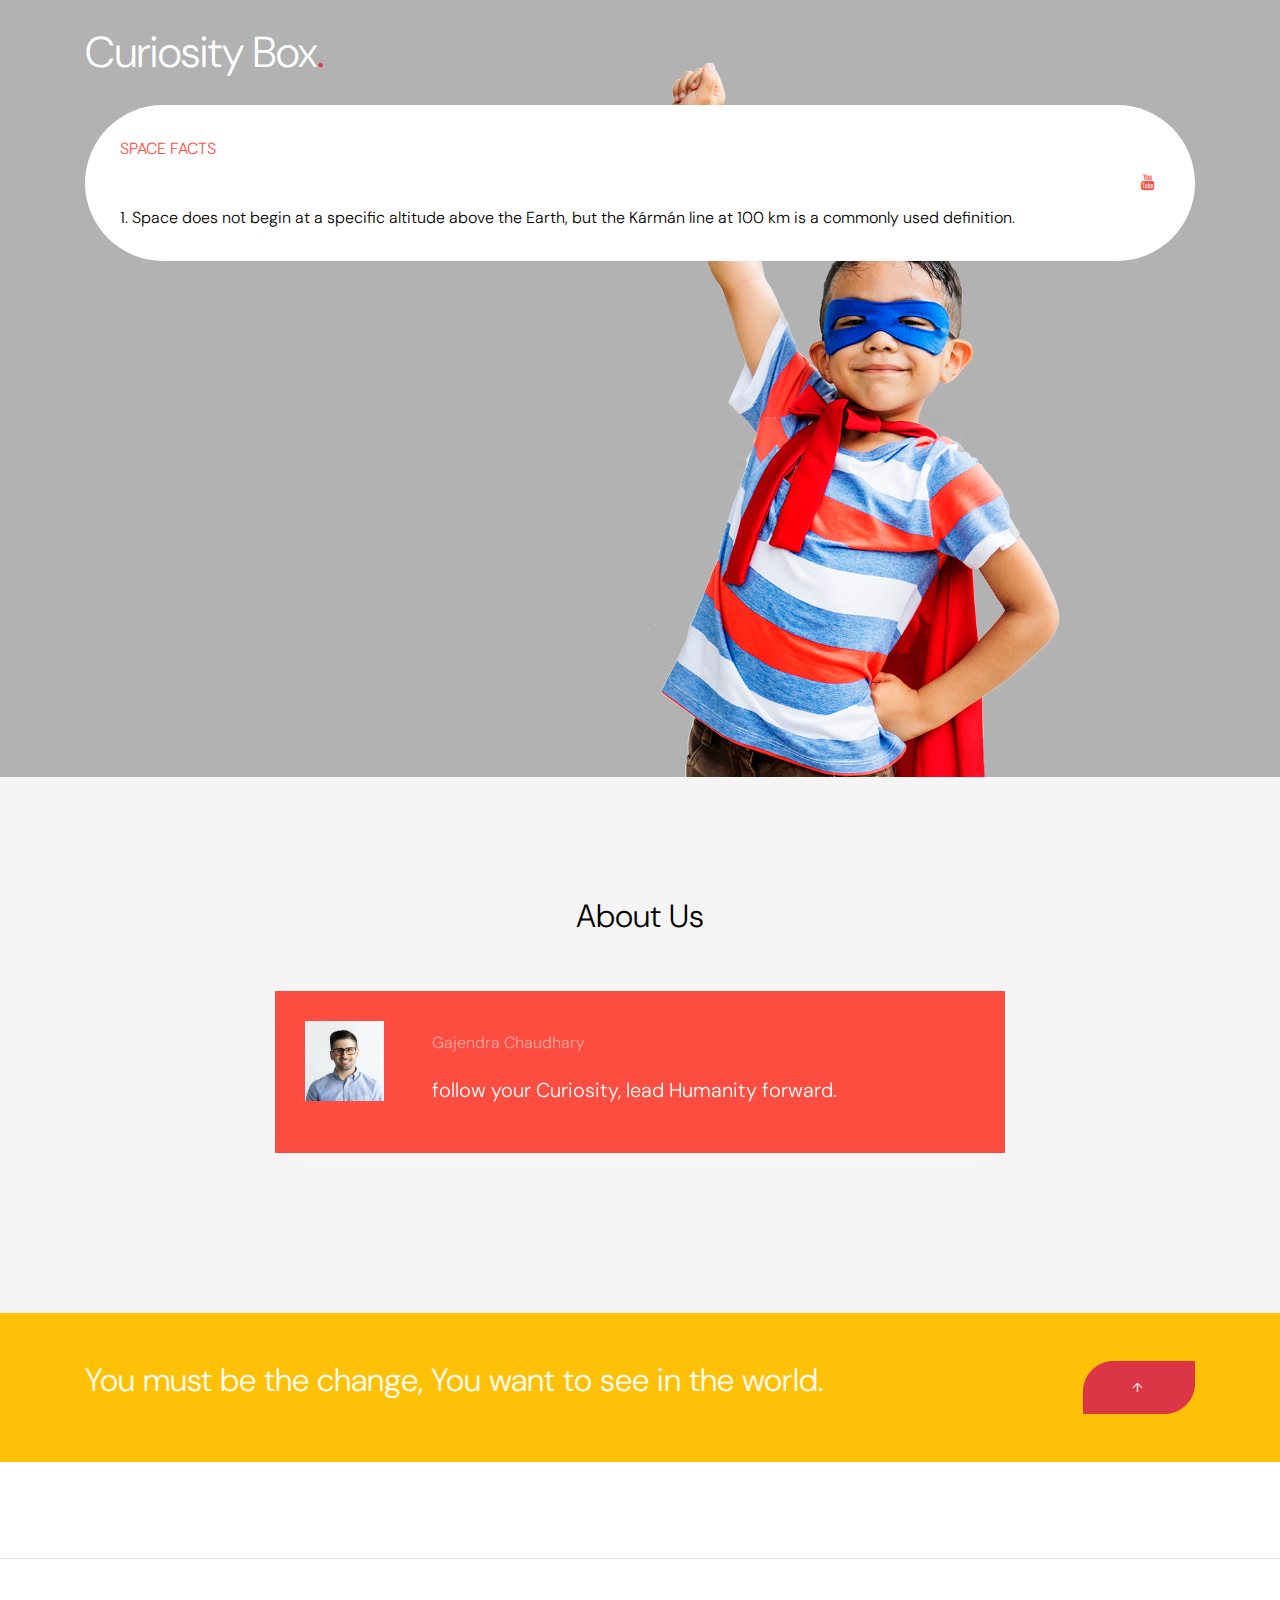
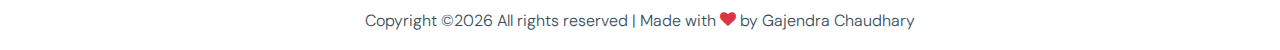
<file: index.html>
<!doctype html>
<html lang="en">

  <head>
    <title>Educational Web</title>
    <meta charset="utf-8">
    <meta name="viewport" content="width=device-width, initial-scale=1, shrink-to-fit=no">

    <link href="https://fonts.googleapis.com/css?family=DM+Sans:300,400,700|Indie+Flower" rel="stylesheet">
    

    <link rel="stylesheet" href="fonts/icomoon/style.css">

    <link rel="stylesheet" href="css/bootstrap.min.css">
    <link rel="stylesheet" href="css/bootstrap-datepicker.css">
    <link rel="stylesheet" href="css/jquery.fancybox.min.css">
    <link rel="stylesheet" href="css/owl.carousel.min.css">
    <link rel="stylesheet" href="css/owl.theme.default.min.css">
    <link rel="stylesheet" href="fonts/flaticon/font/flaticon.css">
    <link rel="stylesheet" href="css/aos.css">

    <!-- MAIN CSS -->
    <link rel="stylesheet" href="css/style.css">

  </head>

  <body data-spy="scroll" data-target=".site-navbar-target" data-offset="300">

    <div class="site-wrap" id="home-section">

      <div class="site-mobile-menu site-navbar-target">
        <div class="site-mobile-menu-header">
          <div class="site-mobile-menu-close mt-3">
            <span class="icon-close2 js-menu-toggle"></span>
          </div>
        </div>
        <div class="site-mobile-menu-body"></div>
      </div>



      <header class="site-navbar site-navbar-target" role="banner">

        <div class="container mb-3">
          <div class="d-flex align-items-center">
            <div class="site-logo mr-auto">
              <a href="index.html">Curiosity Box<span class="text-primary">.</span></a>
            </div>
            <div class="site-quick-contact d-none d-lg-flex ml-auto ">
              
            </div>
          </div>
        </div>


        <div class="container">
          <div class="menu-wrap d-flex align-items-center">
            <span class="d-inline-block d-lg-none"><a href="#" class="text-black site-menu-toggle js-menu-toggle py-5"><span class="icon-menu h3 text-black"></span></a></span>

              

              <nav class="site-navigation text-left mr-auto d-none d-lg-block" role="navigation">
                <ul class="site-menu main-menu js-clone-nav mr-auto ">
                  <li class="active"><a href="index.html" class="nav-link">SPACE FACTS</a></li><br>
                  <li><a href="#" class="nav-link">1. Space does not begin at a specific altitude above the Earth, but the Kármán line at 100 km is a commonly used definition.</a></li>
                  <li><a href="#" class="nav-link"></a></li>
                  <li><a href="#" class="nav-link"></a></li>
                </ul>
              </nav>

              <div class="top-social ml-auto">
                <a href="https://www.youtube.com/@gajendrac031"><span class="icon-youtube text-red"></span></a>
              </div>
          </div>
        </div>

       

      </header>

    <div class="ftco-blocks-cover-1">
       
      <div class="site-section-cover overlay">
        <div class="container">
          <div class="row align-items-center ">
            <div class="col-md-5 mt-5 pt-5">
              <span class="text-cursive h5 text-red"></span>
              
              <p>
                 </p>
              

            </div>
            <div class="col-md-6 ml-auto align-self-end">
              <img src="images/kid_transparent.png" alt="Image" class="img-fluid">
              
            </div>
          </div>
        </div>
      </div>
      </div>
    
    <div class="site-section bg-light">
      <div class="container">
        <div class="row mb-5">
          <div class="col-12 text-center">
            <span class="text-cursive h5 text-red d-block"></span>
            <h2 class="text-black">About Us</h2>
          </div>
        </div>
        <div class="row justify-content-center">
          <div class="col-md-8">
            <div class="testimonial-3-wrap">
              

              <div class="owl-carousel nonloop-block-13">
                <div class="testimonial-3 d-flex">
                  <div class="vcard-wrap mr-5">
                    <img src="images/person_1.jpg" alt="Image" class="vcard img-fluid">
                  </div>
                  <div class="text">
                    <h3></h3>
                    <p class="position">Gajendra Chaudhary</p>
                    <p>follow your Curiosity, lead Humanity forward.</p>
                  </div>
                </div>
              </div>

            </div>
          </div>
        </div>
        <div class="row mt-5 justify-content-center">

          <div class="col-md-8">
            
             
            </div>

          </div>
        </div>
      </div>
    </div>


    <div class="site-section py-5 bg-warning">
      <div class="container">
        <div class="row justify-content-center">
          <div class="col-md-12 d-flex">
          <h2 class="text-white m-0">You must be the change, You want to see in the world.</h2>
          <a href="#" class="btn btn-primary btn-custom-1 py-3 px-5 ml-auto">↑</a>
          </div>
        </div>
      </div>
    </div>

    

 
        <div class="row pt-5 mt-5 text-center">
          <div class="col-md-12">
            <div class="border-top pt-5">
              <p>
            Copyright &copy;<script>document.write(new Date().getFullYear());</script> All rights reserved | Made with <i class="icon-heart text-danger" aria-hidden="true"></i> by Gajendra Chaudhary</a>
            </p>
            </div>
          </div>

        </div>
      </div>
    </footer>

    </div>

    <script src="js/jquery-3.3.1.min.js"></script>
    <script src="js/jquery-migrate-3.0.0.js"></script>
    <script src="js/popper.min.js"></script>
    <script src="js/bootstrap.min.js"></script>
    <script src="js/owl.carousel.min.js"></script>
    <script src="js/jquery.sticky.js"></script>
    <script src="js/jquery.waypoints.min.js"></script>
    <script src="js/jquery.animateNumber.min.js"></script>
    <script src="js/jquery.fancybox.min.js"></script>
    <script src="js/jquery.stellar.min.js"></script>
    <script src="js/jquery.easing.1.3.js"></script>
    <script src="js/bootstrap-datepicker.min.js"></script>
    <script src="js/aos.js"></script>

    <script src="js/main.js"></script>

  </body>

</html>
</file>
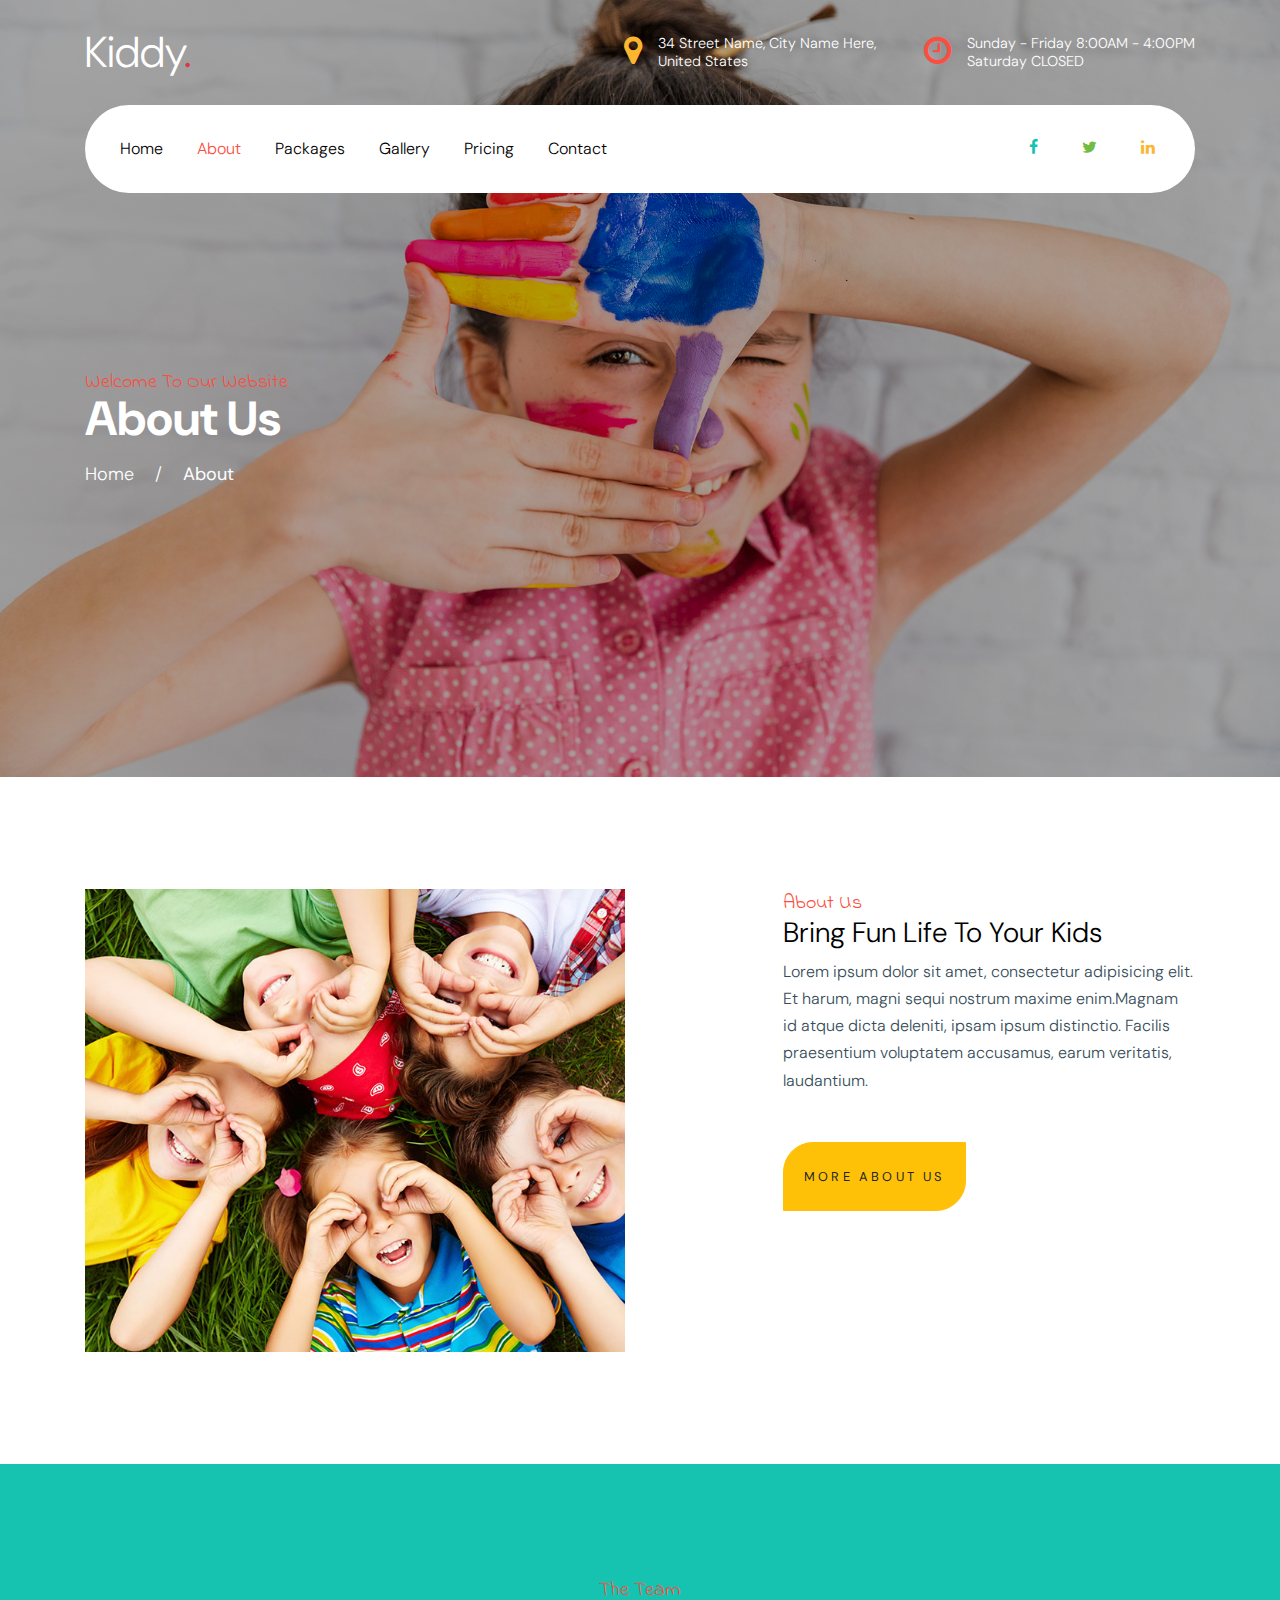
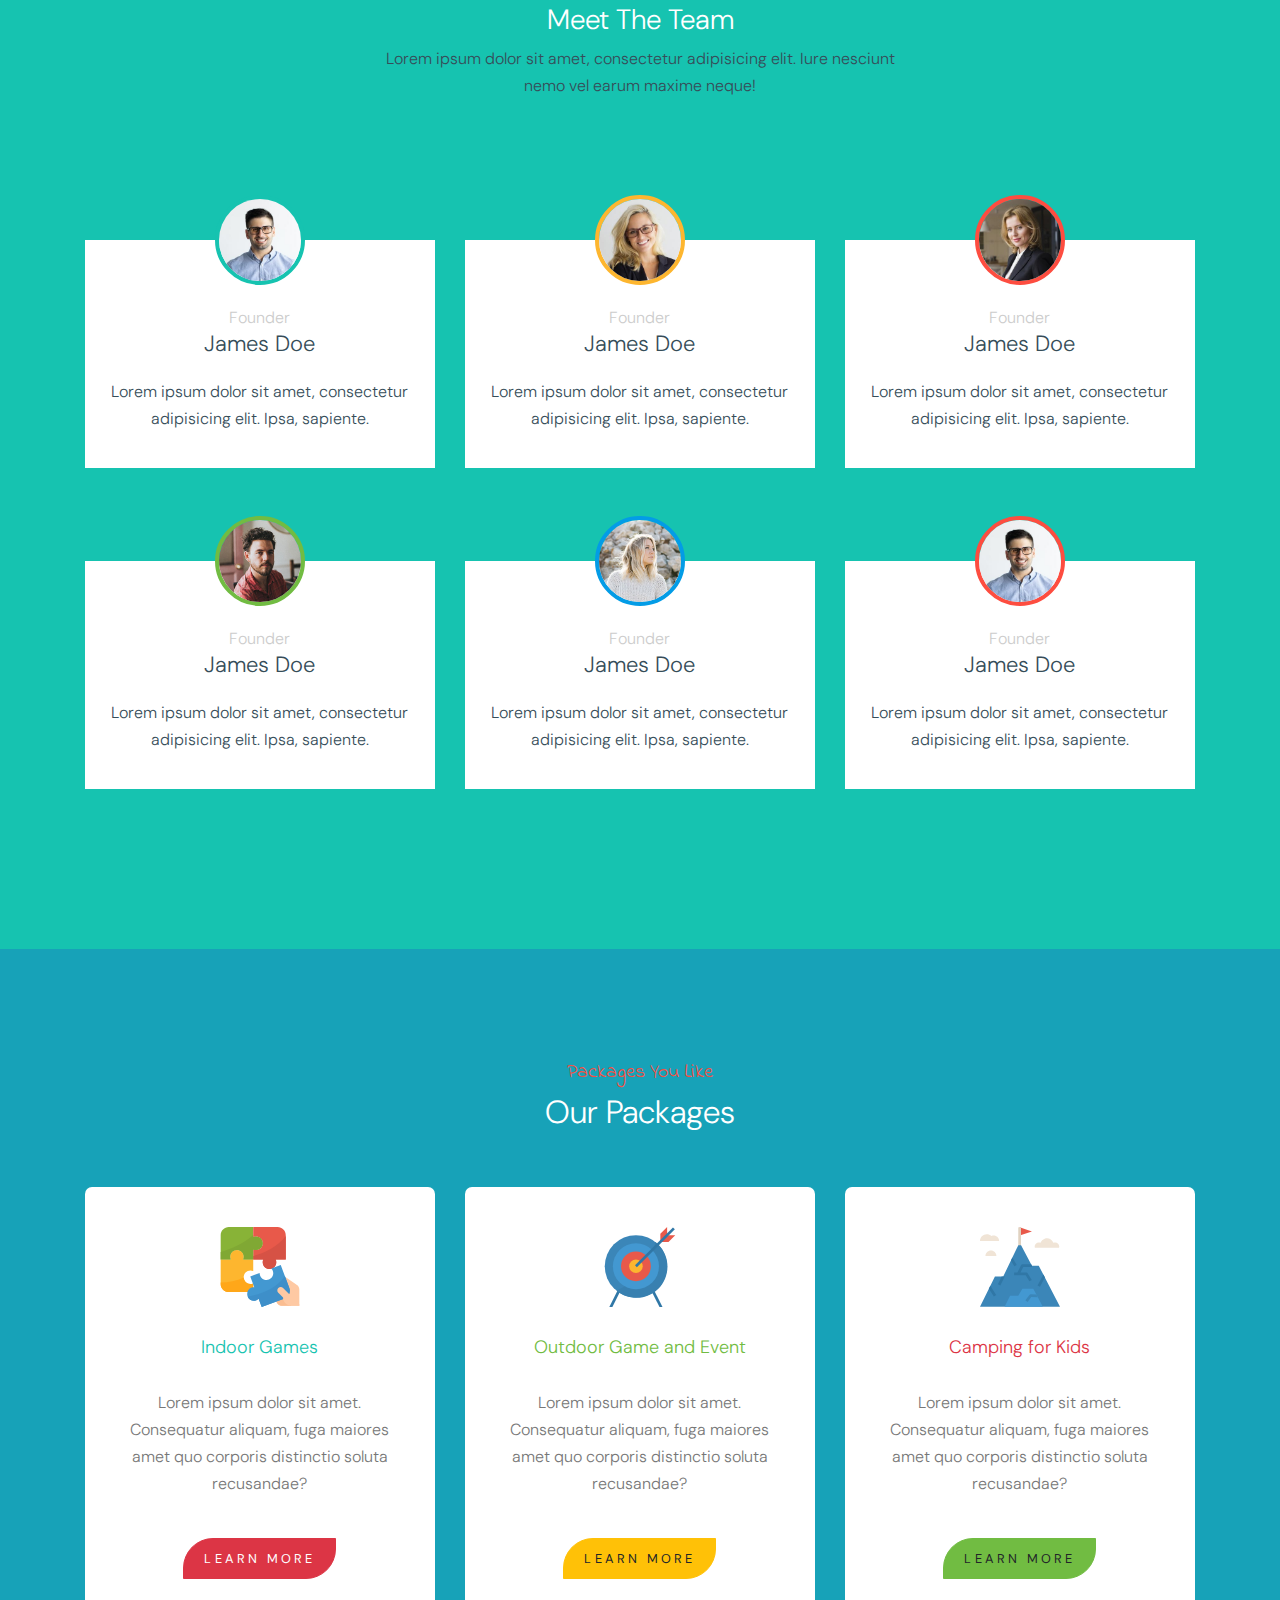
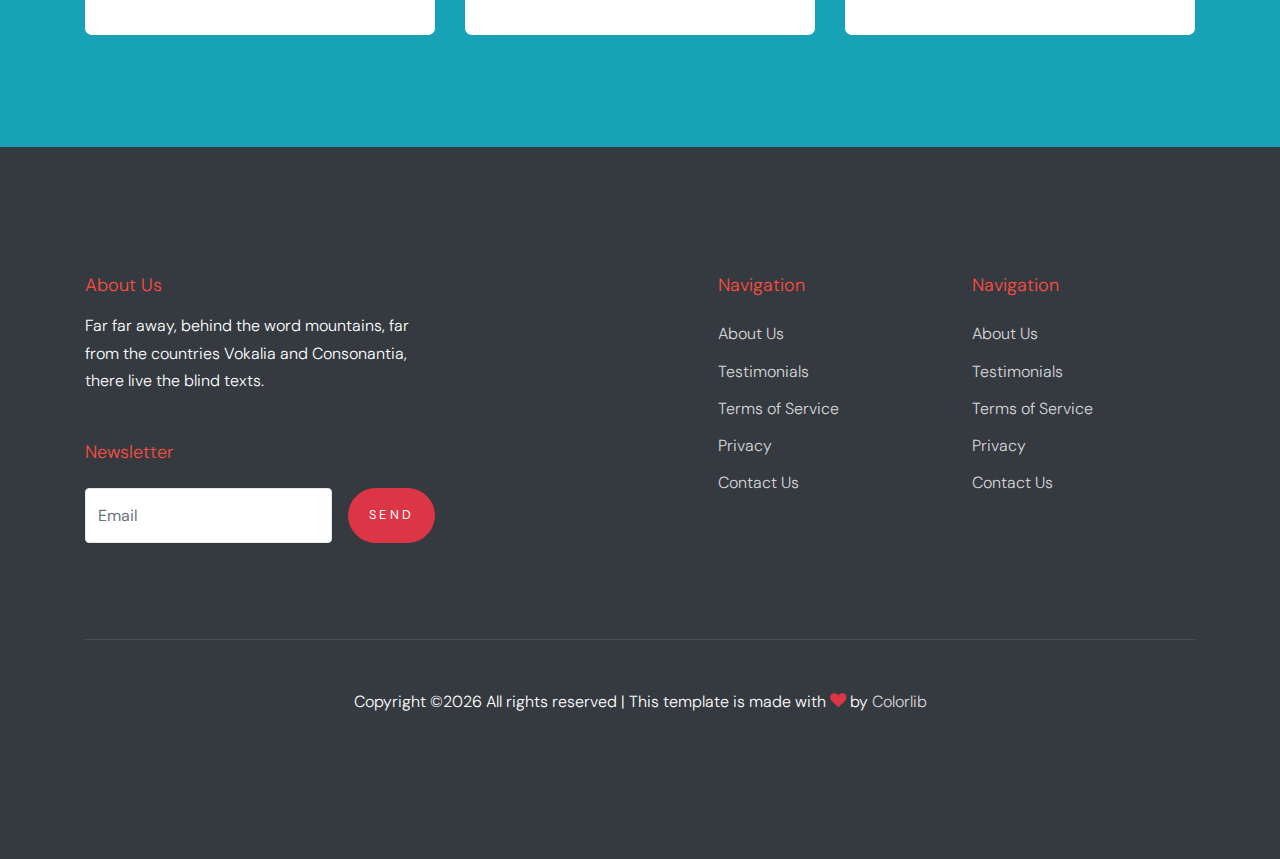
<file: about.html>
<!doctype html>
<html lang="en">

  <head>
    <title>Kiddy &mdash; Website Template by Colorlib</title>
    <meta charset="utf-8">
    <meta name="viewport" content="width=device-width, initial-scale=1, shrink-to-fit=no">

    <link href="https://fonts.googleapis.com/css?family=DM+Sans:300,400,700|Indie+Flower" rel="stylesheet">
    

    <link rel="stylesheet" href="fonts/icomoon/style.css">

    <link rel="stylesheet" href="css/bootstrap.min.css">
    <link rel="stylesheet" href="css/bootstrap-datepicker.css">
    <link rel="stylesheet" href="css/jquery.fancybox.min.css">
    <link rel="stylesheet" href="css/owl.carousel.min.css">
    <link rel="stylesheet" href="css/owl.theme.default.min.css">
    <link rel="stylesheet" href="fonts/flaticon/font/flaticon.css">
    <link rel="stylesheet" href="css/aos.css">

    <!-- MAIN CSS -->
    <link rel="stylesheet" href="css/style.css">

  </head>

  <body data-spy="scroll" data-target=".site-navbar-target" data-offset="300">

    
    <div class="site-wrap" id="home-section">

      <div class="site-mobile-menu site-navbar-target">
        <div class="site-mobile-menu-header">
          <div class="site-mobile-menu-close mt-3">
            <span class="icon-close2 js-menu-toggle"></span>
          </div>
        </div>
        <div class="site-mobile-menu-body"></div>
      </div>



      <header class="site-navbar site-navbar-target" role="banner">

        <div class="container mb-3">
          <div class="d-flex align-items-center">
            <div class="site-logo mr-auto">
              <a href="index.html">Kiddy<span class="text-primary">.</span></a>
            </div>
            <div class="site-quick-contact d-none d-lg-flex ml-auto ">
              <div class="d-flex site-info align-items-center mr-5">
                <span class="block-icon mr-3"><span class="icon-map-marker text-yellow"></span></span>
                <span>34 Street Name, City Name Here, <br> United States</span>
              </div>
              <div class="d-flex site-info align-items-center">
                <span class="block-icon mr-3"><span class="icon-clock-o"></span></span>
                <span>Sunday - Friday 8:00AM - 4:00PM <br> Saturday CLOSED</span>
              </div>
              
            </div>
          </div>
        </div>


        <div class="container">
          <div class="menu-wrap d-flex align-items-center">
            <span class="d-inline-block d-lg-none"><a href="#" class="text-black site-menu-toggle js-menu-toggle py-5"><span class="icon-menu h3 text-black"></span></a></span>

              

              <nav class="site-navigation text-left mr-auto d-none d-lg-block" role="navigation">
                <ul class="site-menu main-menu js-clone-nav mr-auto ">
                  <li><a href="index.html" class="nav-link">Home</a></li>
                  <li class="active"><a href="about.html" class="nav-link">About</a></li>
                  <li><a href="packages.html" class="nav-link">Packages</a></li>
                  <li><a href="gallery.html" class="nav-link">Gallery</a></li>
                  <li><a href="pricing.html" class="nav-link">Pricing</a></li>
                  <li><a href="contact.html" class="nav-link">Contact</a></li>
                </ul>
              </nav>

              <div class="top-social ml-auto">
                <a href="#"><span class="icon-facebook text-teal"></span></a>
                <a href="#"><span class="icon-twitter text-success"></span></a>
                <a href="#"><span class="icon-linkedin text-yellow"></span></a>
              </div>
          </div>
        </div>

       

      </header>

    <div class="ftco-blocks-cover-1">
       <!-- data-stellar-background-ratio="0.5" style="background-image: url('images/hero_1.jpg')" -->
      <div class="site-section-cover overlay" data-stellar-background-ratio="0.5" style="background-image: url('images/hero_1.jpg')">
        <div class="container">
          <div class="row align-items-center ">

            <div class="col-md-5 mt-5 pt-5">
              <span class="text-cursive h5 text-red">Welcome To Our Website</span>
              <h1 class="mb-3 font-weight-bold text-teal">About Us</h1>
              <p><a href="index.html" class="text-white">Home</a> <span class="mx-3">/</span> <strong>About</strong></p>
            </div>
            
          </div>
        </div>
      </div>
    </div>

    

    <div class="site-section">
      <div class="container">
        <div class="row">
          <div class="col-md-6">
            <img src="images/img_1.jpg" alt="Image" class="img-fluid">
          </div>
          <div class="col-md-5 ml-auto pl-md-5">
            <span class="text-cursive h5 text-red">About Us</span>
            <h3 class="text-black">Bring Fun Life To Your Kids</h3>
            <p><span>Lorem ipsum dolor sit amet, consectetur adipisicing elit. Et harum, magni sequi nostrum maxime enim.</span><span>Magnam id atque dicta deleniti, ipsam ipsum distinctio. Facilis praesentium voluptatem accusamus, earum veritatis, laudantium.</span></p>

            <p class="mt-5"><a href="#" class="btn btn-warning py-4 btn-custom-1">More About Us</a></p>
          </div>
        </div>
      </div>
    </div>

    <div class="site-section bg-teal">
      <div class="container">
        <div class="row justify-content-center text-center mb-5 section-2-title">
          <div class="col-md-6">
            <span class="text-cursive h5 text-red">The Team</span>
            <h3 class="text-white text-center">Meet The Team</h3>
            <p class="mb-5">Lorem ipsum dolor sit amet, consectetur adipisicing elit. Iure nesciunt nemo vel earum maxime neque!</p>
          </div>
        </div>
        <div class="row align-items-stretch">

          <div class="col-lg-4 col-md-6 mb-5">
            <div class="post-entry-1 h-100 person-1 teal">
              
                <img src="images/person_1.jpg" alt="Image"
                 class="img-fluid">
            
              <div class="post-entry-1-contents">
                <span class="meta">Founder</span>
                <h2>James Doe</h2>
                <p>Lorem ipsum dolor sit amet, consectetur adipisicing elit. Ipsa, sapiente.</p>
              </div>
            </div>
          </div>
          <div class="col-lg-4 col-md-6 mb-5">
            <div class="post-entry-1 h-100 person-1 yellow">
              
                <img src="images/person_2.jpg" alt="Image"
                 class="img-fluid">
            
              <div class="post-entry-1-contents">
                <span class="meta">Founder</span>
                <h2>James Doe</h2>
                <p>Lorem ipsum dolor sit amet, consectetur adipisicing elit. Ipsa, sapiente.</p>
              </div>
            </div>
          </div>

          <div class="col-lg-4 col-md-6 mb-5">
            <div class="post-entry-1 h-100 person-1 red">
              
                <img src="images/person_3.jpg" alt="Image"
                 class="img-fluid">
            
              <div class="post-entry-1-contents">
                <span class="meta">Founder</span>
                <h2>James Doe</h2>
                <p>Lorem ipsum dolor sit amet, consectetur adipisicing elit. Ipsa, sapiente.</p>
              </div>
            </div>
          </div>

          <div class="col-lg-4 col-md-6 mb-5">
            <div class="post-entry-1 h-100 person-1 green">
              
                <img src="images/person_4.jpg" alt="Image"
                 class="img-fluid">
            
              <div class="post-entry-1-contents">
                <span class="meta">Founder</span>
                <h2>James Doe</h2>
                <p>Lorem ipsum dolor sit amet, consectetur adipisicing elit. Ipsa, sapiente.</p>
              </div>
            </div>
          </div>

          <div class="col-lg-4 col-md-6 mb-5">
            <div class="post-entry-1 h-100 person-1 blue">
              
                <img src="images/person_5.jpg" alt="Image"
                 class="img-fluid">
            
              <div class="post-entry-1-contents">
                <span class="meta">Founder</span>
                <h2>James Doe</h2>
                <p>Lorem ipsum dolor sit amet, consectetur adipisicing elit. Ipsa, sapiente.</p>
              </div>
            </div>
          </div>

          <div class="col-lg-4 col-md-6 mb-5">
            <div class="post-entry-1 h-100 person-1 red">
              
                <img src="images/person_1.jpg" alt="Image"
                 class="img-fluid">
            
              <div class="post-entry-1-contents">
                <span class="meta">Founder</span>
                <h2>James Doe</h2>
                <p>Lorem ipsum dolor sit amet, consectetur adipisicing elit. Ipsa, sapiente.</p>
              </div>
            </div>
          </div>


        </div>
      </div>
    </div>
    
    
    <div class="site-section bg-info">
      <div class="container">
        <div class="row mb-5">
          <div class="col-12 text-center">
            <span class="text-cursive h5 text-red d-block">Packages You Like</span>
            <h2 class="text-white">Our Packages</h2>
          </div>
        </div>
        <div class="row">
          <div class="col-lg-4">
            <div class="package text-center bg-white">
              <span class="img-wrap"><img src="images/flaticon/svg/001-jigsaw.svg" alt="Image" class="img-fluid"></span>
              <h3 class="text-teal">Indoor Games</h3>
              <p>Lorem ipsum dolor sit amet. Consequatur aliquam, fuga maiores amet quo corporis distinctio soluta recusandae?</p>
              <p><a href="#" class="btn btn-primary btn-custom-1 mt-4">Learn More</a></p>
            </div>
          </div>
          <div class="col-lg-4">
            <div class="package text-center bg-white">
              <span class="img-wrap"><img src="images/flaticon/svg/002-target.svg" alt="Image" class="img-fluid"></span>
              <h3 class="text-success">Outdoor Game and Event</h3>
              <p>Lorem ipsum dolor sit amet. Consequatur aliquam, fuga maiores amet quo corporis distinctio soluta recusandae?</p>
              <p><a href="#" class="btn btn-warning btn-custom-1 mt-4">Learn More</a></p>
            </div>
          </div>
          <div class="col-lg-4">
            <div class="package text-center bg-white">
              <span class="img-wrap"><img src="images/flaticon/svg/003-mission.svg" alt="Image" class="img-fluid"></span>
              <h3 class="text-danger">Camping for Kids</h3>
              <p>Lorem ipsum dolor sit amet. Consequatur aliquam, fuga maiores amet quo corporis distinctio soluta recusandae?</p>
              <p><a href="#" class="btn btn-success btn-custom-1 mt-4">Learn More</a></p>
            </div>
          </div>
        </div>
      </div>
    </div>

    

    <footer class="site-footer">
      <div class="container">
        <div class="row">
          <div class="col-lg-4">
            <h2 class="footer-heading mb-3">About Us</h2>
                <p class="mb-5">Far far away, behind the word mountains, far from the countries Vokalia and Consonantia, there live the blind texts. </p>

                <h2 class="footer-heading mb-4">Newsletter</h2>
                <form action="#" class="d-flex" class="subscribe">
                  <input type="text" class="form-control mr-3" placeholder="Email">
                  <input type="submit" value="Send" class="btn btn-primary">
                </form>
          </div>
          <div class="col-lg-8 ml-auto">
            <div class="row">
              <div class="col-lg-4 ml-auto">
                <h2 class="footer-heading mb-4">Navigation</h2>
                <ul class="list-unstyled">
                  <li><a href="#">About Us</a></li>
                  <li><a href="#">Testimonials</a></li>
                  <li><a href="#">Terms of Service</a></li>
                  <li><a href="#">Privacy</a></li>
                  <li><a href="#">Contact Us</a></li>
                </ul>
              </div>
              <div class="col-lg-4">
                <h2 class="footer-heading mb-4">Navigation</h2>
                <ul class="list-unstyled">
                  <li><a href="#">About Us</a></li>
                  <li><a href="#">Testimonials</a></li>
                  <li><a href="#">Terms of Service</a></li>
                  <li><a href="#">Privacy</a></li>
                  <li><a href="#">Contact Us</a></li>
                </ul>
                
              </div>

              
              
            </div>
          </div>
        </div>
        <div class="row pt-5 mt-5 text-center">
          <div class="col-md-12">
            <div class="border-top pt-5">
              <p>
            <!-- Link back to Colorlib can't be removed. Template is licensed under CC BY 3.0. -->
            Copyright &copy;<script>document.write(new Date().getFullYear());</script> All rights reserved | This template is made with <i class="icon-heart text-danger" aria-hidden="true"></i> by <a href="https://colorlib.com" target="_blank" >Colorlib</a>
            <!-- Link back to Colorlib can't be removed. Template is licensed under CC BY 3.0. -->
            </p>
            </div>
          </div>

        </div>
      </div>
    </footer>

    </div>

    <script src="js/jquery-3.3.1.min.js"></script>
    <script src="js/jquery-migrate-3.0.0.js"></script>
    <script src="js/popper.min.js"></script>
    <script src="js/bootstrap.min.js"></script>
    <script src="js/owl.carousel.min.js"></script>
    <script src="js/jquery.sticky.js"></script>
    <script src="js/jquery.waypoints.min.js"></script>
    <script src="js/jquery.animateNumber.min.js"></script>
    <script src="js/jquery.fancybox.min.js"></script>
    <script src="js/jquery.stellar.min.js"></script>
    <script src="js/jquery.easing.1.3.js"></script>
    <script src="js/bootstrap-datepicker.min.js"></script>
    <script src="js/aos.js"></script>

    <script src="js/main.js"></script>

  </body>

</html>
</file>
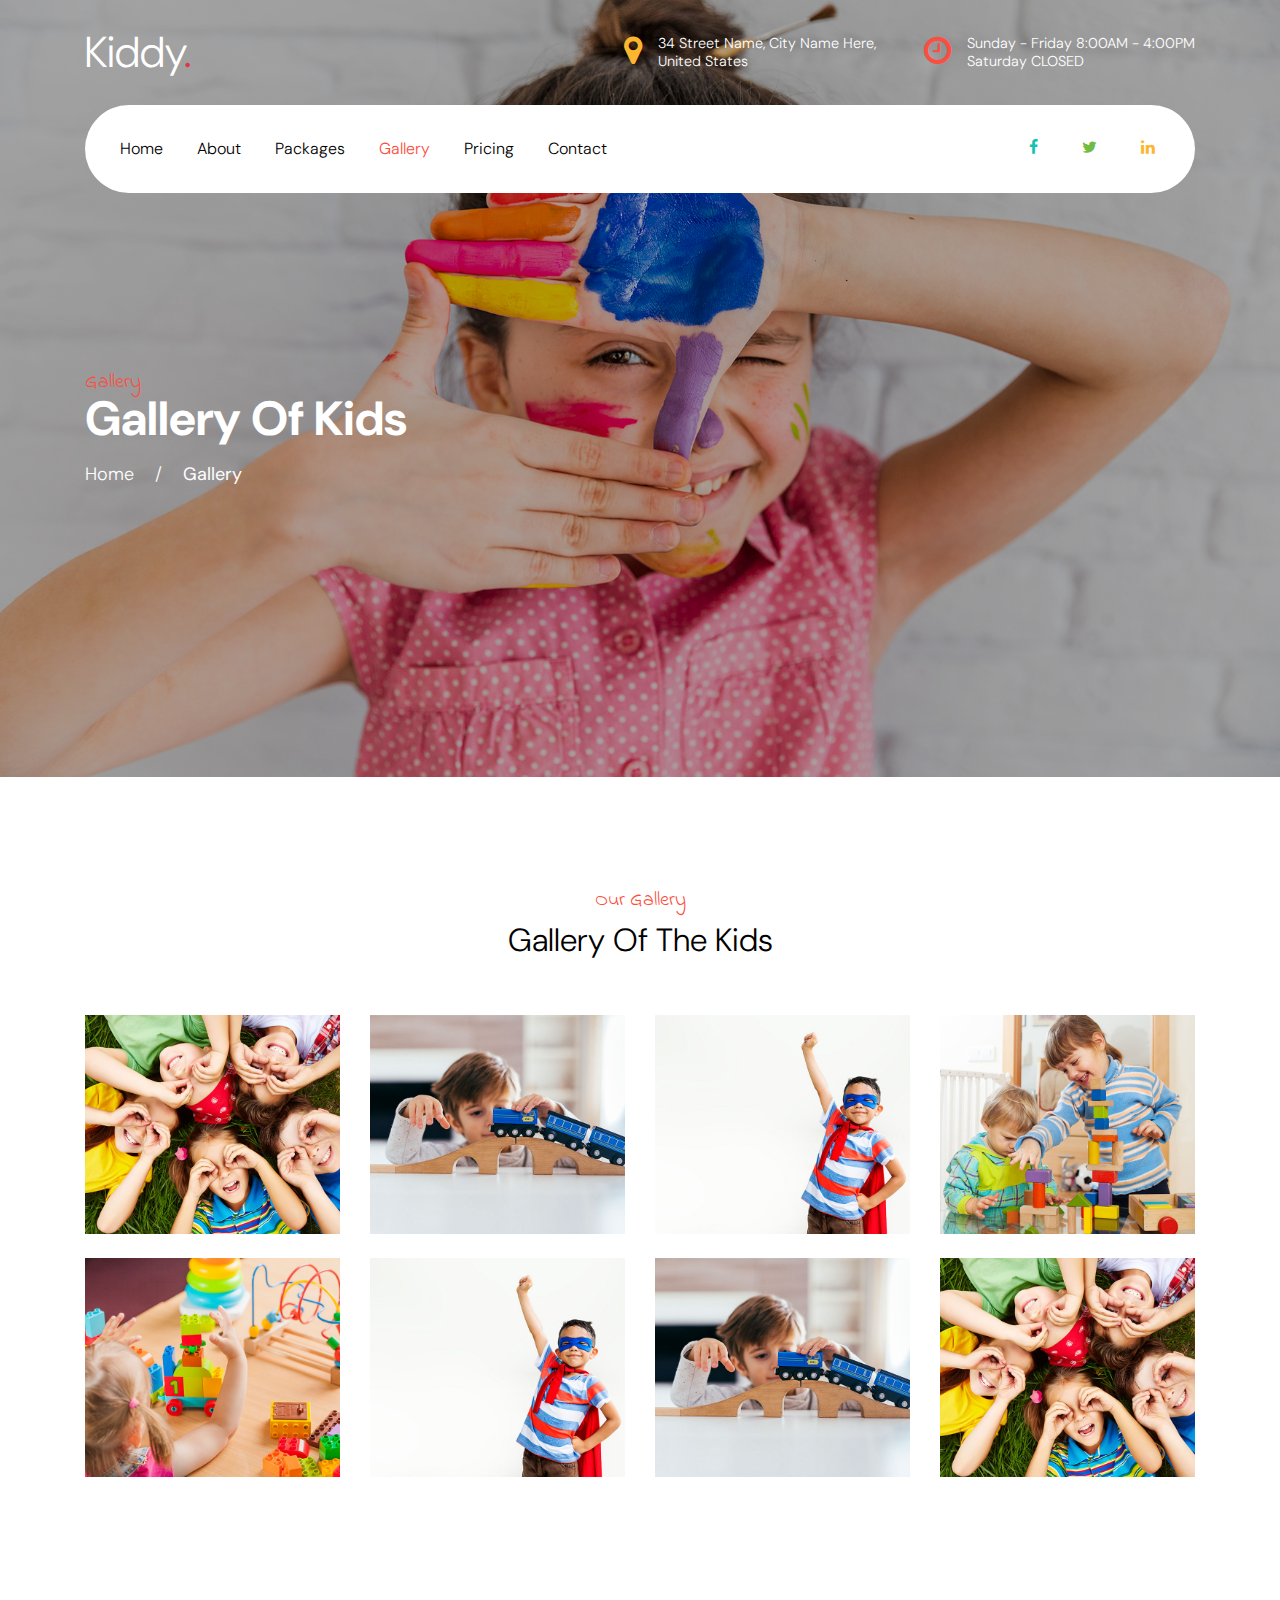
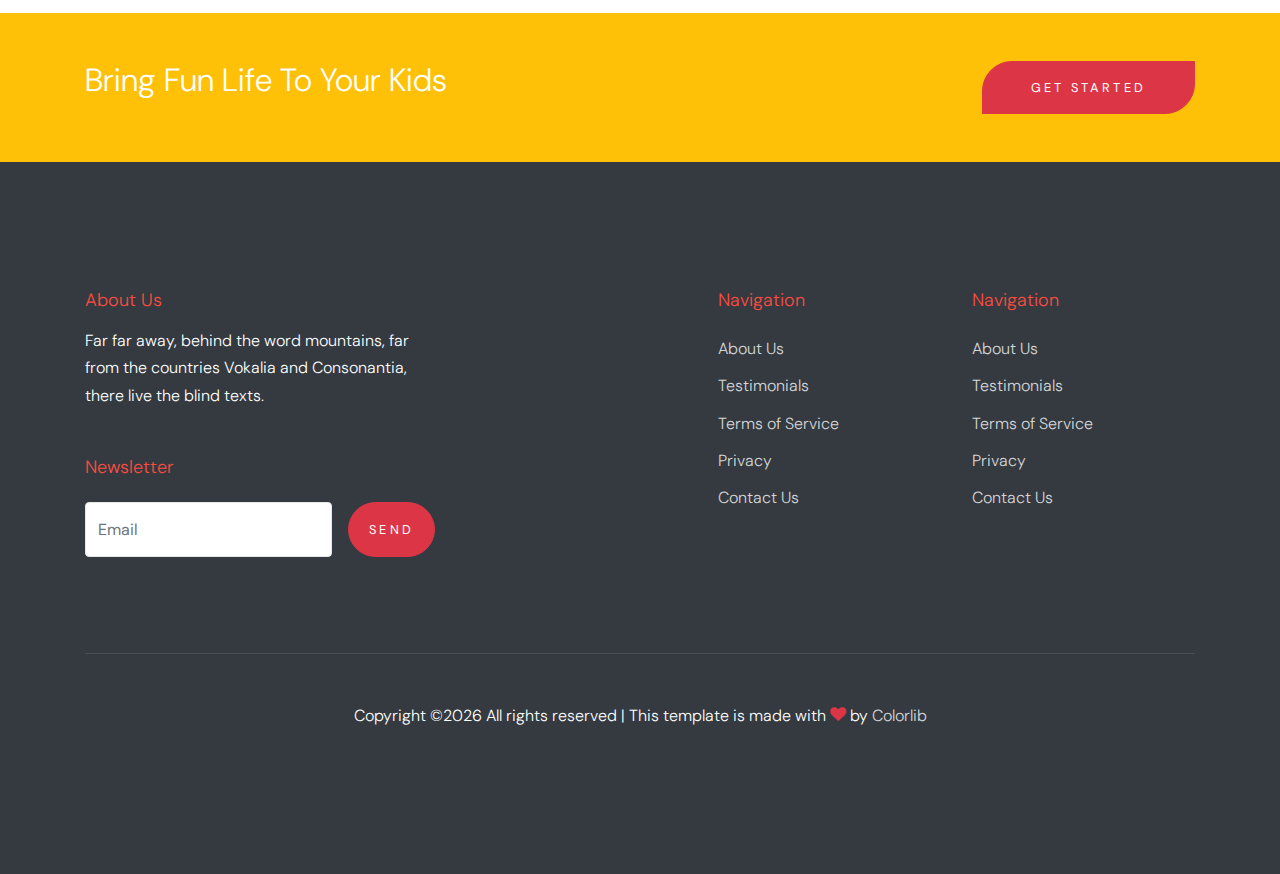
<file: gallery.html>
<!doctype html>
<html lang="en">

  <head>
    <title>Kiddy &mdash; Website Template by Colorlib</title>
    <meta charset="utf-8">
    <meta name="viewport" content="width=device-width, initial-scale=1, shrink-to-fit=no">

    <link href="https://fonts.googleapis.com/css?family=DM+Sans:300,400,700|Indie+Flower" rel="stylesheet">
    

    <link rel="stylesheet" href="fonts/icomoon/style.css">

    <link rel="stylesheet" href="css/bootstrap.min.css">
    <link rel="stylesheet" href="css/bootstrap-datepicker.css">
    <link rel="stylesheet" href="css/jquery.fancybox.min.css">
    <link rel="stylesheet" href="css/owl.carousel.min.css">
    <link rel="stylesheet" href="css/owl.theme.default.min.css">
    <link rel="stylesheet" href="fonts/flaticon/font/flaticon.css">
    <link rel="stylesheet" href="css/aos.css">

    <!-- MAIN CSS -->
    <link rel="stylesheet" href="css/style.css">

  </head>

  <body data-spy="scroll" data-target=".site-navbar-target" data-offset="300">

    
    <div class="site-wrap" id="home-section">

      <div class="site-mobile-menu site-navbar-target">
        <div class="site-mobile-menu-header">
          <div class="site-mobile-menu-close mt-3">
            <span class="icon-close2 js-menu-toggle"></span>
          </div>
        </div>
        <div class="site-mobile-menu-body"></div>
      </div>



      <header class="site-navbar site-navbar-target" role="banner">

        <div class="container mb-3">
          <div class="d-flex align-items-center">
            <div class="site-logo mr-auto">
              <a href="index.html">Kiddy<span class="text-primary">.</span></a>
            </div>
            <div class="site-quick-contact d-none d-lg-flex ml-auto ">
              <div class="d-flex site-info align-items-center mr-5">
                <span class="block-icon mr-3"><span class="icon-map-marker text-yellow"></span></span>
                <span>34 Street Name, City Name Here, <br> United States</span>
              </div>
              <div class="d-flex site-info align-items-center">
                <span class="block-icon mr-3"><span class="icon-clock-o"></span></span>
                <span>Sunday - Friday 8:00AM - 4:00PM <br> Saturday CLOSED</span>
              </div>
              
            </div>
          </div>
        </div>


        <div class="container">
          <div class="menu-wrap d-flex align-items-center">
            <span class="d-inline-block d-lg-none"><a href="#" class="text-black site-menu-toggle js-menu-toggle py-5"><span class="icon-menu h3 text-black"></span></a></span>

              

              <nav class="site-navigation text-left mr-auto d-none d-lg-block" role="navigation">
                <ul class="site-menu main-menu js-clone-nav mr-auto ">
                  <li><a href="index.html" class="nav-link">Home</a></li>
                  <li><a href="about.html" class="nav-link">About</a></li>
                  <li><a href="packages.html" class="nav-link">Packages</a></li>
                  <li class="active"><a href="gallery.html" class="nav-link">Gallery</a></li>
                  <li><a href="pricing.html" class="nav-link">Pricing</a></li>
                  <li><a href="contact.html" class="nav-link">Contact</a></li>
                </ul>
              </nav>

              <div class="top-social ml-auto">
                <a href="#"><span class="icon-facebook text-teal"></span></a>
                <a href="#"><span class="icon-twitter text-success"></span></a>
                <a href="#"><span class="icon-linkedin text-yellow"></span></a>
              </div>
          </div>
        </div>

       

      </header>

    <div class="ftco-blocks-cover-1">
       <!-- data-stellar-background-ratio="0.5" style="background-image: url('images/hero_1.jpg')" -->
      <div class="site-section-cover overlay" data-stellar-background-ratio="0.5" style="background-image: url('images/hero_1.jpg')">
        <div class="container">
          <div class="row align-items-center ">

            <div class="col-md-5 mt-5 pt-5">
              <span class="text-cursive h5 text-red">Gallery</span>
              <h1 class="mb-3 font-weight-bold text-teal">Gallery Of Kids</h1>
              <p><a href="index.html" class="text-white">Home</a> <span class="mx-3">/</span> <strong>Gallery</strong></p>
            </div>
            
          </div>
        </div>
      </div>
    </div>


    <div class="site-section">
      <div class="container">
        <div class="row mb-5">
          <div class="col-12 text-center">
            <span class="text-cursive h5 text-red d-block">Our Gallery</span>
            <h2 class="text-black">Gallery Of The Kids</h2>
          </div>
        </div>
        <div class="row">
          <div class="col-md-3 mb-4">
            <a href="images/img_1.jpg" data-fancybox="gal"><img src="images/img_1.jpg" alt="Image" class="img-fluid"></a>
          </div>
          <div class="col-md-3 mb-4">
            <a href="images/img_2.jpg" data-fancybox="gal"><img src="images/img_2.jpg" alt="Image" class="img-fluid"></a>
          </div>
          <div class="col-md-3 mb-4">
            <a href="images/img_3.jpg" data-fancybox="gal"><img src="images/img_3.jpg" alt="Image" class="img-fluid"></a>
          </div>
          <div class="col-md-3 mb-4">
            <a href="images/img_4.jpg" data-fancybox="gal"><img src="images/img_4.jpg" alt="Image" class="img-fluid"></a>
          </div>

          <div class="col-md-3 mb-4">
            <a href="images/img_5.jpg" data-fancybox="gal"><img src="images/img_5.jpg" alt="Image" class="img-fluid"></a>
          </div>
          <div class="col-md-3 mb-4">
            <a href="images/img_2.jpg" data-fancybox="gal"><img src="images/img_3.jpg" alt="Image" class="img-fluid"></a>
          </div>
          <div class="col-md-3 mb-4">
            <a href="images/img_2.jpg" data-fancybox="gal"><img src="images/img_2.jpg" alt="Image" class="img-fluid"></a>
          </div>
          <div class="col-md-3 mb-4">
            <img src="images/img_1.jpg" alt="Image" class="img-fluid">
          </div>
        </div>
      </div>
    </div>
    

    


    <div class="site-section py-5 bg-warning">
      <div class="container">
        <div class="row justify-content-center">
          <div class="col-md-12 d-flex">
          <h2 class="text-white m-0">Bring Fun Life To Your Kids</h2>
          <a href="#" class="btn btn-primary btn-custom-1 py-3 px-5 ml-auto">Get Started</a>
          </div>
        </div>
      </div>
    </div>
    

    <footer class="site-footer">
      <div class="container">
        <div class="row">
          <div class="col-lg-4">
            <h2 class="footer-heading mb-3">About Us</h2>
                <p class="mb-5">Far far away, behind the word mountains, far from the countries Vokalia and Consonantia, there live the blind texts. </p>

                <h2 class="footer-heading mb-4">Newsletter</h2>
                <form action="#" class="d-flex" class="subscribe">
                  <input type="text" class="form-control mr-3" placeholder="Email">
                  <input type="submit" value="Send" class="btn btn-primary">
                </form>
          </div>
          <div class="col-lg-8 ml-auto">
            <div class="row">
              <div class="col-lg-4 ml-auto">
                <h2 class="footer-heading mb-4">Navigation</h2>
                <ul class="list-unstyled">
                  <li><a href="#">About Us</a></li>
                  <li><a href="#">Testimonials</a></li>
                  <li><a href="#">Terms of Service</a></li>
                  <li><a href="#">Privacy</a></li>
                  <li><a href="#">Contact Us</a></li>
                </ul>
              </div>
              <div class="col-lg-4">
                <h2 class="footer-heading mb-4">Navigation</h2>
                <ul class="list-unstyled">
                  <li><a href="#">About Us</a></li>
                  <li><a href="#">Testimonials</a></li>
                  <li><a href="#">Terms of Service</a></li>
                  <li><a href="#">Privacy</a></li>
                  <li><a href="#">Contact Us</a></li>
                </ul>
                
              </div>

              
              
            </div>
          </div>
        </div>
        <div class="row pt-5 mt-5 text-center">
          <div class="col-md-12">
            <div class="border-top pt-5">
              <p>
            <!-- Link back to Colorlib can't be removed. Template is licensed under CC BY 3.0. -->
            Copyright &copy;<script>document.write(new Date().getFullYear());</script> All rights reserved | This template is made with <i class="icon-heart text-danger" aria-hidden="true"></i> by <a href="https://colorlib.com" target="_blank" >Colorlib</a>
            <!-- Link back to Colorlib can't be removed. Template is licensed under CC BY 3.0. -->
            </p>
            </div>
          </div>

        </div>
      </div>
    </footer>

    </div>

    <script src="js/jquery-3.3.1.min.js"></script>
    <script src="js/jquery-migrate-3.0.0.js"></script>
    <script src="js/popper.min.js"></script>
    <script src="js/bootstrap.min.js"></script>
    <script src="js/owl.carousel.min.js"></script>
    <script src="js/jquery.sticky.js"></script>
    <script src="js/jquery.waypoints.min.js"></script>
    <script src="js/jquery.animateNumber.min.js"></script>
    <script src="js/jquery.fancybox.min.js"></script>
    <script src="js/jquery.stellar.min.js"></script>
    <script src="js/jquery.easing.1.3.js"></script>
    <script src="js/bootstrap-datepicker.min.js"></script>
    <script src="js/aos.js"></script>

    <script src="js/main.js"></script>

  </body>

</html>
</file>
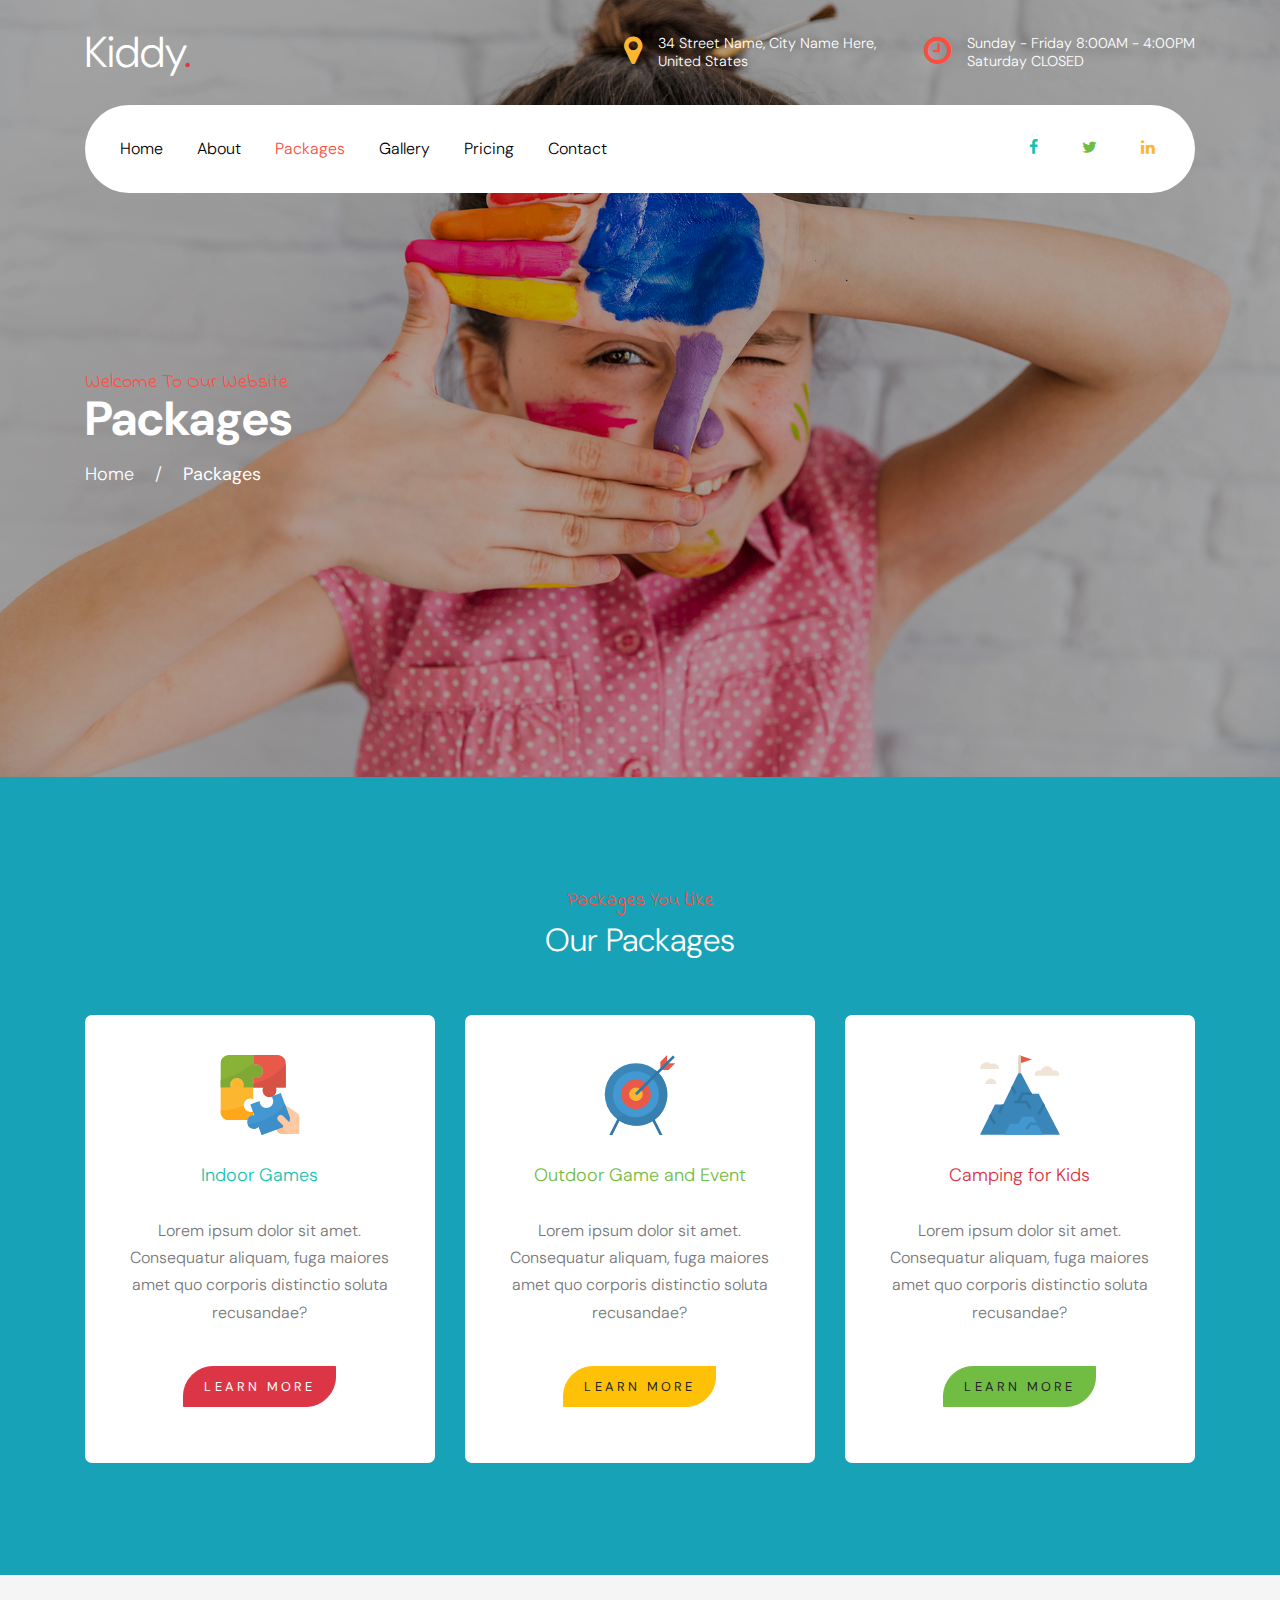
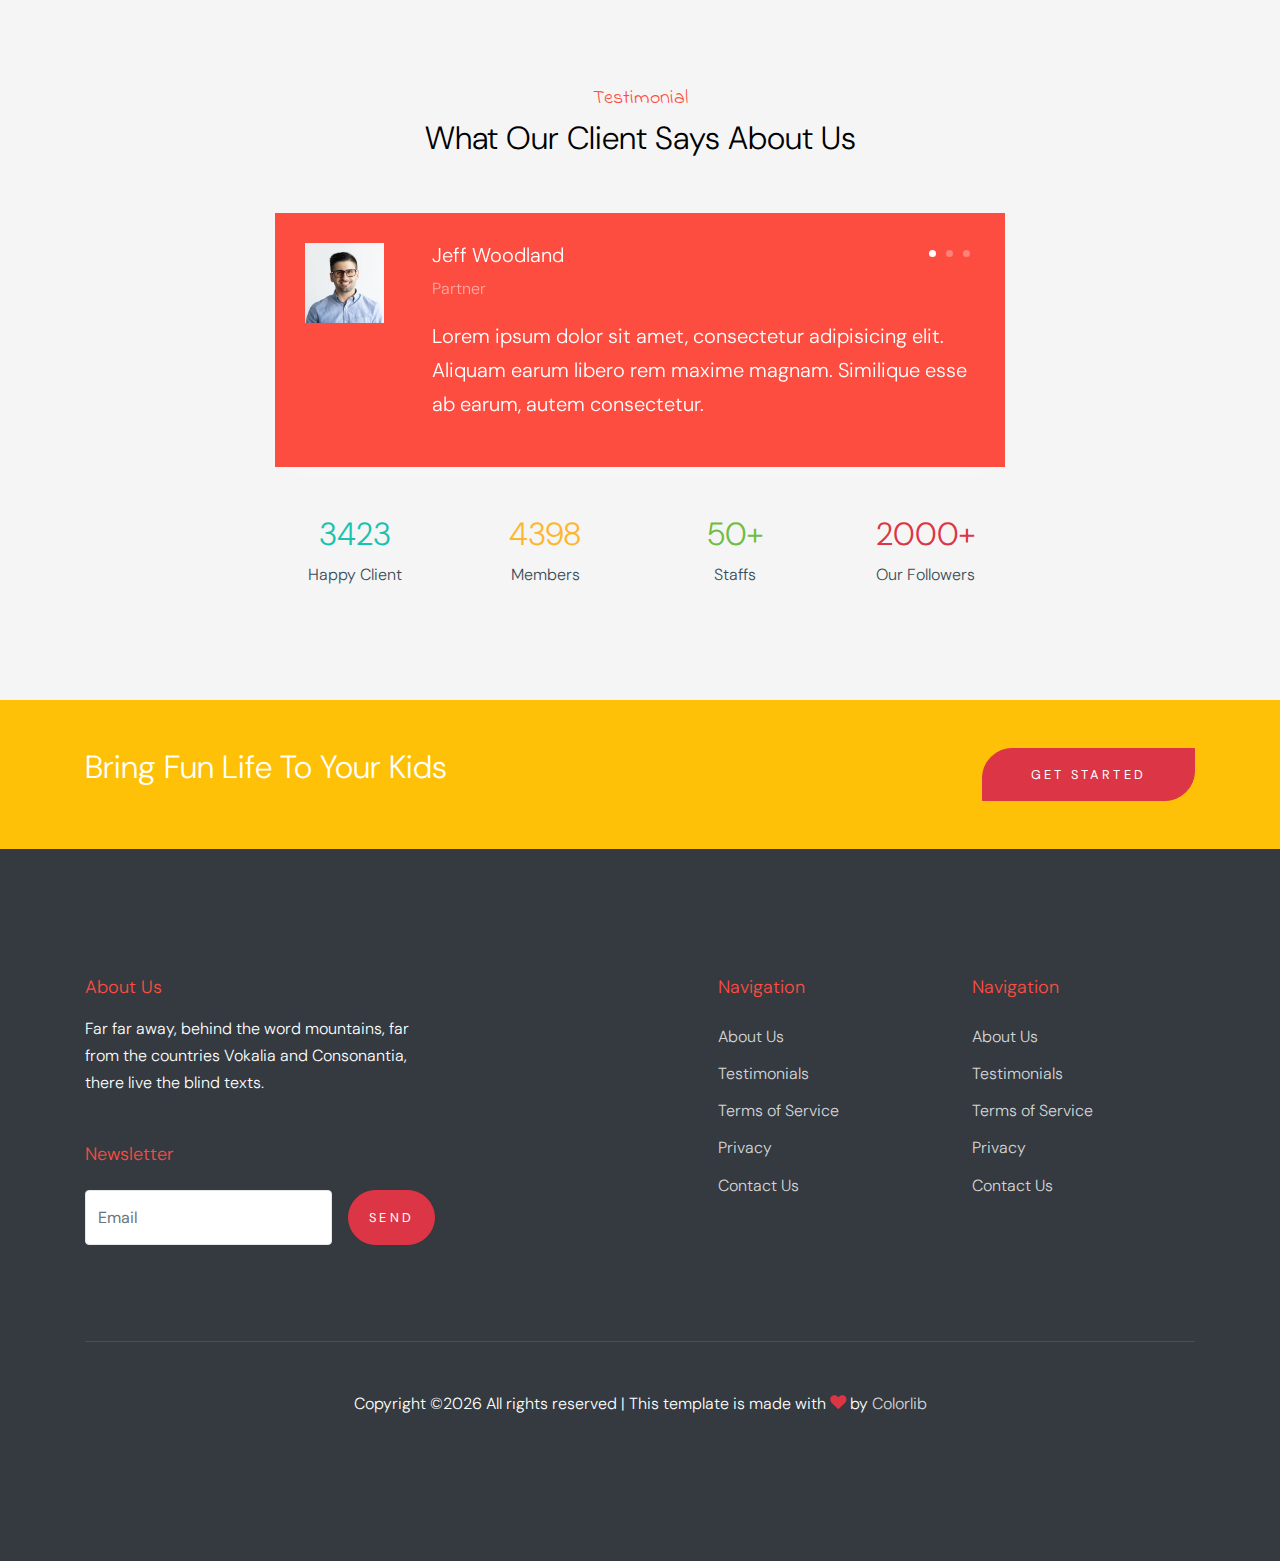
<file: packages.html>
<!doctype html>
<html lang="en">

  <head>
    <title>Kiddy &mdash; Website Template by Colorlib</title>
    <meta charset="utf-8">
    <meta name="viewport" content="width=device-width, initial-scale=1, shrink-to-fit=no">

    <link href="https://fonts.googleapis.com/css?family=DM+Sans:300,400,700|Indie+Flower" rel="stylesheet">
    

    <link rel="stylesheet" href="fonts/icomoon/style.css">

    <link rel="stylesheet" href="css/bootstrap.min.css">
    <link rel="stylesheet" href="css/bootstrap-datepicker.css">
    <link rel="stylesheet" href="css/jquery.fancybox.min.css">
    <link rel="stylesheet" href="css/owl.carousel.min.css">
    <link rel="stylesheet" href="css/owl.theme.default.min.css">
    <link rel="stylesheet" href="fonts/flaticon/font/flaticon.css">
    <link rel="stylesheet" href="css/aos.css">

    <!-- MAIN CSS -->
    <link rel="stylesheet" href="css/style.css">

  </head>

  <body data-spy="scroll" data-target=".site-navbar-target" data-offset="300">

    
    <div class="site-wrap" id="home-section">

      <div class="site-mobile-menu site-navbar-target">
        <div class="site-mobile-menu-header">
          <div class="site-mobile-menu-close mt-3">
            <span class="icon-close2 js-menu-toggle"></span>
          </div>
        </div>
        <div class="site-mobile-menu-body"></div>
      </div>



      <header class="site-navbar site-navbar-target" role="banner">

        <div class="container mb-3">
          <div class="d-flex align-items-center">
            <div class="site-logo mr-auto">
              <a href="index.html">Kiddy<span class="text-primary">.</span></a>
            </div>
            <div class="site-quick-contact d-none d-lg-flex ml-auto ">
              <div class="d-flex site-info align-items-center mr-5">
                <span class="block-icon mr-3"><span class="icon-map-marker text-yellow"></span></span>
                <span>34 Street Name, City Name Here, <br> United States</span>
              </div>
              <div class="d-flex site-info align-items-center">
                <span class="block-icon mr-3"><span class="icon-clock-o"></span></span>
                <span>Sunday - Friday 8:00AM - 4:00PM <br> Saturday CLOSED</span>
              </div>
              
            </div>
          </div>
        </div>


        <div class="container">
          <div class="menu-wrap d-flex align-items-center">
            <span class="d-inline-block d-lg-none"><a href="#" class="text-black site-menu-toggle js-menu-toggle py-5"><span class="icon-menu h3 text-black"></span></a></span>

              

              <nav class="site-navigation text-left mr-auto d-none d-lg-block" role="navigation">
                <ul class="site-menu main-menu js-clone-nav mr-auto ">
                  <li><a href="index.html" class="nav-link">Home</a></li>
                  <li><a href="about.html" class="nav-link">About</a></li>
                  <li class="active"><a href="packages.html" class="nav-link">Packages</a></li>
                  <li><a href="gallery.html" class="nav-link">Gallery</a></li>
                  <li><a href="pricing.html" class="nav-link">Pricing</a></li>
                  <li><a href="contact.html" class="nav-link">Contact</a></li>
                </ul>
              </nav>

              <div class="top-social ml-auto">
                <a href="#"><span class="icon-facebook text-teal"></span></a>
                <a href="#"><span class="icon-twitter text-success"></span></a>
                <a href="#"><span class="icon-linkedin text-yellow"></span></a>
              </div>
          </div>
        </div>

       

      </header>

    <div class="ftco-blocks-cover-1">
       <!-- data-stellar-background-ratio="0.5" style="background-image: url('images/hero_1.jpg')" -->
      <div class="site-section-cover overlay" data-stellar-background-ratio="0.5" style="background-image: url('images/hero_1.jpg')">
        <div class="container">
          <div class="row align-items-center ">

            <div class="col-md-5 mt-5 pt-5">
              <span class="text-cursive h5 text-red">Welcome To Our Website</span>
              <h1 class="mb-3 font-weight-bold text-teal">Packages</h1>
              <p><a href="index.html" class="text-white">Home</a> <span class="mx-3">/</span> <strong>Packages</strong></p>
            </div>
            
          </div>
        </div>
      </div>
    </div>


    <div class="site-section bg-info">
      <div class="container">
        <div class="row mb-5">
          <div class="col-12 text-center">
            <span class="text-cursive h5 text-red d-block">Packages You Like</span>
            <h2 class="text-white">Our Packages</h2>
          </div>
        </div>
        <div class="row">
          <div class="col-lg-4">
            <div class="package text-center bg-white">
              <span class="img-wrap"><img src="images/flaticon/svg/001-jigsaw.svg" alt="Image" class="img-fluid"></span>
              <h3 class="text-teal">Indoor Games</h3>
              <p>Lorem ipsum dolor sit amet. Consequatur aliquam, fuga maiores amet quo corporis distinctio soluta recusandae?</p>
              <p><a href="#" class="btn btn-primary btn-custom-1 mt-4">Learn More</a></p>
            </div>
          </div>
          <div class="col-lg-4">
            <div class="package text-center bg-white">
              <span class="img-wrap"><img src="images/flaticon/svg/002-target.svg" alt="Image" class="img-fluid"></span>
              <h3 class="text-success">Outdoor Game and Event</h3>
              <p>Lorem ipsum dolor sit amet. Consequatur aliquam, fuga maiores amet quo corporis distinctio soluta recusandae?</p>
              <p><a href="#" class="btn btn-warning btn-custom-1 mt-4">Learn More</a></p>
            </div>
          </div>
          <div class="col-lg-4">
            <div class="package text-center bg-white">
              <span class="img-wrap"><img src="images/flaticon/svg/003-mission.svg" alt="Image" class="img-fluid"></span>
              <h3 class="text-danger">Camping for Kids</h3>
              <p>Lorem ipsum dolor sit amet. Consequatur aliquam, fuga maiores amet quo corporis distinctio soluta recusandae?</p>
              <p><a href="#" class="btn btn-success btn-custom-1 mt-4">Learn More</a></p>
            </div>
          </div>
        </div>
      </div>
    </div>
    
    <div class="site-section bg-light">
      <div class="container">
        <div class="row mb-5">
          <div class="col-12 text-center">
            <span class="text-cursive h5 text-red d-block">Testimonial</span>
            <h2 class="text-black">What Our Client Says About Us</h2>
          </div>
        </div>
        <div class="row justify-content-center">
          <div class="col-md-8">
            <div class="testimonial-3-wrap">
              

              <div class="owl-carousel nonloop-block-13">
                <div class="testimonial-3 d-flex">
                  <div class="vcard-wrap mr-5">
                    <img src="images/person_1.jpg" alt="Image" class="vcard img-fluid">
                  </div>
                  <div class="text">
                    <h3>Jeff Woodland</h3>
                    <p class="position">Partner</p>
                    <p>Lorem ipsum dolor sit amet, consectetur adipisicing elit. Aliquam earum libero rem maxime magnam. Similique esse ab earum, autem consectetur.</p>
                  </div>
                </div>

                <div class="testimonial-3 d-flex">
                  <div class="vcard-wrap mr-5">
                    <img src="images/person_3.jpg" alt="Image" class="vcard img-fluid">
                  </div>
                  <div class="text">
                    <h3>Jeff Woodland</h3>
                    <p class="position">Partner</p>
                    <p>Lorem ipsum dolor sit amet, consectetur adipisicing elit. Aliquam earum libero rem maxime magnam. Similique esse ab earum, autem consectetur.</p>
                  </div>
                </div>

                <div class="testimonial-3 d-flex">
                  <div class="vcard-wrap mr-5">
                    <img src="images/person_2.jpg" alt="Image" class="vcard img-fluid">
                  </div>
                  <div class="text">
                    <h3>Jeff Woodland</h3>
                    <p class="position">Partner</p>
                    <p>Lorem ipsum dolor sit amet, consectetur adipisicing elit. Aliquam earum libero rem maxime magnam. Similique esse ab earum, autem consectetur.</p>
                  </div>
                </div>
              </div>

            </div>
          </div>
        </div>
        <div class="row mt-5 justify-content-center">

          <div class="col-md-8">
            

            <div class="row">
              <div class="col-lg-3 text-center">
                <span class="text-teal h2 d-block">3423</span>
                <span>Happy Client</span>
              </div>
              <div class="col-lg-3 text-center">
                <span class="text-yellow h2 d-block">4398</span>
                <span>Members</span>
              </div>
              <div class="col-lg-3 text-center">
                <span class="text-success h2 d-block">50+</span>
                <span>Staffs</span>
              </div>
              <div class="col-lg-3 text-center">
                <span class="text-danger h2 d-block">2000+</span>
                <span>Our Followers</span>
              </div>
            </div>

          </div>
        </div>
      </div>
    </div>


    <div class="site-section py-5 bg-warning">
      <div class="container">
        <div class="row justify-content-center">
          <div class="col-md-12 d-flex">
          <h2 class="text-white m-0">Bring Fun Life To Your Kids</h2>
          <a href="#" class="btn btn-primary btn-custom-1 py-3 px-5 ml-auto">Get Started</a>
          </div>
        </div>
      </div>
    </div>
    

    <footer class="site-footer">
      <div class="container">
        <div class="row">
          <div class="col-lg-4">
            <h2 class="footer-heading mb-3">About Us</h2>
                <p class="mb-5">Far far away, behind the word mountains, far from the countries Vokalia and Consonantia, there live the blind texts. </p>

                <h2 class="footer-heading mb-4">Newsletter</h2>
                <form action="#" class="d-flex" class="subscribe">
                  <input type="text" class="form-control mr-3" placeholder="Email">
                  <input type="submit" value="Send" class="btn btn-primary">
                </form>
          </div>
          <div class="col-lg-8 ml-auto">
            <div class="row">
              <div class="col-lg-4 ml-auto">
                <h2 class="footer-heading mb-4">Navigation</h2>
                <ul class="list-unstyled">
                  <li><a href="#">About Us</a></li>
                  <li><a href="#">Testimonials</a></li>
                  <li><a href="#">Terms of Service</a></li>
                  <li><a href="#">Privacy</a></li>
                  <li><a href="#">Contact Us</a></li>
                </ul>
              </div>
              <div class="col-lg-4">
                <h2 class="footer-heading mb-4">Navigation</h2>
                <ul class="list-unstyled">
                  <li><a href="#">About Us</a></li>
                  <li><a href="#">Testimonials</a></li>
                  <li><a href="#">Terms of Service</a></li>
                  <li><a href="#">Privacy</a></li>
                  <li><a href="#">Contact Us</a></li>
                </ul>
                
              </div>

              
              
            </div>
          </div>
        </div>
        <div class="row pt-5 mt-5 text-center">
          <div class="col-md-12">
            <div class="border-top pt-5">
              <p>
            <!-- Link back to Colorlib can't be removed. Template is licensed under CC BY 3.0. -->
            Copyright &copy;<script>document.write(new Date().getFullYear());</script> All rights reserved | This template is made with <i class="icon-heart text-danger" aria-hidden="true"></i> by <a href="https://colorlib.com" target="_blank" >Colorlib</a>
            <!-- Link back to Colorlib can't be removed. Template is licensed under CC BY 3.0. -->
            </p>
            </div>
          </div>

        </div>
      </div>
    </footer>

    </div>

    <script src="js/jquery-3.3.1.min.js"></script>
    <script src="js/jquery-migrate-3.0.0.js"></script>
    <script src="js/popper.min.js"></script>
    <script src="js/bootstrap.min.js"></script>
    <script src="js/owl.carousel.min.js"></script>
    <script src="js/jquery.sticky.js"></script>
    <script src="js/jquery.waypoints.min.js"></script>
    <script src="js/jquery.animateNumber.min.js"></script>
    <script src="js/jquery.fancybox.min.js"></script>
    <script src="js/jquery.stellar.min.js"></script>
    <script src="js/jquery.easing.1.3.js"></script>
    <script src="js/bootstrap-datepicker.min.js"></script>
    <script src="js/aos.js"></script>

    <script src="js/main.js"></script>

  </body>

</html>
</file>
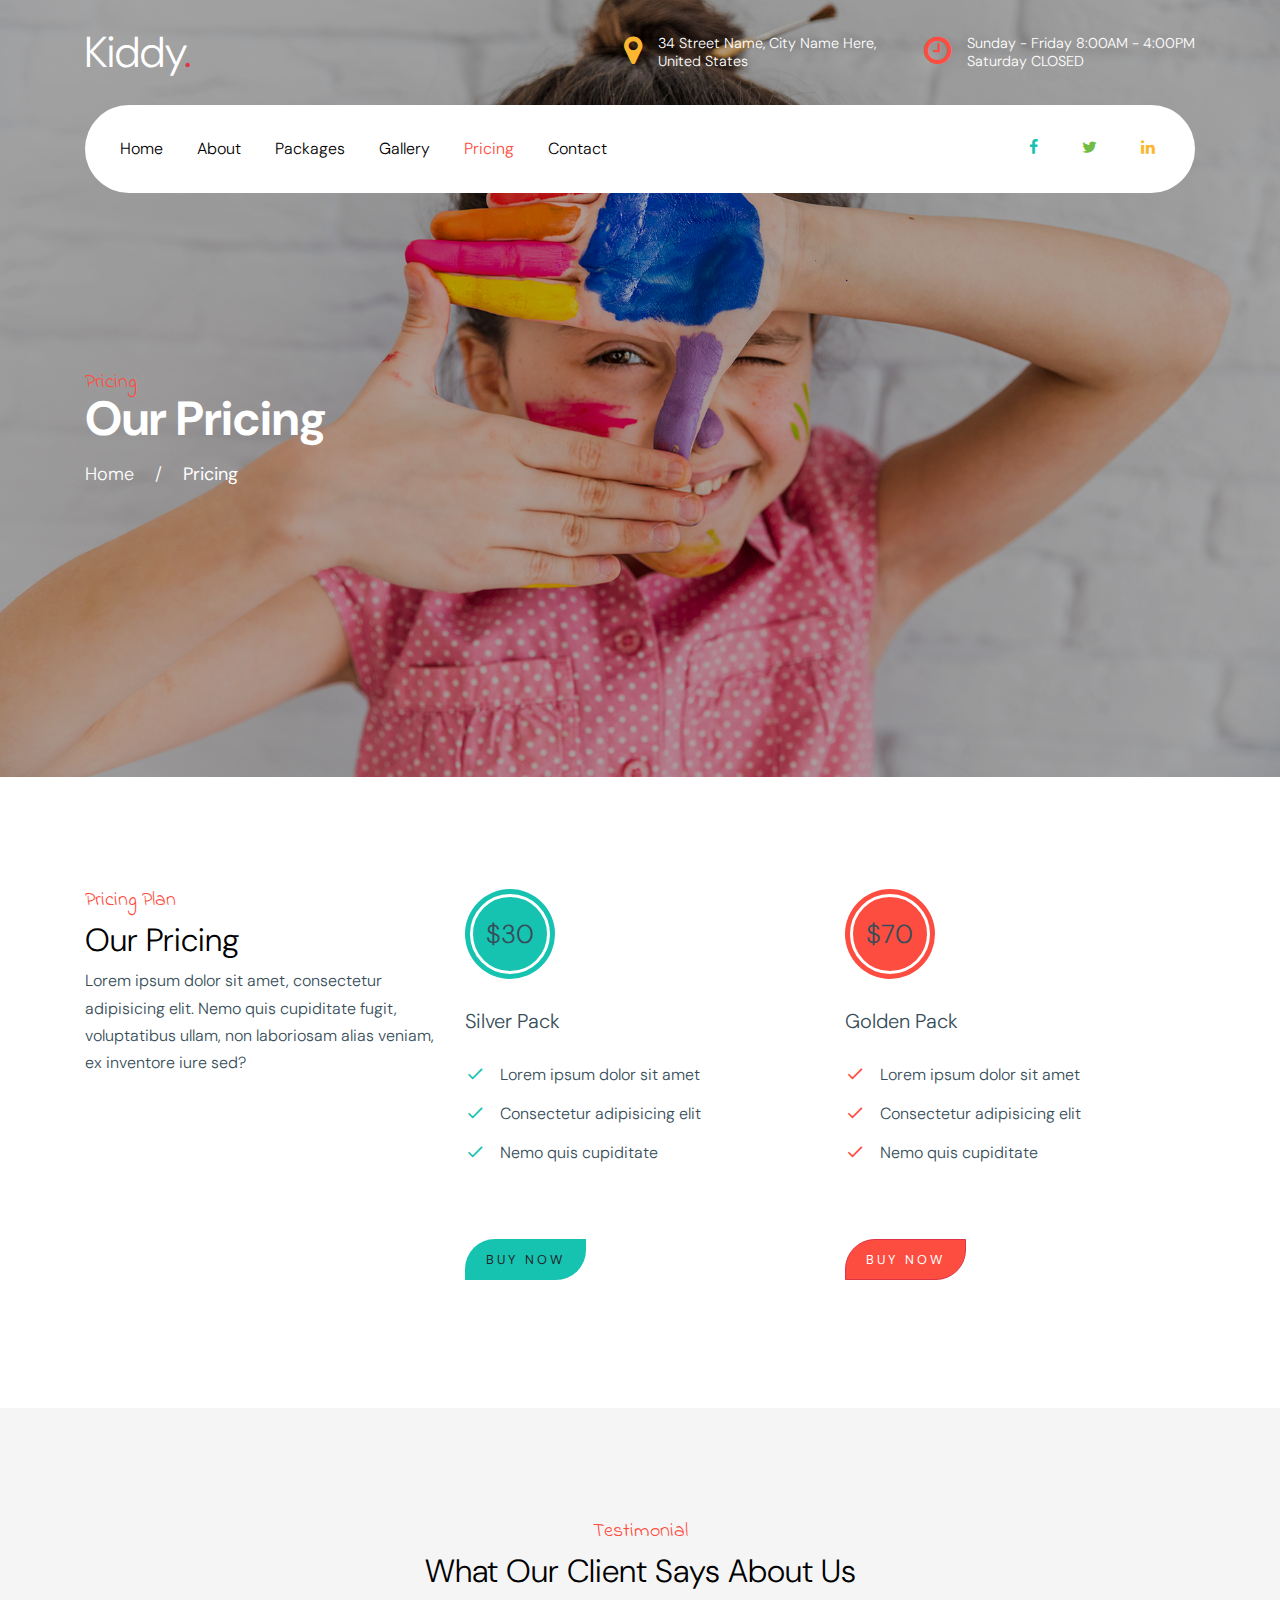
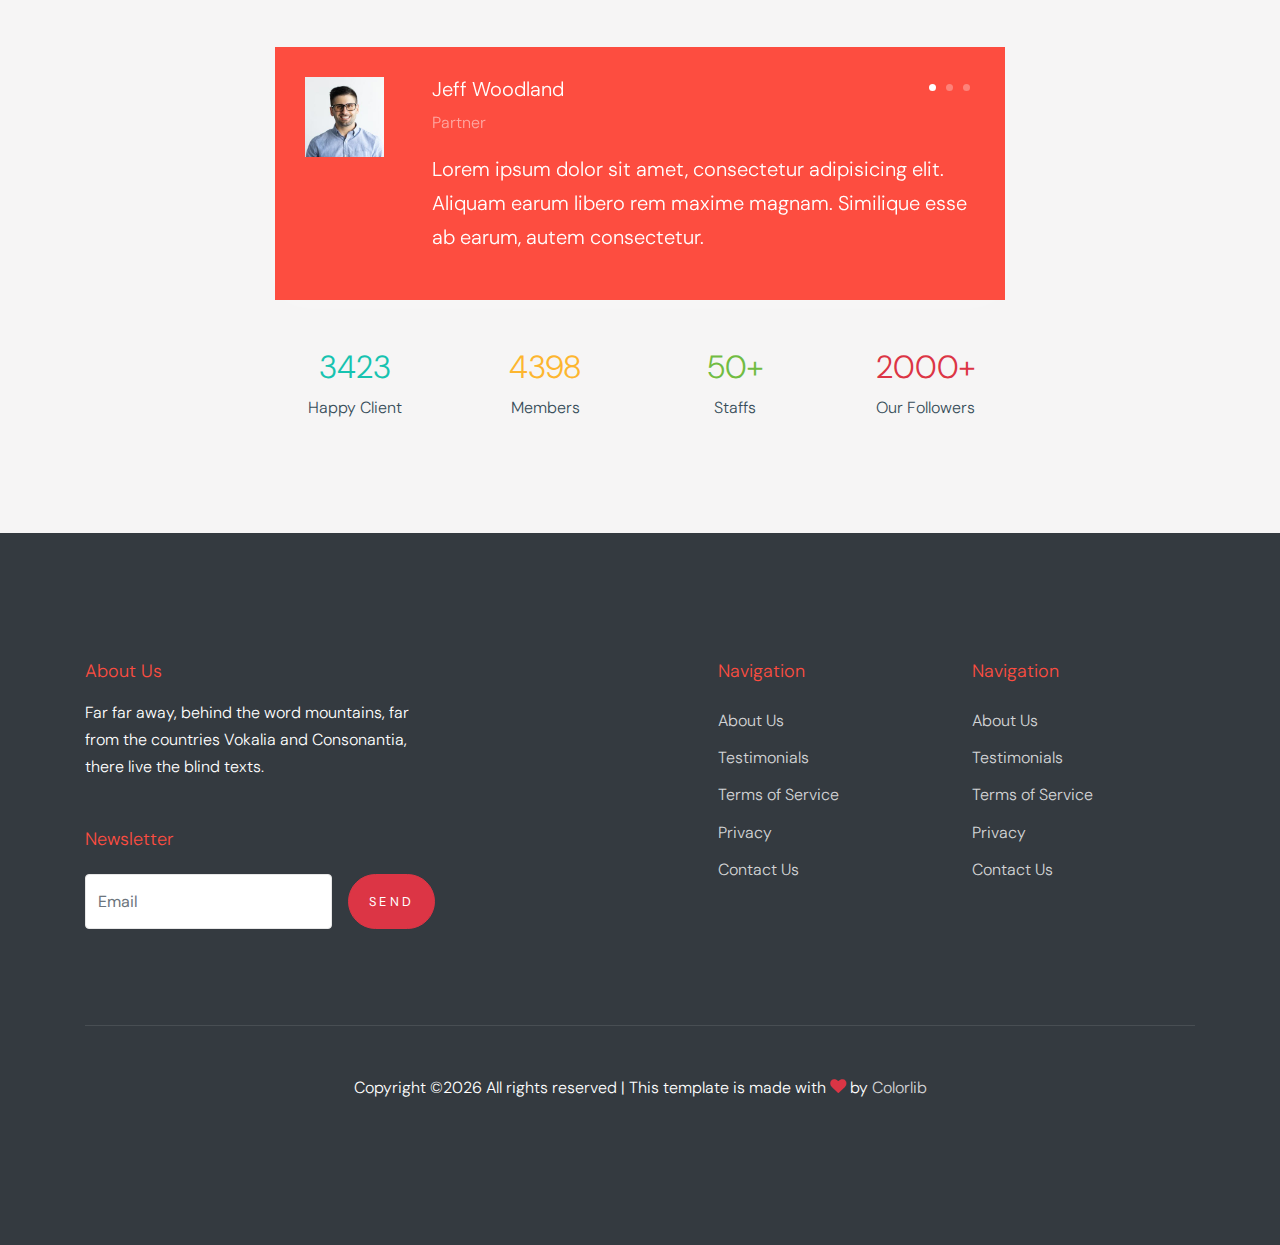
<file: pricing.html>
<!doctype html>
<html lang="en">

  <head>
    <title>Kiddy &mdash; Website Template by Colorlib</title>
    <meta charset="utf-8">
    <meta name="viewport" content="width=device-width, initial-scale=1, shrink-to-fit=no">

    <link href="https://fonts.googleapis.com/css?family=DM+Sans:300,400,700|Indie+Flower" rel="stylesheet">
    

    <link rel="stylesheet" href="fonts/icomoon/style.css">

    <link rel="stylesheet" href="css/bootstrap.min.css">
    <link rel="stylesheet" href="css/bootstrap-datepicker.css">
    <link rel="stylesheet" href="css/jquery.fancybox.min.css">
    <link rel="stylesheet" href="css/owl.carousel.min.css">
    <link rel="stylesheet" href="css/owl.theme.default.min.css">
    <link rel="stylesheet" href="fonts/flaticon/font/flaticon.css">
    <link rel="stylesheet" href="css/aos.css">

    <!-- MAIN CSS -->
    <link rel="stylesheet" href="css/style.css">

  </head>

  <body data-spy="scroll" data-target=".site-navbar-target" data-offset="300">

    
    <div class="site-wrap" id="home-section">

      <div class="site-mobile-menu site-navbar-target">
        <div class="site-mobile-menu-header">
          <div class="site-mobile-menu-close mt-3">
            <span class="icon-close2 js-menu-toggle"></span>
          </div>
        </div>
        <div class="site-mobile-menu-body"></div>
      </div>



      <header class="site-navbar site-navbar-target" role="banner">

        <div class="container mb-3">
          <div class="d-flex align-items-center">
            <div class="site-logo mr-auto">
              <a href="index.html">Kiddy<span class="text-primary">.</span></a>
            </div>
            <div class="site-quick-contact d-none d-lg-flex ml-auto ">
              <div class="d-flex site-info align-items-center mr-5">
                <span class="block-icon mr-3"><span class="icon-map-marker text-yellow"></span></span>
                <span>34 Street Name, City Name Here, <br> United States</span>
              </div>
              <div class="d-flex site-info align-items-center">
                <span class="block-icon mr-3"><span class="icon-clock-o"></span></span>
                <span>Sunday - Friday 8:00AM - 4:00PM <br> Saturday CLOSED</span>
              </div>
              
            </div>
          </div>
        </div>


        <div class="container">
          <div class="menu-wrap d-flex align-items-center">
            <span class="d-inline-block d-lg-none"><a href="#" class="text-black site-menu-toggle js-menu-toggle py-5"><span class="icon-menu h3 text-black"></span></a></span>

              

              <nav class="site-navigation text-left mr-auto d-none d-lg-block" role="navigation">
                <ul class="site-menu main-menu js-clone-nav mr-auto ">
                  <li><a href="index.html" class="nav-link">Home</a></li>
                  <li><a href="about.html" class="nav-link">About</a></li>
                  <li><a href="packages.html" class="nav-link">Packages</a></li>
                  <li><a href="gallery.html" class="nav-link">Gallery</a></li>
                  <li class="active"><a href="pricing.html" class="nav-link">Pricing</a></li>
                  <li><a href="contact.html" class="nav-link">Contact</a></li>
                </ul>
              </nav>

              <div class="top-social ml-auto">
                <a href="#"><span class="icon-facebook text-teal"></span></a>
                <a href="#"><span class="icon-twitter text-success"></span></a>
                <a href="#"><span class="icon-linkedin text-yellow"></span></a>
              </div>
          </div>
        </div>

       

      </header>

    <div class="ftco-blocks-cover-1">
      <div class="site-section-cover overlay" data-stellar-background-ratio="0.5" style="background-image: url('images/hero_1.jpg')">
        <div class="container">
          <div class="row align-items-center ">

            <div class="col-md-5 mt-5 pt-5">
              <span class="text-cursive h5 text-red">Pricing</span>
              <h1 class="mb-3 font-weight-bold text-teal">Our Pricing</h1>
              <p><a href="index.html" class="text-white">Home</a> <span class="mx-3">/</span> <strong>Pricing</strong></p>
            </div>
            
          </div>
        </div>
      </div>
    </div>


    <div class="site-section">
      <div class="container">
        <div class="row">
          <div class="col-md-4">
            <span class="text-cursive h5 text-red d-block">Pricing Plan</span>
            <h2 class="text-black">Our Pricing</h2>
            <p>Lorem ipsum dolor sit amet, consectetur adipisicing elit. Nemo quis cupiditate fugit, voluptatibus ullam, non laboriosam alias veniam, ex inventore iure sed?</p>
          </div>
          <div class="col-md-4">
            <div class="pricing teal">
              <span class="price">
                <span>$30</span>
              </span>
              <h3>Silver Pack</h3>
              <ul class="ul-check list-unstyled teal">
                <li>Lorem ipsum dolor sit amet</li>  
                <li>Consectetur adipisicing elit</li>
                <li>Nemo quis cupiditate</li>
              </ul>
              <p><a href="#" class="btn btn-teal btn-custom-1 mt-4">Buy Now</a></p>
            </div>
          </div>
          <div class="col-md-4">
            <div class="pricing danger">
              <span class="price">
                <span>$70</span>
              </span>
              <h3>Golden Pack</h3>
              <ul class="ul-check list-unstyled danger">
                <li>Lorem ipsum dolor sit amet</li>  
                <li>Consectetur adipisicing elit</li>
                <li>Nemo quis cupiditate</li>
              </ul>
              <p><a href="#" class="btn btn-danger btn-custom-1 mt-4">Buy Now</a></p>
            </div>
          </div>
        </div>
      </div>
    </div>

    <div class="site-section bg-light">
      <div class="container">
        <div class="row mb-5">
          <div class="col-12 text-center">
            <span class="text-cursive h5 text-red d-block">Testimonial</span>
            <h2 class="text-black">What Our Client Says About Us</h2>
          </div>
        </div>
        <div class="row justify-content-center">
          <div class="col-md-8">
            <div class="testimonial-3-wrap">
              

              <div class="owl-carousel nonloop-block-13">
                <div class="testimonial-3 d-flex">
                  <div class="vcard-wrap mr-5">
                    <img src="images/person_1.jpg" alt="Image" class="vcard img-fluid">
                  </div>
                  <div class="text">
                    <h3>Jeff Woodland</h3>
                    <p class="position">Partner</p>
                    <p>Lorem ipsum dolor sit amet, consectetur adipisicing elit. Aliquam earum libero rem maxime magnam. Similique esse ab earum, autem consectetur.</p>
                  </div>
                </div>

                <div class="testimonial-3 d-flex">
                  <div class="vcard-wrap mr-5">
                    <img src="images/person_3.jpg" alt="Image" class="vcard img-fluid">
                  </div>
                  <div class="text">
                    <h3>Jeff Woodland</h3>
                    <p class="position">Partner</p>
                    <p>Lorem ipsum dolor sit amet, consectetur adipisicing elit. Aliquam earum libero rem maxime magnam. Similique esse ab earum, autem consectetur.</p>
                  </div>
                </div>

                <div class="testimonial-3 d-flex">
                  <div class="vcard-wrap mr-5">
                    <img src="images/person_2.jpg" alt="Image" class="vcard img-fluid">
                  </div>
                  <div class="text">
                    <h3>Jeff Woodland</h3>
                    <p class="position">Partner</p>
                    <p>Lorem ipsum dolor sit amet, consectetur adipisicing elit. Aliquam earum libero rem maxime magnam. Similique esse ab earum, autem consectetur.</p>
                  </div>
                </div>
              </div>

            </div>
          </div>
        </div>
        <div class="row mt-5 justify-content-center">

          <div class="col-md-8">
            

            <div class="row">
              <div class="col-lg-3 text-center">
                <span class="text-teal h2 d-block">3423</span>
                <span>Happy Client</span>
              </div>
              <div class="col-lg-3 text-center">
                <span class="text-yellow h2 d-block">4398</span>
                <span>Members</span>
              </div>
              <div class="col-lg-3 text-center">
                <span class="text-success h2 d-block">50+</span>
                <span>Staffs</span>
              </div>
              <div class="col-lg-3 text-center">
                <span class="text-danger h2 d-block">2000+</span>
                <span>Our Followers</span>
              </div>
            </div>

          </div>
        </div>
      </div>
    </div>

    

    <footer class="site-footer">
      <div class="container">
        <div class="row">
          <div class="col-lg-4">
            <h2 class="footer-heading mb-3">About Us</h2>
                <p class="mb-5">Far far away, behind the word mountains, far from the countries Vokalia and Consonantia, there live the blind texts. </p>

                <h2 class="footer-heading mb-4">Newsletter</h2>
                <form action="#" class="d-flex" class="subscribe">
                  <input type="text" class="form-control mr-3" placeholder="Email">
                  <input type="submit" value="Send" class="btn btn-primary">
                </form>
          </div>
          <div class="col-lg-8 ml-auto">
            <div class="row">
              <div class="col-lg-4 ml-auto">
                <h2 class="footer-heading mb-4">Navigation</h2>
                <ul class="list-unstyled">
                  <li><a href="#">About Us</a></li>
                  <li><a href="#">Testimonials</a></li>
                  <li><a href="#">Terms of Service</a></li>
                  <li><a href="#">Privacy</a></li>
                  <li><a href="#">Contact Us</a></li>
                </ul>
              </div>
              <div class="col-lg-4">
                <h2 class="footer-heading mb-4">Navigation</h2>
                <ul class="list-unstyled">
                  <li><a href="#">About Us</a></li>
                  <li><a href="#">Testimonials</a></li>
                  <li><a href="#">Terms of Service</a></li>
                  <li><a href="#">Privacy</a></li>
                  <li><a href="#">Contact Us</a></li>
                </ul>
                
              </div>

              
              
            </div>
          </div>
        </div>
        <div class="row pt-5 mt-5 text-center">
          <div class="col-md-12">
            <div class="border-top pt-5">
              <p>
            <!-- Link back to Colorlib can't be removed. Template is licensed under CC BY 3.0. -->
            Copyright &copy;<script>document.write(new Date().getFullYear());</script> All rights reserved | This template is made with <i class="icon-heart text-danger" aria-hidden="true"></i> by <a href="https://colorlib.com" target="_blank" >Colorlib</a>
            <!-- Link back to Colorlib can't be removed. Template is licensed under CC BY 3.0. -->
            </p>
            </div>
          </div>

        </div>
      </div>
    </footer>

    </div>

    <script src="js/jquery-3.3.1.min.js"></script>
    <script src="js/jquery-migrate-3.0.0.js"></script>
    <script src="js/popper.min.js"></script>
    <script src="js/bootstrap.min.js"></script>
    <script src="js/owl.carousel.min.js"></script>
    <script src="js/jquery.sticky.js"></script>
    <script src="js/jquery.waypoints.min.js"></script>
    <script src="js/jquery.animateNumber.min.js"></script>
    <script src="js/jquery.fancybox.min.js"></script>
    <script src="js/jquery.stellar.min.js"></script>
    <script src="js/jquery.easing.1.3.js"></script>
    <script src="js/bootstrap-datepicker.min.js"></script>
    <script src="js/aos.js"></script>

    <script src="js/main.js"></script>

  </body>

</html>
</file>
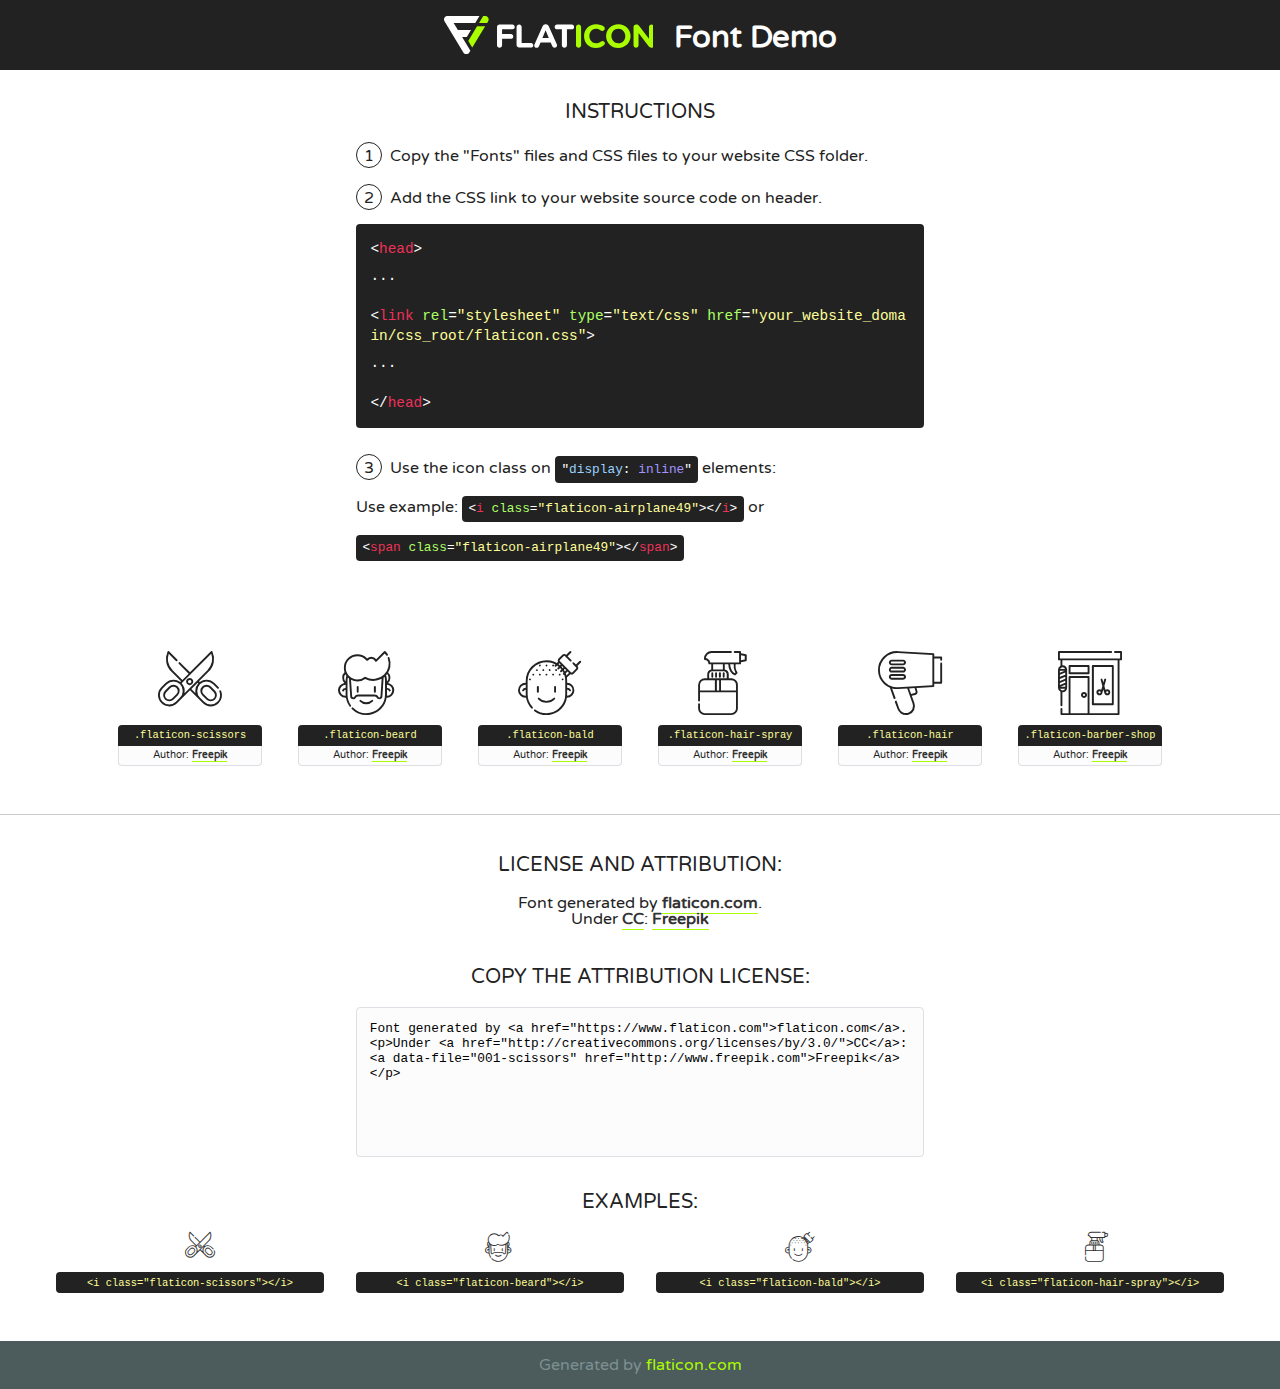
<file: fonts/flaticon/font/flaticon.html>
<!DOCTYPE html>
<!--
  Flaticon icon font: Flaticon
  Creation date: 23/07/2019 22:03
-->
<html>
<!DOCTYPE html>
<html>

<head>
    <title>Flaticon WebFont</title>
    <link href="http://fonts.googleapis.com/css?family=Varela+Round" rel="stylesheet" type="text/css" />
    <link rel="stylesheet" type="text/css" href="flaticon.css">
    <meta charset="UTF-8">
    <style>
    html, body, div, span, applet, object, iframe,
    h1, h2, h3, h4, h5, h6, p, blockquote, pre,
    a, abbr, acronym, address, big, cite, code,
    del, dfn, em, img, ins, kbd, q, s, samp,
    small, strike, strong, sub, sup, tt, var,
    b, u, i, center,
    dl, dt, dd, ol, ul, li,
    fieldset, form, label, legend,
    table, caption, tbody, tfoot, thead, tr, th, td,
    article, aside, canvas, details, embed, 
    figure, figcaption, footer, header, hgroup, 
    menu, nav, output, ruby, section, summary,
    time, mark, audio, video {
        margin: 0;
        padding: 0;
        border: 0;
        font-size: 100%;
        font: inherit;
        vertical-align: baseline;
    }
    /* HTML5 display-role reset for older browsers */
    article, aside, details, figcaption, figure, 
    footer, header, hgroup, menu, nav, section {
        display: block;
    }
    body {
        line-height: 1;
    }
    ol, ul {
        list-style: none;
    }
    blockquote, q {
        quotes: none;
    }
    blockquote:before, blockquote:after,
    q:before, q:after {
        content: '';
        content: none;
    }
    table {
        border-collapse: collapse;
        border-spacing: 0;
    }
    body {
        font-family: 'Varela Round', Helvetica, Arial, sans-serif;
        font-size: 16px;
        color: #222;
    }
    a {
        color: #333;
        border-bottom: 1px solid #a9fd00;
        font-weight: bold;
        text-decoration: none;
    }
    * {
        -moz-box-sizing: border-box;
        -webkit-box-sizing: border-box;
        box-sizing: border-box;
        margin: 0;
        padding: 0;
    }
    [class^="flaticon-"]:before, [class*=" flaticon-"]:before, [class^="flaticon-"]:after, [class*=" flaticon-"]:after {
        font-family: Flaticon;
        font-size: 30px;
        font-style: normal;
        margin-left: 20px;
        color: #333;
    }
    .wrapper {
        max-width: 600px;
        margin: auto;
        padding: 0 1em;
    }
    .title {
        font-size: 1.25em;
        text-align: center;
        margin-bottom: 1em;
        text-transform: uppercase;
    }
    header {
        text-align: center;
        background-color: #222;
        color: #fff;
        padding: 1em;
    }
    header .logo {
        width: 210px;
        height: 38px;
        display: inline-block;
        vertical-align: middle;
        margin-right: 1em;
        border: none;
    }
    header strong {
        font-size: 1.95em;
        font-weight: bold;
        vertical-align: middle;
        margin-top: 5px;
        display: inline-block;
    }
    .demo {
        margin: 2em auto;
        line-height: 1.25em;
    }
    .demo ul li {
        margin-bottom: 1em;
    }
    .demo ul li .num {
        color: #222;
        border-radius: 20px;
        display: inline-block;
        width: 26px;
        padding: 3px;
        height: 26px;
        text-align: center;
        margin-right: 0.5em;
        border: 1px solid #222;
    }
    .demo ul li code {
        background-color: #222;
        border-radius: 4px;
        padding: 0.25em 0.5em;
        display: inline-block;
        color: #fff;
        font-family: Consolas,Monaco,Lucida Console,Liberation Mono,DejaVu Sans Mono,Bitstream Vera Sans Mono,Courier New, monospace;
        font-weight: lighter;
        margin-top: 1em;
        font-size: 0.8em;
        word-break: break-all;
    }
    .demo ul li code.big {
        padding: 1em;
        font-size: 0.9em;
    }
    .demo ul li code .red {
        color: #EF3159;
    }
    .demo ul li code .green {
        color: #ACFF65;
    }
    .demo ul li code .yellow {
        color: #FFFF99;
    }
    .demo ul li code .blue {
        color: #99D3FF;
    }
    .demo ul li code .purple {
        color: #A295FF;
    }
    .demo ul li code .dots {
        margin-top: 0.5em;
        display: block;
    }
    #glyphs {
        border-bottom: 1px solid #ccc;
        padding: 2em 0;
        text-align: center;
    }
    .glyph {
        display: inline-block;
        width: 9em;
        margin: 1em;
        text-align: center;
        vertical-align: top;
        background: #FFF;
    }
    .glyph .glyph-icon {
        padding: 10px;
        display: block;
        font-family:"Flaticon";
        font-size: 64px;
        line-height: 1;
    }
    .glyph .glyph-icon:before {
        font-size: 64px;
        color: #222;
        margin-left: 0;
    }
    .class-name {
        font-size: 0.65em;
        background-color: #222;
        color: #fff;
        border-radius: 4px 4px 0 0;
        padding: 0.5em;
        color: #FFFF99;
        font-family: Consolas,Monaco,Lucida Console,Liberation Mono,DejaVu Sans Mono,Bitstream Vera Sans Mono,Courier New, monospace;
    }
    .author-name {
        font-size: 0.6em;
        background-color: #fcfcfd;
        border: 1px solid #DEDEE4;
        border-top: 0;
        border-radius: 0 0 4px 4px;
        padding: 0.5em;
    }
    .class-name:last-child {
        font-size: 10px;
        color:#888;
    }
    .class-name:last-child a {
        font-size: 10px;
        color:#555;
    }
    .class-name:last-child a:hover {
        color:#a9fd00;
    }
    .glyph > input {
        display: block;
        width: 100px;
        margin: 5px auto;
        text-align: center;
        font-size: 12px;
        cursor: text;
    }
    .glyph > input.icon-input {
        font-family:"Flaticon";
        font-size: 16px;
        margin-bottom: 10px;
    }
    .attribution .title {
        margin-top: 2em;
    }
    .attribution textarea {
        background-color: #fcfcfd;
        padding: 1em;
        border: none;
        box-shadow: none;
        border: 1px solid #DEDEE4;
        border-radius: 4px;
        resize: none;
        width: 100%;
        height: 150px;
        font-size: 0.8em;
        font-family: Consolas,Monaco,Lucida Console,Liberation Mono,DejaVu Sans Mono,Bitstream Vera Sans Mono,Courier New, monospace;
        -webkit-appearance: none;
    }
    .iconsuse {
        margin: 2em auto;
        text-align: center;
        max-width: 1200px;
    }
    .iconsuse:after {
        content: '';
        display: table;
        clear: both;
    }
    .iconsuse .image {
        float: left;
        width: 25%;
        padding: 0 1em;
    }
    .iconsuse .image p {
        margin-bottom: 1em;
    }
    .iconsuse .image span {
        display: block;
        font-size: 0.65em;
        background-color: #222;
        color: #fff;
        border-radius: 4px;
        padding: 0.5em;
        color: #FFFF99;
        margin-top: 1em;
        font-family: Consolas,Monaco,Lucida Console,Liberation Mono,DejaVu Sans Mono,Bitstream Vera Sans Mono,Courier New, monospace;
    }
    #footer {
        text-align: center;
        background-color: #4C5B5C;
        color: #7c9192;
        padding: 1em;
    }
    #footer a {
        border: none;
        color: #a9fd00;
        font-weight: normal;
    }
    @media (max-width: 960px) {
        .iconsuse .image {
            width: 50%;
        }
    }
    @media (max-width: 560px) {
        .iconsuse .image {
            width: 100%;
        }
    }
    </style>
</head>

<body class="characters-off">

    <header>
        <a href="https://www.flaticon.com" target="_blank" class="logo">
            <svg version="1.1" xmlns="http://www.w3.org/2000/svg" xmlns:xlink="http://www.w3.org/1999/xlink" xmlns:a="http://ns.adobe.com/AdobeSVGViewerExtensions/3.0/" viewBox="0 0 560.875 102.036" enable-background="new 0 0 560.875 102.036" xml:space="preserve">
                <defs>
                </defs>
                <g>
                    <g class="letters">
                        <path fill="#ffffff" d="M141.596,29.675c0-3.777,2.985-6.767,6.764-6.767h34.438c3.426,0,6.15,2.728,6.15,6.15
                        c0,3.43-2.724,6.149-6.15,6.149h-27.674v13.091h23.719c3.429,0,6.151,2.724,6.151,6.15c0,3.43-2.723,6.149-6.151,6.149h-23.719
                        v17.574c0,3.773-2.986,6.761-6.764,6.761c-3.779,0-6.764-2.989-6.764-6.761V29.675z"></path>
                        <path fill="#ffffff" d="M193.844,29.149c0-3.781,2.985-6.767,6.764-6.767c3.776,0,6.763,2.985,6.763,6.767v42.957h25.039
                        c3.426,0,6.149,2.726,6.149,6.153c0,3.425-2.723,6.15-6.149,6.15h-31.802c-3.779,0-6.764-2.986-6.764-6.768V29.149z"></path>
                        <path fill="#ffffff" d="M241.891,75.71l21.438-48.407c1.492-3.341,4.215-5.357,7.906-5.357h0.792
                        c3.686,0,6.323,2.017,7.815,5.357l21.439,48.407c0.436,0.967,0.701,1.845,0.701,2.723c0,3.602-2.809,6.501-6.414,6.501
                        c-3.161,0-5.269-1.845-6.499-4.655l-4.132-9.661h-27.059l-4.301,10.102c-1.144,2.631-3.426,4.214-6.237,4.214
                        c-3.517,0-6.24-2.81-6.24-6.325C241.1,77.64,241.451,76.677,241.891,75.71z M279.932,58.666l-8.521-20.297l-8.526,20.297H279.932
                        z"></path>
                        <path fill="#ffffff" d="M314.864,35.387H301.86c-3.429,0-6.239-2.813-6.239-6.238c0-3.429,2.811-6.24,6.239-6.24h39.533
                        c3.426,0,6.237,2.811,6.237,6.24c0,3.425-2.811,6.238-6.237,6.238h-13.001v42.785c0,3.773-2.99,6.761-6.764,6.761
                        c-3.779,0-6.764-2.989-6.764-6.761V35.387z"></path>
                        <path fill="#A9FD00" d="M352.615,29.149c0-3.781,2.985-6.767,6.767-6.767c3.774,0,6.761,2.985,6.761,6.767v49.024
                        c0,3.773-2.987,6.761-6.761,6.761c-3.781,0-6.767-2.989-6.767-6.761V29.149z"></path>
                        <path fill="#A9FD00" d="M374.132,53.836v-0.179c0-17.481,13.178-31.801,32.065-31.801c9.22,0,15.459,2.458,20.557,6.238
                        c1.402,1.054,2.637,2.985,2.637,5.357c0,3.692-2.985,6.59-6.681,6.59c-1.845,0-3.071-0.702-4.044-1.319
                        c-3.776-2.813-7.729-4.393-12.562-4.393c-10.364,0-17.831,8.611-17.831,19.154v0.173c0,10.542,7.291,19.329,17.831,19.329
                        c5.715,0,9.492-1.756,13.359-4.834c1.049-0.874,2.458-1.491,4.039-1.491c3.429,0,6.325,2.813,6.325,6.236
                        c0,2.106-1.056,3.78-2.282,4.834c-5.539,4.834-12.036,7.733-21.878,7.733C387.572,85.464,374.132,71.493,374.132,53.836z"></path>
                        <path fill="#A9FD00" d="M433.009,53.836v-0.179c0-17.481,13.79-31.801,32.766-31.801c18.981,0,32.592,14.143,32.592,31.628v0.173
                        c0,17.483-13.785,31.807-32.769,31.807C446.625,85.464,433.009,71.32,433.009,53.836z M484.224,53.836v-0.179
                        c0-10.539-7.725-19.326-18.626-19.326c-10.893,0-18.449,8.611-18.449,19.154v0.173c0,10.542,7.73,19.329,18.626,19.329
                        C476.676,72.986,484.224,64.378,484.224,53.836z"></path>
                        <path fill="#A9FD00" d="M506.233,29.321c0-3.774,2.99-6.763,6.767-6.763h1.401c3.252,0,5.183,1.583,7.029,3.953l26.093,34.265
                        V29.059c0-3.692,2.99-6.677,6.681-6.677c3.683,0,6.671,2.985,6.671,6.677v48.934c0,3.78-2.987,6.765-6.764,6.765h-0.436
                        c-3.257,0-5.188-1.581-7.034-3.953l-27.056-35.492v32.944c0,3.687-2.985,6.676-6.678,6.676c-3.683,0-6.673-2.989-6.673-6.676
                        V29.321z"></path>
                    </g>
                    <g class="insignia">
                        <path fill="#ffffff" d="M48.372,56.137h12.517l11.156-18.537H37.186L25.688,18.539h57.825L94.668,0H9.271
                        C5.925,0,2.842,1.801,1.198,4.716c-1.644,2.907-1.593,6.482,0.134,9.343l50.38,83.501c1.678,2.781,4.689,4.476,7.938,4.476
                        c3.246,0,6.257-1.695,7.935-4.476l2.898-4.804L48.372,56.137z"></path>
                        <g class="i">
                            <path fill="#A9FD00" d="M93.575,18.539h0.031v0.004l21.652,0.004l2.705-4.488c1.727-2.861,1.778-6.436,0.133-9.343
                            C116.454,1.801,113.371,0,110.026,0h-5.294L93.575,18.539z"></path>
                            <polygon fill="#A9FD00" points="88.291,27.356 64.725,66.486 75.519,84.404 109.942,27.356"></polygon>
                        </g>
                    </g>
                </g>
            </svg>
        </a>
        <strong>Font Demo</strong>
    </header>


    <section class="demo wrapper">

        <p class="title">Instructions</p>

        <ul>
            <li>
                <span class="num">1</span>Copy the "Fonts" files and CSS files to your website CSS folder.
            </li>
            <li>
                <span class="num">2</span>Add the CSS link to your website source code on header.
                <code class="big">
                    &lt;<span class="red">head</span>&gt;
                    <br/><span class="dots">...</span>
                    <br/>&lt;<span class="red">link</span> <span class="green">rel</span>=<span class="yellow">"stylesheet"</span> <span class="green">type</span>=<span class="yellow">"text/css"</span> <span class="green">href</span>=<span class="yellow">"your_website_domain/css_root/flaticon.css"</span>&gt;
                    <br/><span class="dots">...</span>
                    <br/>&lt;/<span class="red">head</span>&gt;
                </code>
            </li>

            <li>
                <p>
                    <span class="num">3</span>Use the icon class on <code>"<span class="blue">display</span>:<span class="purple"> inline</span>"</code> elements:
                    <br />
                    Use example: <code>&lt;<span class="red">i</span> <span class="green">class</span>=<span class="yellow">&quot;flaticon-airplane49&quot;</span>&gt;&lt;/<span class="red">i</span>&gt;</code> or <code>&lt;<span class="red">span</span> <span class="green">class</span>=<span class="yellow">&quot;flaticon-airplane49&quot;</span>&gt;&lt;/<span class="red">span</span>&gt;</code>
            </li>
        </ul>

    </section>




   <section id="glyphs">          
    
      
        <div class="glyph"><div class="glyph-icon flaticon-scissors"></div>
            <div class="class-name">.flaticon-scissors</div>
            <div class="author-name">Author: <a data-file="001-scissors" href="http://www.freepik.com">Freepik</a> </div> 
        </div>        
        
        <div class="glyph"><div class="glyph-icon flaticon-beard"></div>
            <div class="class-name">.flaticon-beard</div>
            <div class="author-name">Author: <a data-file="002-beard" href="http://www.freepik.com">Freepik</a> </div> 
        </div>        
        
        <div class="glyph"><div class="glyph-icon flaticon-bald"></div>
            <div class="class-name">.flaticon-bald</div>
            <div class="author-name">Author: <a data-file="003-bald" href="http://www.freepik.com">Freepik</a> </div> 
        </div>        
        
        <div class="glyph"><div class="glyph-icon flaticon-hair-spray"></div>
            <div class="class-name">.flaticon-hair-spray</div>
            <div class="author-name">Author: <a data-file="004-hair-spray" href="http://www.freepik.com">Freepik</a> </div> 
        </div>        
        
        <div class="glyph"><div class="glyph-icon flaticon-hair"></div>
            <div class="class-name">.flaticon-hair</div>
            <div class="author-name">Author: <a data-file="005-hair" href="http://www.freepik.com">Freepik</a> </div> 
        </div>        
        
        <div class="glyph"><div class="glyph-icon flaticon-barber-shop"></div>
            <div class="class-name">.flaticon-barber-shop</div>
            <div class="author-name">Author: <a data-file="006-barber-shop" href="http://www.freepik.com">Freepik</a> </div> 
        </div>        
        

    </section>



    <section class="attribution wrapper"   style="text-align:center;">

      <div class="title">License and attribution:</div><div class="attrDiv">Font generated by <a href="https://www.flaticon.com">flaticon.com</a>. <div><p>Under <a href="http://creativecommons.org/licenses/by/3.0/">CC</a>: <a data-file="001-scissors" href="http://www.freepik.com">Freepik</a></p>  </div>
      </div>
      <div class="title">Copy the Attribution License:</div>

    <textarea onclick="this.focus();this.select();">Font generated by &lt;a href=&quot;https://www.flaticon.com&quot;&gt;flaticon.com&lt;/a&gt;. <p>Under <a href="http://creativecommons.org/licenses/by/3.0/">CC</a>: <a data-file="001-scissors" href="http://www.freepik.com">Freepik</a></p>  
     </textarea>

    </section>

    <section class="iconsuse">

          <div class="title">Examples:</div>            
             
            <div class="image">
                <p>
                    <i class="glyph-icon flaticon-scissors"></i> 
                    <span>&lt;i class=&quot;flaticon-scissors&quot;&gt;&lt;/i&gt;</span>
                </p>
            </div>
            
            <div class="image">
                <p>
                    <i class="glyph-icon flaticon-beard"></i> 
                    <span>&lt;i class=&quot;flaticon-beard&quot;&gt;&lt;/i&gt;</span>
                </p>
            </div>
            
            <div class="image">
                <p>
                    <i class="glyph-icon flaticon-bald"></i> 
                    <span>&lt;i class=&quot;flaticon-bald&quot;&gt;&lt;/i&gt;</span>
                </p>
            </div>
            
            <div class="image">
                <p>
                    <i class="glyph-icon flaticon-hair-spray"></i> 
                    <span>&lt;i class=&quot;flaticon-hair-spray&quot;&gt;&lt;/i&gt;</span>
                </p>
            </div>
                       
        </div>
                            
    </section>

<div id="footer">
    <div>Generated by <a href="https://www.flaticon.com">flaticon.com</a>
    </div>
</div>



</body>
</html>
</file>
<file: fonts/icomoon/style.css>
@font-face {
  font-family: 'icomoon';
  src:  url('fonts/icomoon.eot?10si43');
  src:  url('fonts/icomoon.eot?10si43#iefix') format('embedded-opentype'),
    url('fonts/icomoon.ttf?10si43') format('truetype'),
    url('fonts/icomoon.woff?10si43') format('woff'),
    url('fonts/icomoon.svg?10si43#icomoon') format('svg');
  font-weight: normal;
  font-style: normal;
}

[class^="icon-"], [class*=" icon-"] {
  /* use !important to prevent issues with browser extensions that change fonts */
  font-family: 'icomoon' !important;
  speak: none;
  font-style: normal;
  font-weight: normal;
  font-variant: normal;
  text-transform: none;
  line-height: 1;

  /* Better Font Rendering =========== */
  -webkit-font-smoothing: antialiased;
  -moz-osx-font-smoothing: grayscale;
}

.icon-asterisk:before {
  content: "\f069";
}
.icon-plus:before {
  content: "\f067";
}
.icon-question:before {
  content: "\f128";
}
.icon-minus:before {
  content: "\f068";
}
.icon-glass:before {
  content: "\f000";
}
.icon-music:before {
  content: "\f001";
}
.icon-search:before {
  content: "\f002";
}
.icon-envelope-o:before {
  content: "\f003";
}
.icon-heart:before {
  content: "\f004";
}
.icon-star:before {
  content: "\f005";
}
.icon-star-o:before {
  content: "\f006";
}
.icon-user:before {
  content: "\f007";
}
.icon-film:before {
  content: "\f008";
}
.icon-th-large:before {
  content: "\f009";
}
.icon-th:before {
  content: "\f00a";
}
.icon-th-list:before {
  content: "\f00b";
}
.icon-check:before {
  content: "\f00c";
}
.icon-close:before {
  content: "\f00d";
}
.icon-remove:before {
  content: "\f00d";
}
.icon-times:before {
  content: "\f00d";
}
.icon-search-plus:before {
  content: "\f00e";
}
.icon-search-minus:before {
  content: "\f010";
}
.icon-power-off:before {
  content: "\f011";
}
.icon-signal:before {
  content: "\f012";
}
.icon-cog:before {
  content: "\f013";
}
.icon-gear:before {
  content: "\f013";
}
.icon-trash-o:before {
  content: "\f014";
}
.icon-home:before {
  content: "\f015";
}
.icon-file-o:before {
  content: "\f016";
}
.icon-clock-o:before {
  content: "\f017";
}
.icon-road:before {
  content: "\f018";
}
.icon-download:before {
  content: "\f019";
}
.icon-arrow-circle-o-down:before {
  content: "\f01a";
}
.icon-arrow-circle-o-up:before {
  content: "\f01b";
}
.icon-inbox:before {
  content: "\f01c";
}
.icon-play-circle-o:before {
  content: "\f01d";
}
.icon-repeat:before {
  content: "\f01e";
}
.icon-rotate-right:before {
  content: "\f01e";
}
.icon-refresh:before {
  content: "\f021";
}
.icon-list-alt:before {
  content: "\f022";
}
.icon-lock:before {
  content: "\f023";
}
.icon-flag:before {
  content: "\f024";
}
.icon-headphones:before {
  content: "\f025";
}
.icon-volume-off:before {
  content: "\f026";
}
.icon-volume-down:before {
  content: "\f027";
}
.icon-volume-up:before {
  content: "\f028";
}
.icon-qrcode:before {
  content: "\f029";
}
.icon-barcode:before {
  content: "\f02a";
}
.icon-tag:before {
  content: "\f02b";
}
.icon-tags:before {
  content: "\f02c";
}
.icon-book:before {
  content: "\f02d";
}
.icon-bookmark:before {
  content: "\f02e";
}
.icon-print:before {
  content: "\f02f";
}
.icon-camera:before {
  content: "\f030";
}
.icon-font:before {
  content: "\f031";
}
.icon-bold:before {
  content: "\f032";
}
.icon-italic:before {
  content: "\f033";
}
.icon-text-height:before {
  content: "\f034";
}
.icon-text-width:before {
  content: "\f035";
}
.icon-align-left:before {
  content: "\f036";
}
.icon-align-center:before {
  content: "\f037";
}
.icon-align-right:before {
  content: "\f038";
}
.icon-align-justify:before {
  content: "\f039";
}
.icon-list:before {
  content: "\f03a";
}
.icon-dedent:before {
  content: "\f03b";
}
.icon-outdent:before {
  content: "\f03b";
}
.icon-indent:before {
  content: "\f03c";
}
.icon-video-camera:before {
  content: "\f03d";
}
.icon-image:before {
  content: "\f03e";
}
.icon-photo:before {
  content: "\f03e";
}
.icon-picture-o:before {
  content: "\f03e";
}
.icon-pencil:before {
  content: "\f040";
}
.icon-map-marker:before {
  content: "\f041";
}
.icon-adjust:before {
  content: "\f042";
}
.icon-tint:before {
  content: "\f043";
}
.icon-edit:before {
  content: "\f044";
}
.icon-pencil-square-o:before {
  content: "\f044";
}
.icon-share-square-o:before {
  content: "\f045";
}
.icon-check-square-o:before {
  content: "\f046";
}
.icon-arrows:before {
  content: "\f047";
}
.icon-step-backward:before {
  content: "\f048";
}
.icon-fast-backward:before {
  content: "\f049";
}
.icon-backward:before {
  content: "\f04a";
}
.icon-play:before {
  content: "\f04b";
}
.icon-pause:before {
  content: "\f04c";
}
.icon-stop:before {
  content: "\f04d";
}
.icon-forward:before {
  content: "\f04e";
}
.icon-fast-forward:before {
  content: "\f050";
}
.icon-step-forward:before {
  content: "\f051";
}
.icon-eject:before {
  content: "\f052";
}
.icon-chevron-left:before {
  content: "\f053";
}
.icon-chevron-right:before {
  content: "\f054";
}
.icon-plus-circle:before {
  content: "\f055";
}
.icon-minus-circle:before {
  content: "\f056";
}
.icon-times-circle:before {
  content: "\f057";
}
.icon-check-circle:before {
  content: "\f058";
}
.icon-question-circle:before {
  content: "\f059";
}
.icon-info-circle:before {
  content: "\f05a";
}
.icon-crosshairs:before {
  content: "\f05b";
}
.icon-times-circle-o:before {
  content: "\f05c";
}
.icon-check-circle-o:before {
  content: "\f05d";
}
.icon-ban:before {
  content: "\f05e";
}
.icon-arrow-left:before {
  content: "\f060";
}
.icon-arrow-right:before {
  content: "\f061";
}
.icon-arrow-up:before {
  content: "\f062";
}
.icon-arrow-down:before {
  content: "\f063";
}
.icon-mail-forward:before {
  content: "\f064";
}
.icon-share:before {
  content: "\f064";
}
.icon-expand:before {
  content: "\f065";
}
.icon-compress:before {
  content: "\f066";
}
.icon-exclamation-circle:before {
  content: "\f06a";
}
.icon-gift:before {
  content: "\f06b";
}
.icon-leaf:before {
  content: "\f06c";
}
.icon-fire:before {
  content: "\f06d";
}
.icon-eye:before {
  content: "\f06e";
}
.icon-eye-slash:before {
  content: "\f070";
}
.icon-exclamation-triangle:before {
  content: "\f071";
}
.icon-warning:before {
  content: "\f071";
}
.icon-plane:before {
  content: "\f072";
}
.icon-calendar:before {
  content: "\f073";
}
.icon-random:before {
  content: "\f074";
}
.icon-comment:before {
  content: "\f075";
}
.icon-magnet:before {
  content: "\f076";
}
.icon-chevron-up:before {
  content: "\f077";
}
.icon-chevron-down:before {
  content: "\f078";
}
.icon-retweet:before {
  content: "\f079";
}
.icon-shopping-cart:before {
  content: "\f07a";
}
.icon-folder:before {
  content: "\f07b";
}
.icon-folder-open:before {
  content: "\f07c";
}
.icon-arrows-v:before {
  content: "\f07d";
}
.icon-arrows-h:before {
  content: "\f07e";
}
.icon-bar-chart:before {
  content: "\f080";
}
.icon-bar-chart-o:before {
  content: "\f080";
}
.icon-twitter-square:before {
  content: "\f081";
}
.icon-facebook-square:before {
  content: "\f082";
}
.icon-camera-retro:before {
  content: "\f083";
}
.icon-key:before {
  content: "\f084";
}
.icon-cogs:before {
  content: "\f085";
}
.icon-gears:before {
  content: "\f085";
}
.icon-comments:before {
  content: "\f086";
}
.icon-thumbs-o-up:before {
  content: "\f087";
}
.icon-thumbs-o-down:before {
  content: "\f088";
}
.icon-star-half:before {
  content: "\f089";
}
.icon-heart-o:before {
  content: "\f08a";
}
.icon-sign-out:before {
  content: "\f08b";
}
.icon-linkedin-square:before {
  content: "\f08c";
}
.icon-thumb-tack:before {
  content: "\f08d";
}
.icon-external-link:before {
  content: "\f08e";
}
.icon-sign-in:before {
  content: "\f090";
}
.icon-trophy:before {
  content: "\f091";
}
.icon-github-square:before {
  content: "\f092";
}
.icon-upload:before {
  content: "\f093";
}
.icon-lemon-o:before {
  content: "\f094";
}
.icon-phone:before {
  content: "\f095";
}
.icon-square-o:before {
  content: "\f096";
}
.icon-bookmark-o:before {
  content: "\f097";
}
.icon-phone-square:before {
  content: "\f098";
}
.icon-twitter:before {
  content: "\f099";
}
.icon-facebook:before {
  content: "\f09a";
}
.icon-facebook-f:before {
  content: "\f09a";
}
.icon-github:before {
  content: "\f09b";
}
.icon-unlock:before {
  content: "\f09c";
}
.icon-credit-card:before {
  content: "\f09d";
}
.icon-feed:before {
  content: "\f09e";
}
.icon-rss:before {
  content: "\f09e";
}
.icon-hdd-o:before {
  content: "\f0a0";
}
.icon-bullhorn:before {
  content: "\f0a1";
}
.icon-bell-o:before {
  content: "\f0a2";
}
.icon-certificate:before {
  content: "\f0a3";
}
.icon-hand-o-right:before {
  content: "\f0a4";
}
.icon-hand-o-left:before {
  content: "\f0a5";
}
.icon-hand-o-up:before {
  content: "\f0a6";
}
.icon-hand-o-down:before {
  content: "\f0a7";
}
.icon-arrow-circle-left:before {
  content: "\f0a8";
}
.icon-arrow-circle-right:before {
  content: "\f0a9";
}
.icon-arrow-circle-up:before {
  content: "\f0aa";
}
.icon-arrow-circle-down:before {
  content: "\f0ab";
}
.icon-globe:before {
  content: "\f0ac";
}
.icon-wrench:before {
  content: "\f0ad";
}
.icon-tasks:before {
  content: "\f0ae";
}
.icon-filter:before {
  content: "\f0b0";
}
.icon-briefcase:before {
  content: "\f0b1";
}
.icon-arrows-alt:before {
  content: "\f0b2";
}
.icon-group:before {
  content: "\f0c0";
}
.icon-users:before {
  content: "\f0c0";
}
.icon-chain:before {
  content: "\f0c1";
}
.icon-link:before {
  content: "\f0c1";
}
.icon-cloud:before {
  content: "\f0c2";
}
.icon-flask:before {
  content: "\f0c3";
}
.icon-cut:before {
  content: "\f0c4";
}
.icon-scissors:before {
  content: "\f0c4";
}
.icon-copy:before {
  content: "\f0c5";
}
.icon-files-o:before {
  content: "\f0c5";
}
.icon-paperclip:before {
  content: "\f0c6";
}
.icon-floppy-o:before {
  content: "\f0c7";
}
.icon-save:before {
  content: "\f0c7";
}
.icon-square:before {
  content: "\f0c8";
}
.icon-bars:before {
  content: "\f0c9";
}
.icon-navicon:before {
  content: "\f0c9";
}
.icon-reorder:before {
  content: "\f0c9";
}
.icon-list-ul:before {
  content: "\f0ca";
}
.icon-list-ol:before {
  content: "\f0cb";
}
.icon-strikethrough:before {
  content: "\f0cc";
}
.icon-underline:before {
  content: "\f0cd";
}
.icon-table:before {
  content: "\f0ce";
}
.icon-magic:before {
  content: "\f0d0";
}
.icon-truck:before {
  content: "\f0d1";
}
.icon-pinterest:before {
  content: "\f0d2";
}
.icon-pinterest-square:before {
  content: "\f0d3";
}
.icon-google-plus-square:before {
  content: "\f0d4";
}
.icon-google-plus:before {
  content: "\f0d5";
}
.icon-money:before {
  content: "\f0d6";
}
.icon-caret-down:before {
  content: "\f0d7";
}
.icon-caret-up:before {
  content: "\f0d8";
}
.icon-caret-left:before {
  content: "\f0d9";
}
.icon-caret-right:before {
  content: "\f0da";
}
.icon-columns:before {
  content: "\f0db";
}
.icon-sort:before {
  content: "\f0dc";
}
.icon-unsorted:before {
  content: "\f0dc";
}
.icon-sort-desc:before {
  content: "\f0dd";
}
.icon-sort-down:before {
  content: "\f0dd";
}
.icon-sort-asc:before {
  content: "\f0de";
}
.icon-sort-up:before {
  content: "\f0de";
}
.icon-envelope:before {
  content: "\f0e0";
}
.icon-linkedin:before {
  content: "\f0e1";
}
.icon-rotate-left:before {
  content: "\f0e2";
}
.icon-undo:before {
  content: "\f0e2";
}
.icon-gavel:before {
  content: "\f0e3";
}
.icon-legal:before {
  content: "\f0e3";
}
.icon-dashboard:before {
  content: "\f0e4";
}
.icon-tachometer:before {
  content: "\f0e4";
}
.icon-comment-o:before {
  content: "\f0e5";
}
.icon-comments-o:before {
  content: "\f0e6";
}
.icon-bolt:before {
  content: "\f0e7";
}
.icon-flash:before {
  content: "\f0e7";
}
.icon-sitemap:before {
  content: "\f0e8";
}
.icon-umbrella:before {
  content: "\f0e9";
}
.icon-clipboard:before {
  content: "\f0ea";
}
.icon-paste:before {
  content: "\f0ea";
}
.icon-lightbulb-o:before {
  content: "\f0eb";
}
.icon-exchange:before {
  content: "\f0ec";
}
.icon-cloud-download:before {
  content: "\f0ed";
}
.icon-cloud-upload:before {
  content: "\f0ee";
}
.icon-user-md:before {
  content: "\f0f0";
}
.icon-stethoscope:before {
  content: "\f0f1";
}
.icon-suitcase:before {
  content: "\f0f2";
}
.icon-bell:before {
  content: "\f0f3";
}
.icon-coffee:before {
  content: "\f0f4";
}
.icon-cutlery:before {
  content: "\f0f5";
}
.icon-file-text-o:before {
  content: "\f0f6";
}
.icon-building-o:before {
  content: "\f0f7";
}
.icon-hospital-o:before {
  content: "\f0f8";
}
.icon-ambulance:before {
  content: "\f0f9";
}
.icon-medkit:before {
  content: "\f0fa";
}
.icon-fighter-jet:before {
  content: "\f0fb";
}
.icon-beer:before {
  content: "\f0fc";
}
.icon-h-square:before {
  content: "\f0fd";
}
.icon-plus-square:before {
  content: "\f0fe";
}
.icon-angle-double-left:before {
  content: "\f100";
}
.icon-angle-double-right:before {
  content: "\f101";
}
.icon-angle-double-up:before {
  content: "\f102";
}
.icon-angle-double-down:before {
  content: "\f103";
}
.icon-angle-left:before {
  content: "\f104";
}
.icon-angle-right:before {
  content: "\f105";
}
.icon-angle-up:before {
  content: "\f106";
}
.icon-angle-down:before {
  content: "\f107";
}
.icon-desktop:before {
  content: "\f108";
}
.icon-laptop:before {
  content: "\f109";
}
.icon-tablet:before {
  content: "\f10a";
}
.icon-mobile:before {
  content: "\f10b";
}
.icon-mobile-phone:before {
  content: "\f10b";
}
.icon-circle-o:before {
  content: "\f10c";
}
.icon-quote-left:before {
  content: "\f10d";
}
.icon-quote-right:before {
  content: "\f10e";
}
.icon-spinner:before {
  content: "\f110";
}
.icon-circle:before {
  content: "\f111";
}
.icon-mail-reply:before {
  content: "\f112";
}
.icon-reply:before {
  content: "\f112";
}
.icon-github-alt:before {
  content: "\f113";
}
.icon-folder-o:before {
  content: "\f114";
}
.icon-folder-open-o:before {
  content: "\f115";
}
.icon-smile-o:before {
  content: "\f118";
}
.icon-frown-o:before {
  content: "\f119";
}
.icon-meh-o:before {
  content: "\f11a";
}
.icon-gamepad:before {
  content: "\f11b";
}
.icon-keyboard-o:before {
  content: "\f11c";
}
.icon-flag-o:before {
  content: "\f11d";
}
.icon-flag-checkered:before {
  content: "\f11e";
}
.icon-terminal:before {
  content: "\f120";
}
.icon-code:before {
  content: "\f121";
}
.icon-mail-reply-all:before {
  content: "\f122";
}
.icon-reply-all:before {
  content: "\f122";
}
.icon-star-half-empty:before {
  content: "\f123";
}
.icon-star-half-full:before {
  content: "\f123";
}
.icon-star-half-o:before {
  content: "\f123";
}
.icon-location-arrow:before {
  content: "\f124";
}
.icon-crop:before {
  content: "\f125";
}
.icon-code-fork:before {
  content: "\f126";
}
.icon-chain-broken:before {
  content: "\f127";
}
.icon-unlink:before {
  content: "\f127";
}
.icon-info:before {
  content: "\f129";
}
.icon-exclamation:before {
  content: "\f12a";
}
.icon-superscript:before {
  content: "\f12b";
}
.icon-subscript:before {
  content: "\f12c";
}
.icon-eraser:before {
  content: "\f12d";
}
.icon-puzzle-piece:before {
  content: "\f12e";
}
.icon-microphone:before {
  content: "\f130";
}
.icon-microphone-slash:before {
  content: "\f131";
}
.icon-shield:before {
  content: "\f132";
}
.icon-calendar-o:before {
  content: "\f133";
}
.icon-fire-extinguisher:before {
  content: "\f134";
}
.icon-rocket:before {
  content: "\f135";
}
.icon-maxcdn:before {
  content: "\f136";
}
.icon-chevron-circle-left:before {
  content: "\f137";
}
.icon-chevron-circle-right:before {
  content: "\f138";
}
.icon-chevron-circle-up:before {
  content: "\f139";
}
.icon-chevron-circle-down:before {
  content: "\f13a";
}
.icon-html5:before {
  content: "\f13b";
}
.icon-css3:before {
  content: "\f13c";
}
.icon-anchor:before {
  content: "\f13d";
}
.icon-unlock-alt:before {
  content: "\f13e";
}
.icon-bullseye:before {
  content: "\f140";
}
.icon-ellipsis-h:before {
  content: "\f141";
}
.icon-ellipsis-v:before {
  content: "\f142";
}
.icon-rss-square:before {
  content: "\f143";
}
.icon-play-circle:before {
  content: "\f144";
}
.icon-ticket:before {
  content: "\f145";
}
.icon-minus-square:before {
  content: "\f146";
}
.icon-minus-square-o:before {
  content: "\f147";
}
.icon-level-up:before {
  content: "\f148";
}
.icon-level-down:before {
  content: "\f149";
}
.icon-check-square:before {
  content: "\f14a";
}
.icon-pencil-square:before {
  content: "\f14b";
}
.icon-external-link-square:before {
  content: "\f14c";
}
.icon-share-square:before {
  content: "\f14d";
}
.icon-compass:before {
  content: "\f14e";
}
.icon-caret-square-o-down:before {
  content: "\f150";
}
.icon-toggle-down:before {
  content: "\f150";
}
.icon-caret-square-o-up:before {
  content: "\f151";
}
.icon-toggle-up:before {
  content: "\f151";
}
.icon-caret-square-o-right:before {
  content: "\f152";
}
.icon-toggle-right:before {
  content: "\f152";
}
.icon-eur:before {
  content: "\f153";
}
.icon-euro:before {
  content: "\f153";
}
.icon-gbp:before {
  content: "\f154";
}
.icon-dollar:before {
  content: "\f155";
}
.icon-usd:before {
  content: "\f155";
}
.icon-inr:before {
  content: "\f156";
}
.icon-rupee:before {
  content: "\f156";
}
.icon-cny:before {
  content: "\f157";
}
.icon-jpy:before {
  content: "\f157";
}
.icon-rmb:before {
  content: "\f157";
}
.icon-yen:before {
  content: "\f157";
}
.icon-rouble:before {
  content: "\f158";
}
.icon-rub:before {
  content: "\f158";
}
.icon-ruble:before {
  content: "\f158";
}
.icon-krw:before {
  content: "\f159";
}
.icon-won:before {
  content: "\f159";
}
.icon-bitcoin:before {
  content: "\f15a";
}
.icon-btc:before {
  content: "\f15a";
}
.icon-file:before {
  content: "\f15b";
}
.icon-file-text:before {
  content: "\f15c";
}
.icon-sort-alpha-asc:before {
  content: "\f15d";
}
.icon-sort-alpha-desc:before {
  content: "\f15e";
}
.icon-sort-amount-asc:before {
  content: "\f160";
}
.icon-sort-amount-desc:before {
  content: "\f161";
}
.icon-sort-numeric-asc:before {
  content: "\f162";
}
.icon-sort-numeric-desc:before {
  content: "\f163";
}
.icon-thumbs-up:before {
  content: "\f164";
}
.icon-thumbs-down:before {
  content: "\f165";
}
.icon-youtube-square:before {
  content: "\f166";
}
.icon-youtube:before {
  content: "\f167";
}
.icon-xing:before {
  content: "\f168";
}
.icon-xing-square:before {
  content: "\f169";
}
.icon-youtube-play:before {
  content: "\f16a";
}
.icon-dropbox:before {
  content: "\f16b";
}
.icon-stack-overflow:before {
  content: "\f16c";
}
.icon-instagram:before {
  content: "\f16d";
}
.icon-flickr:before {
  content: "\f16e";
}
.icon-adn:before {
  content: "\f170";
}
.icon-bitbucket:before {
  content: "\f171";
}
.icon-bitbucket-square:before {
  content: "\f172";
}
.icon-tumblr:before {
  content: "\f173";
}
.icon-tumblr-square:before {
  content: "\f174";
}
.icon-long-arrow-down:before {
  content: "\f175";
}
.icon-long-arrow-up:before {
  content: "\f176";
}
.icon-long-arrow-left:before {
  content: "\f177";
}
.icon-long-arrow-right:before {
  content: "\f178";
}
.icon-apple:before {
  content: "\f179";
}
.icon-windows:before {
  content: "\f17a";
}
.icon-android:before {
  content: "\f17b";
}
.icon-linux:before {
  content: "\f17c";
}
.icon-dribbble:before {
  content: "\f17d";
}
.icon-skype:before {
  content: "\f17e";
}
.icon-foursquare:before {
  content: "\f180";
}
.icon-trello:before {
  content: "\f181";
}
.icon-female:before {
  content: "\f182";
}
.icon-male:before {
  content: "\f183";
}
.icon-gittip:before {
  content: "\f184";
}
.icon-gratipay:before {
  content: "\f184";
}
.icon-sun-o:before {
  content: "\f185";
}
.icon-moon-o:before {
  content: "\f186";
}
.icon-archive:before {
  content: "\f187";
}
.icon-bug:before {
  content: "\f188";
}
.icon-vk:before {
  content: "\f189";
}
.icon-weibo:before {
  content: "\f18a";
}
.icon-renren:before {
  content: "\f18b";
}
.icon-pagelines:before {
  content: "\f18c";
}
.icon-stack-exchange:before {
  content: "\f18d";
}
.icon-arrow-circle-o-right:before {
  content: "\f18e";
}
.icon-arrow-circle-o-left:before {
  content: "\f190";
}
.icon-caret-square-o-left:before {
  content: "\f191";
}
.icon-toggle-left:before {
  content: "\f191";
}
.icon-dot-circle-o:before {
  content: "\f192";
}
.icon-wheelchair:before {
  content: "\f193";
}
.icon-vimeo-square:before {
  content: "\f194";
}
.icon-try:before {
  content: "\f195";
}
.icon-turkish-lira:before {
  content: "\f195";
}
.icon-plus-square-o:before {
  content: "\f196";
}
.icon-space-shuttle:before {
  content: "\f197";
}
.icon-slack:before {
  content: "\f198";
}
.icon-envelope-square:before {
  content: "\f199";
}
.icon-wordpress:before {
  content: "\f19a";
}
.icon-openid:before {
  content: "\f19b";
}
.icon-bank:before {
  content: "\f19c";
}
.icon-institution:before {
  content: "\f19c";
}
.icon-university:before {
  content: "\f19c";
}
.icon-graduation-cap:before {
  content: "\f19d";
}
.icon-mortar-board:before {
  content: "\f19d";
}
.icon-yahoo:before {
  content: "\f19e";
}
.icon-google:before {
  content: "\f1a0";
}
.icon-reddit:before {
  content: "\f1a1";
}
.icon-reddit-square:before {
  content: "\f1a2";
}
.icon-stumbleupon-circle:before {
  content: "\f1a3";
}
.icon-stumbleupon:before {
  content: "\f1a4";
}
.icon-delicious:before {
  content: "\f1a5";
}
.icon-digg:before {
  content: "\f1a6";
}
.icon-pied-piper-pp:before {
  content: "\f1a7";
}
.icon-pied-piper-alt:before {
  content: "\f1a8";
}
.icon-drupal:before {
  content: "\f1a9";
}
.icon-joomla:before {
  content: "\f1aa";
}
.icon-language:before {
  content: "\f1ab";
}
.icon-fax:before {
  content: "\f1ac";
}
.icon-building:before {
  content: "\f1ad";
}
.icon-child:before {
  content: "\f1ae";
}
.icon-paw:before {
  content: "\f1b0";
}
.icon-spoon:before {
  content: "\f1b1";
}
.icon-cube:before {
  content: "\f1b2";
}
.icon-cubes:before {
  content: "\f1b3";
}
.icon-behance:before {
  content: "\f1b4";
}
.icon-behance-square:before {
  content: "\f1b5";
}
.icon-steam:before {
  content: "\f1b6";
}
.icon-steam-square:before {
  content: "\f1b7";
}
.icon-recycle:before {
  content: "\f1b8";
}
.icon-automobile:before {
  content: "\f1b9";
}
.icon-car:before {
  content: "\f1b9";
}
.icon-cab:before {
  content: "\f1ba";
}
.icon-taxi:before {
  content: "\f1ba";
}
.icon-tree:before {
  content: "\f1bb";
}
.icon-spotify:before {
  content: "\f1bc";
}
.icon-deviantart:before {
  content: "\f1bd";
}
.icon-soundcloud:before {
  content: "\f1be";
}
.icon-database:before {
  content: "\f1c0";
}
.icon-file-pdf-o:before {
  content: "\f1c1";
}
.icon-file-word-o:before {
  content: "\f1c2";
}
.icon-file-excel-o:before {
  content: "\f1c3";
}
.icon-file-powerpoint-o:before {
  content: "\f1c4";
}
.icon-file-image-o:before {
  content: "\f1c5";
}
.icon-file-photo-o:before {
  content: "\f1c5";
}
.icon-file-picture-o:before {
  content: "\f1c5";
}
.icon-file-archive-o:before {
  content: "\f1c6";
}
.icon-file-zip-o:before {
  content: "\f1c6";
}
.icon-file-audio-o:before {
  content: "\f1c7";
}
.icon-file-sound-o:before {
  content: "\f1c7";
}
.icon-file-movie-o:before {
  content: "\f1c8";
}
.icon-file-video-o:before {
  content: "\f1c8";
}
.icon-file-code-o:before {
  content: "\f1c9";
}
.icon-vine:before {
  content: "\f1ca";
}
.icon-codepen:before {
  content: "\f1cb";
}
.icon-jsfiddle:before {
  content: "\f1cc";
}
.icon-life-bouy:before {
  content: "\f1cd";
}
.icon-life-buoy:before {
  content: "\f1cd";
}
.icon-life-ring:before {
  content: "\f1cd";
}
.icon-life-saver:before {
  content: "\f1cd";
}
.icon-support:before {
  content: "\f1cd";
}
.icon-circle-o-notch:before {
  content: "\f1ce";
}
.icon-ra:before {
  content: "\f1d0";
}
.icon-rebel:before {
  content: "\f1d0";
}
.icon-resistance:before {
  content: "\f1d0";
}
.icon-empire:before {
  content: "\f1d1";
}
.icon-ge:before {
  content: "\f1d1";
}
.icon-git-square:before {
  content: "\f1d2";
}
.icon-git:before {
  content: "\f1d3";
}
.icon-hacker-news:before {
  content: "\f1d4";
}
.icon-y-combinator-square:before {
  content: "\f1d4";
}
.icon-yc-square:before {
  content: "\f1d4";
}
.icon-tencent-weibo:before {
  content: "\f1d5";
}
.icon-qq:before {
  content: "\f1d6";
}
.icon-wechat:before {
  content: "\f1d7";
}
.icon-weixin:before {
  content: "\f1d7";
}
.icon-paper-plane:before {
  content: "\f1d8";
}
.icon-send:before {
  content: "\f1d8";
}
.icon-paper-plane-o:before {
  content: "\f1d9";
}
.icon-send-o:before {
  content: "\f1d9";
}
.icon-history:before {
  content: "\f1da";
}
.icon-circle-thin:before {
  content: "\f1db";
}
.icon-header:before {
  content: "\f1dc";
}
.icon-paragraph:before {
  content: "\f1dd";
}
.icon-sliders:before {
  content: "\f1de";
}
.icon-share-alt:before {
  content: "\f1e0";
}
.icon-share-alt-square:before {
  content: "\f1e1";
}
.icon-bomb:before {
  content: "\f1e2";
}
.icon-futbol-o:before {
  content: "\f1e3";
}
.icon-soccer-ball-o:before {
  content: "\f1e3";
}
.icon-tty:before {
  content: "\f1e4";
}
.icon-binoculars:before {
  content: "\f1e5";
}
.icon-plug:before {
  content: "\f1e6";
}
.icon-slideshare:before {
  content: "\f1e7";
}
.icon-twitch:before {
  content: "\f1e8";
}
.icon-yelp:before {
  content: "\f1e9";
}
.icon-newspaper-o:before {
  content: "\f1ea";
}
.icon-wifi:before {
  content: "\f1eb";
}
.icon-calculator:before {
  content: "\f1ec";
}
.icon-paypal:before {
  content: "\f1ed";
}
.icon-google-wallet:before {
  content: "\f1ee";
}
.icon-cc-visa:before {
  content: "\f1f0";
}
.icon-cc-mastercard:before {
  content: "\f1f1";
}
.icon-cc-discover:before {
  content: "\f1f2";
}
.icon-cc-amex:before {
  content: "\f1f3";
}
.icon-cc-paypal:before {
  content: "\f1f4";
}
.icon-cc-stripe:before {
  content: "\f1f5";
}
.icon-bell-slash:before {
  content: "\f1f6";
}
.icon-bell-slash-o:before {
  content: "\f1f7";
}
.icon-trash:before {
  content: "\f1f8";
}
.icon-copyright:before {
  content: "\f1f9";
}
.icon-at:before {
  content: "\f1fa";
}
.icon-eyedropper:before {
  content: "\f1fb";
}
.icon-paint-brush:before {
  content: "\f1fc";
}
.icon-birthday-cake:before {
  content: "\f1fd";
}
.icon-area-chart:before {
  content: "\f1fe";
}
.icon-pie-chart:before {
  content: "\f200";
}
.icon-line-chart:before {
  content: "\f201";
}
.icon-lastfm:before {
  content: "\f202";
}
.icon-lastfm-square:before {
  content: "\f203";
}
.icon-toggle-off:before {
  content: "\f204";
}
.icon-toggle-on:before {
  content: "\f205";
}
.icon-bicycle:before {
  content: "\f206";
}
.icon-bus:before {
  content: "\f207";
}
.icon-ioxhost:before {
  content: "\f208";
}
.icon-angellist:before {
  content: "\f209";
}
.icon-cc:before {
  content: "\f20a";
}
.icon-ils:before {
  content: "\f20b";
}
.icon-shekel:before {
  content: "\f20b";
}
.icon-sheqel:before {
  content: "\f20b";
}
.icon-meanpath:before {
  content: "\f20c";
}
.icon-buysellads:before {
  content: "\f20d";
}
.icon-connectdevelop:before {
  content: "\f20e";
}
.icon-dashcube:before {
  content: "\f210";
}
.icon-forumbee:before {
  content: "\f211";
}
.icon-leanpub:before {
  content: "\f212";
}
.icon-sellsy:before {
  content: "\f213";
}
.icon-shirtsinbulk:before {
  content: "\f214";
}
.icon-simplybuilt:before {
  content: "\f215";
}
.icon-skyatlas:before {
  content: "\f216";
}
.icon-cart-plus:before {
  content: "\f217";
}
.icon-cart-arrow-down:before {
  content: "\f218";
}
.icon-diamond:before {
  content: "\f219";
}
.icon-ship:before {
  content: "\f21a";
}
.icon-user-secret:before {
  content: "\f21b";
}
.icon-motorcycle:before {
  content: "\f21c";
}
.icon-street-view:before {
  content: "\f21d";
}
.icon-heartbeat:before {
  content: "\f21e";
}
.icon-venus:before {
  content: "\f221";
}
.icon-mars:before {
  content: "\f222";
}
.icon-mercury:before {
  content: "\f223";
}
.icon-intersex:before {
  content: "\f224";
}
.icon-transgender:before {
  content: "\f224";
}
.icon-transgender-alt:before {
  content: "\f225";
}
.icon-venus-double:before {
  content: "\f226";
}
.icon-mars-double:before {
  content: "\f227";
}
.icon-venus-mars:before {
  content: "\f228";
}
.icon-mars-stroke:before {
  content: "\f229";
}
.icon-mars-stroke-v:before {
  content: "\f22a";
}
.icon-mars-stroke-h:before {
  content: "\f22b";
}
.icon-neuter:before {
  content: "\f22c";
}
.icon-genderless:before {
  content: "\f22d";
}
.icon-facebook-official:before {
  content: "\f230";
}
.icon-pinterest-p:before {
  content: "\f231";
}
.icon-whatsapp:before {
  content: "\f232";
}
.icon-server:before {
  content: "\f233";
}
.icon-user-plus:before {
  content: "\f234";
}
.icon-user-times:before {
  content: "\f235";
}
.icon-bed:before {
  content: "\f236";
}
.icon-hotel:before {
  content: "\f236";
}
.icon-viacoin:before {
  content: "\f237";
}
.icon-train:before {
  content: "\f238";
}
.icon-subway:before {
  content: "\f239";
}
.icon-medium:before {
  content: "\f23a";
}
.icon-y-combinator:before {
  content: "\f23b";
}
.icon-yc:before {
  content: "\f23b";
}
.icon-optin-monster:before {
  content: "\f23c";
}
.icon-opencart:before {
  content: "\f23d";
}
.icon-expeditedssl:before {
  content: "\f23e";
}
.icon-battery:before {
  content: "\f240";
}
.icon-battery-4:before {
  content: "\f240";
}
.icon-battery-full:before {
  content: "\f240";
}
.icon-battery-3:before {
  content: "\f241";
}
.icon-battery-three-quarters:before {
  content: "\f241";
}
.icon-battery-2:before {
  content: "\f242";
}
.icon-battery-half:before {
  content: "\f242";
}
.icon-battery-1:before {
  content: "\f243";
}
.icon-battery-quarter:before {
  content: "\f243";
}
.icon-battery-0:before {
  content: "\f244";
}
.icon-battery-empty:before {
  content: "\f244";
}
.icon-mouse-pointer:before {
  content: "\f245";
}
.icon-i-cursor:before {
  content: "\f246";
}
.icon-object-group:before {
  content: "\f247";
}
.icon-object-ungroup:before {
  content: "\f248";
}
.icon-sticky-note:before {
  content: "\f249";
}
.icon-sticky-note-o:before {
  content: "\f24a";
}
.icon-cc-jcb:before {
  content: "\f24b";
}
.icon-cc-diners-club:before {
  content: "\f24c";
}
.icon-clone:before {
  content: "\f24d";
}
.icon-balance-scale:before {
  content: "\f24e";
}
.icon-hourglass-o:before {
  content: "\f250";
}
.icon-hourglass-1:before {
  content: "\f251";
}
.icon-hourglass-start:before {
  content: "\f251";
}
.icon-hourglass-2:before {
  content: "\f252";
}
.icon-hourglass-half:before {
  content: "\f252";
}
.icon-hourglass-3:before {
  content: "\f253";
}
.icon-hourglass-end:before {
  content: "\f253";
}
.icon-hourglass:before {
  content: "\f254";
}
.icon-hand-grab-o:before {
  content: "\f255";
}
.icon-hand-rock-o:before {
  content: "\f255";
}
.icon-hand-paper-o:before {
  content: "\f256";
}
.icon-hand-stop-o:before {
  content: "\f256";
}
.icon-hand-scissors-o:before {
  content: "\f257";
}
.icon-hand-lizard-o:before {
  content: "\f258";
}
.icon-hand-spock-o:before {
  content: "\f259";
}
.icon-hand-pointer-o:before {
  content: "\f25a";
}
.icon-hand-peace-o:before {
  content: "\f25b";
}
.icon-trademark:before {
  content: "\f25c";
}
.icon-registered:before {
  content: "\f25d";
}
.icon-creative-commons:before {
  content: "\f25e";
}
.icon-gg:before {
  content: "\f260";
}
.icon-gg-circle:before {
  content: "\f261";
}
.icon-tripadvisor:before {
  content: "\f262";
}
.icon-odnoklassniki:before {
  content: "\f263";
}
.icon-odnoklassniki-square:before {
  content: "\f264";
}
.icon-get-pocket:before {
  content: "\f265";
}
.icon-wikipedia-w:before {
  content: "\f266";
}
.icon-safari:before {
  content: "\f267";
}
.icon-chrome:before {
  content: "\f268";
}
.icon-firefox:before {
  content: "\f269";
}
.icon-opera:before {
  content: "\f26a";
}
.icon-internet-explorer:before {
  content: "\f26b";
}
.icon-television:before {
  content: "\f26c";
}
.icon-tv:before {
  content: "\f26c";
}
.icon-contao:before {
  content: "\f26d";
}
.icon-500px:before {
  content: "\f26e";
}
.icon-amazon:before {
  content: "\f270";
}
.icon-calendar-plus-o:before {
  content: "\f271";
}
.icon-calendar-minus-o:before {
  content: "\f272";
}
.icon-calendar-times-o:before {
  content: "\f273";
}
.icon-calendar-check-o:before {
  content: "\f274";
}
.icon-industry:before {
  content: "\f275";
}
.icon-map-pin:before {
  content: "\f276";
}
.icon-map-signs:before {
  content: "\f277";
}
.icon-map-o:before {
  content: "\f278";
}
.icon-map:before {
  content: "\f279";
}
.icon-commenting:before {
  content: "\f27a";
}
.icon-commenting-o:before {
  content: "\f27b";
}
.icon-houzz:before {
  content: "\f27c";
}
.icon-vimeo:before {
  content: "\f27d";
}
.icon-black-tie:before {
  content: "\f27e";
}
.icon-fonticons:before {
  content: "\f280";
}
.icon-reddit-alien:before {
  content: "\f281";
}
.icon-edge:before {
  content: "\f282";
}
.icon-credit-card-alt:before {
  content: "\f283";
}
.icon-codiepie:before {
  content: "\f284";
}
.icon-modx:before {
  content: "\f285";
}
.icon-fort-awesome:before {
  content: "\f286";
}
.icon-usb:before {
  content: "\f287";
}
.icon-product-hunt:before {
  content: "\f288";
}
.icon-mixcloud:before {
  content: "\f289";
}
.icon-scribd:before {
  content: "\f28a";
}
.icon-pause-circle:before {
  content: "\f28b";
}
.icon-pause-circle-o:before {
  content: "\f28c";
}
.icon-stop-circle:before {
  content: "\f28d";
}
.icon-stop-circle-o:before {
  content: "\f28e";
}
.icon-shopping-bag:before {
  content: "\f290";
}
.icon-shopping-basket:before {
  content: "\f291";
}
.icon-hashtag:before {
  content: "\f292";
}
.icon-bluetooth:before {
  content: "\f293";
}
.icon-bluetooth-b:before {
  content: "\f294";
}
.icon-percent:before {
  content: "\f295";
}
.icon-gitlab:before {
  content: "\f296";
}
.icon-wpbeginner:before {
  content: "\f297";
}
.icon-wpforms:before {
  content: "\f298";
}
.icon-envira:before {
  content: "\f299";
}
.icon-universal-access:before {
  content: "\f29a";
}
.icon-wheelchair-alt:before {
  content: "\f29b";
}
.icon-question-circle-o:before {
  content: "\f29c";
}
.icon-blind:before {
  content: "\f29d";
}
.icon-audio-description:before {
  content: "\f29e";
}
.icon-volume-control-phone:before {
  content: "\f2a0";
}
.icon-braille:before {
  content: "\f2a1";
}
.icon-assistive-listening-systems:before {
  content: "\f2a2";
}
.icon-american-sign-language-interpreting:before {
  content: "\f2a3";
}
.icon-asl-interpreting:before {
  content: "\f2a3";
}
.icon-deaf:before {
  content: "\f2a4";
}
.icon-deafness:before {
  content: "\f2a4";
}
.icon-hard-of-hearing:before {
  content: "\f2a4";
}
.icon-glide:before {
  content: "\f2a5";
}
.icon-glide-g:before {
  content: "\f2a6";
}
.icon-sign-language:before {
  content: "\f2a7";
}
.icon-signing:before {
  content: "\f2a7";
}
.icon-low-vision:before {
  content: "\f2a8";
}
.icon-viadeo:before {
  content: "\f2a9";
}
.icon-viadeo-square:before {
  content: "\f2aa";
}
.icon-snapchat:before {
  content: "\f2ab";
}
.icon-snapchat-ghost:before {
  content: "\f2ac";
}
.icon-snapchat-square:before {
  content: "\f2ad";
}
.icon-pied-piper:before {
  content: "\f2ae";
}
.icon-first-order:before {
  content: "\f2b0";
}
.icon-yoast:before {
  content: "\f2b1";
}
.icon-themeisle:before {
  content: "\f2b2";
}
.icon-google-plus-circle:before {
  content: "\f2b3";
}
.icon-google-plus-official:before {
  content: "\f2b3";
}
.icon-fa:before {
  content: "\f2b4";
}
.icon-font-awesome:before {
  content: "\f2b4";
}
.icon-handshake-o:before {
  content: "\f2b5";
}
.icon-envelope-open:before {
  content: "\f2b6";
}
.icon-envelope-open-o:before {
  content: "\f2b7";
}
.icon-linode:before {
  content: "\f2b8";
}
.icon-address-book:before {
  content: "\f2b9";
}
.icon-address-book-o:before {
  content: "\f2ba";
}
.icon-address-card:before {
  content: "\f2bb";
}
.icon-vcard:before {
  content: "\f2bb";
}
.icon-address-card-o:before {
  content: "\f2bc";
}
.icon-vcard-o:before {
  content: "\f2bc";
}
.icon-user-circle:before {
  content: "\f2bd";
}
.icon-user-circle-o:before {
  content: "\f2be";
}
.icon-user-o:before {
  content: "\f2c0";
}
.icon-id-badge:before {
  content: "\f2c1";
}
.icon-drivers-license:before {
  content: "\f2c2";
}
.icon-id-card:before {
  content: "\f2c2";
}
.icon-drivers-license-o:before {
  content: "\f2c3";
}
.icon-id-card-o:before {
  content: "\f2c3";
}
.icon-quora:before {
  content: "\f2c4";
}
.icon-free-code-camp:before {
  content: "\f2c5";
}
.icon-telegram:before {
  content: "\f2c6";
}
.icon-thermometer:before {
  content: "\f2c7";
}
.icon-thermometer-4:before {
  content: "\f2c7";
}
.icon-thermometer-full:before {
  content: "\f2c7";
}
.icon-thermometer-3:before {
  content: "\f2c8";
}
.icon-thermometer-three-quarters:before {
  content: "\f2c8";
}
.icon-thermometer-2:before {
  content: "\f2c9";
}
.icon-thermometer-half:before {
  content: "\f2c9";
}
.icon-thermometer-1:before {
  content: "\f2ca";
}
.icon-thermometer-quarter:before {
  content: "\f2ca";
}
.icon-thermometer-0:before {
  content: "\f2cb";
}
.icon-thermometer-empty:before {
  content: "\f2cb";
}
.icon-shower:before {
  content: "\f2cc";
}
.icon-bath:before {
  content: "\f2cd";
}
.icon-bathtub:before {
  content: "\f2cd";
}
.icon-s15:before {
  content: "\f2cd";
}
.icon-podcast:before {
  content: "\f2ce";
}
.icon-window-maximize:before {
  content: "\f2d0";
}
.icon-window-minimize:before {
  content: "\f2d1";
}
.icon-window-restore:before {
  content: "\f2d2";
}
.icon-times-rectangle:before {
  content: "\f2d3";
}
.icon-window-close:before {
  content: "\f2d3";
}
.icon-times-rectangle-o:before {
  content: "\f2d4";
}
.icon-window-close-o:before {
  content: "\f2d4";
}
.icon-bandcamp:before {
  content: "\f2d5";
}
.icon-grav:before {
  content: "\f2d6";
}
.icon-etsy:before {
  content: "\f2d7";
}
.icon-imdb:before {
  content: "\f2d8";
}
.icon-ravelry:before {
  content: "\f2d9";
}
.icon-eercast:before {
  content: "\f2da";
}
.icon-microchip:before {
  content: "\f2db";
}
.icon-snowflake-o:before {
  content: "\f2dc";
}
.icon-superpowers:before {
  content: "\f2dd";
}
.icon-wpexplorer:before {
  content: "\f2de";
}
.icon-meetup:before {
  content: "\f2e0";
}
.icon-3d_rotation:before {
  content: "\e84d";
}
.icon-ac_unit:before {
  content: "\eb3b";
}
.icon-alarm:before {
  content: "\e855";
}
.icon-access_alarms:before {
  content: "\e191";
}
.icon-schedule:before {
  content: "\e8b5";
}
.icon-accessibility:before {
  content: "\e84e";
}
.icon-accessible:before {
  content: "\e914";
}
.icon-account_balance:before {
  content: "\e84f";
}
.icon-account_balance_wallet:before {
  content: "\e850";
}
.icon-account_box:before {
  content: "\e851";
}
.icon-account_circle:before {
  content: "\e853";
}
.icon-adb:before {
  content: "\e60e";
}
.icon-add:before {
  content: "\e145";
}
.icon-add_a_photo:before {
  content: "\e439";
}
.icon-alarm_add:before {
  content: "\e856";
}
.icon-add_alert:before {
  content: "\e003";
}
.icon-add_box:before {
  content: "\e146";
}
.icon-add_circle:before {
  content: "\e147";
}
.icon-control_point:before {
  content: "\e3ba";
}
.icon-add_location:before {
  content: "\e567";
}
.icon-add_shopping_cart:before {
  content: "\e854";
}
.icon-queue:before {
  content: "\e03c";
}
.icon-add_to_queue:before {
  content: "\e05c";
}
.icon-adjust2:before {
  content: "\e39e";
}
.icon-airline_seat_flat:before {
  content: "\e630";
}
.icon-airline_seat_flat_angled:before {
  content: "\e631";
}
.icon-airline_seat_individual_suite:before {
  content: "\e632";
}
.icon-airline_seat_legroom_extra:before {
  content: "\e633";
}
.icon-airline_seat_legroom_normal:before {
  content: "\e634";
}
.icon-airline_seat_legroom_reduced:before {
  content: "\e635";
}
.icon-airline_seat_recline_extra:before {
  content: "\e636";
}
.icon-airline_seat_recline_normal:before {
  content: "\e637";
}
.icon-flight:before {
  content: "\e539";
}
.icon-airplanemode_inactive:before {
  content: "\e194";
}
.icon-airplay:before {
  content: "\e055";
}
.icon-airport_shuttle:before {
  content: "\eb3c";
}
.icon-alarm_off:before {
  content: "\e857";
}
.icon-alarm_on:before {
  content: "\e858";
}
.icon-album:before {
  content: "\e019";
}
.icon-all_inclusive:before {
  content: "\eb3d";
}
.icon-all_out:before {
  content: "\e90b";
}
.icon-android2:before {
  content: "\e859";
}
.icon-announcement:before {
  content: "\e85a";
}
.icon-apps:before {
  content: "\e5c3";
}
.icon-archive2:before {
  content: "\e149";
}
.icon-arrow_back:before {
  content: "\e5c4";
}
.icon-arrow_downward:before {
  content: "\e5db";
}
.icon-arrow_drop_down:before {
  content: "\e5c5";
}
.icon-arrow_drop_down_circle:before {
  content: "\e5c6";
}
.icon-arrow_drop_up:before {
  content: "\e5c7";
}
.icon-arrow_forward:before {
  content: "\e5c8";
}
.icon-arrow_upward:before {
  content: "\e5d8";
}
.icon-art_track:before {
  content: "\e060";
}
.icon-aspect_ratio:before {
  content: "\e85b";
}
.icon-poll:before {
  content: "\e801";
}
.icon-assignment:before {
  content: "\e85d";
}
.icon-assignment_ind:before {
  content: "\e85e";
}
.icon-assignment_late:before {
  content: "\e85f";
}
.icon-assignment_return:before {
  content: "\e860";
}
.icon-assignment_returned:before {
  content: "\e861";
}
.icon-assignment_turned_in:before {
  content: "\e862";
}
.icon-assistant:before {
  content: "\e39f";
}
.icon-flag2:before {
  content: "\e153";
}
.icon-attach_file:before {
  content: "\e226";
}
.icon-attach_money:before {
  content: "\e227";
}
.icon-attachment:before {
  content: "\e2bc";
}
.icon-audiotrack:before {
  content: "\e3a1";
}
.icon-autorenew:before {
  content: "\e863";
}
.icon-av_timer:before {
  content: "\e01b";
}
.icon-backspace:before {
  content: "\e14a";
}
.icon-cloud_upload:before {
  content: "\e2c3";
}
.icon-battery_alert:before {
  content: "\e19c";
}
.icon-battery_charging_full:before {
  content: "\e1a3";
}
.icon-battery_std:before {
  content: "\e1a5";
}
.icon-battery_unknown:before {
  content: "\e1a6";
}
.icon-beach_access:before {
  content: "\eb3e";
}
.icon-beenhere:before {
  content: "\e52d";
}
.icon-block:before {
  content: "\e14b";
}
.icon-bluetooth2:before {
  content: "\e1a7";
}
.icon-bluetooth_searching:before {
  content: "\e1aa";
}
.icon-bluetooth_connected:before {
  content: "\e1a8";
}
.icon-bluetooth_disabled:before {
  content: "\e1a9";
}
.icon-blur_circular:before {
  content: "\e3a2";
}
.icon-blur_linear:before {
  content: "\e3a3";
}
.icon-blur_off:before {
  content: "\e3a4";
}
.icon-blur_on:before {
  content: "\e3a5";
}
.icon-class:before {
  content: "\e86e";
}
.icon-turned_in:before {
  content: "\e8e6";
}
.icon-turned_in_not:before {
  content: "\e8e7";
}
.icon-border_all:before {
  content: "\e228";
}
.icon-border_bottom:before {
  content: "\e229";
}
.icon-border_clear:before {
  content: "\e22a";
}
.icon-border_color:before {
  content: "\e22b";
}
.icon-border_horizontal:before {
  content: "\e22c";
}
.icon-border_inner:before {
  content: "\e22d";
}
.icon-border_left:before {
  content: "\e22e";
}
.icon-border_outer:before {
  content: "\e22f";
}
.icon-border_right:before {
  content: "\e230";
}
.icon-border_style:before {
  content: "\e231";
}
.icon-border_top:before {
  content: "\e232";
}
.icon-border_vertical:before {
  content: "\e233";
}
.icon-branding_watermark:before {
  content: "\e06b";
}
.icon-brightness_1:before {
  content: "\e3a6";
}
.icon-brightness_2:before {
  content: "\e3a7";
}
.icon-brightness_3:before {
  content: "\e3a8";
}
.icon-brightness_4:before {
  content: "\e3a9";
}
.icon-brightness_low:before {
  content: "\e1ad";
}
.icon-brightness_medium:before {
  content: "\e1ae";
}
.icon-brightness_high:before {
  content: "\e1ac";
}
.icon-brightness_auto:before {
  content: "\e1ab";
}
.icon-broken_image:before {
  content: "\e3ad";
}
.icon-brush:before {
  content: "\e3ae";
}
.icon-bubble_chart:before {
  content: "\e6dd";
}
.icon-bug_report:before {
  content: "\e868";
}
.icon-build:before {
  content: "\e869";
}
.icon-burst_mode:before {
  content: "\e43c";
}
.icon-domain:before {
  content: "\e7ee";
}
.icon-business_center:before {
  content: "\eb3f";
}
.icon-cached:before {
  content: "\e86a";
}
.icon-cake:before {
  content: "\e7e9";
}
.icon-phone2:before {
  content: "\e0cd";
}
.icon-call_end:before {
  content: "\e0b1";
}
.icon-call_made:before {
  content: "\e0b2";
}
.icon-merge_type:before {
  content: "\e252";
}
.icon-call_missed:before {
  content: "\e0b4";
}
.icon-call_missed_outgoing:before {
  content: "\e0e4";
}
.icon-call_received:before {
  content: "\e0b5";
}
.icon-call_split:before {
  content: "\e0b6";
}
.icon-call_to_action:before {
  content: "\e06c";
}
.icon-camera2:before {
  content: "\e3af";
}
.icon-photo_camera:before {
  content: "\e412";
}
.icon-camera_enhance:before {
  content: "\e8fc";
}
.icon-camera_front:before {
  content: "\e3b1";
}
.icon-camera_rear:before {
  content: "\e3b2";
}
.icon-camera_roll:before {
  content: "\e3b3";
}
.icon-cancel:before {
  content: "\e5c9";
}
.icon-redeem:before {
  content: "\e8b1";
}
.icon-card_membership:before {
  content: "\e8f7";
}
.icon-card_travel:before {
  content: "\e8f8";
}
.icon-casino:before {
  content: "\eb40";
}
.icon-cast:before {
  content: "\e307";
}
.icon-cast_connected:before {
  content: "\e308";
}
.icon-center_focus_strong:before {
  content: "\e3b4";
}
.icon-center_focus_weak:before {
  content: "\e3b5";
}
.icon-change_history:before {
  content: "\e86b";
}
.icon-chat:before {
  content: "\e0b7";
}
.icon-chat_bubble:before {
  content: "\e0ca";
}
.icon-chat_bubble_outline:before {
  content: "\e0cb";
}
.icon-check2:before {
  content: "\e5ca";
}
.icon-check_box:before {
  content: "\e834";
}
.icon-check_box_outline_blank:before {
  content: "\e835";
}
.icon-check_circle:before {
  content: "\e86c";
}
.icon-navigate_before:before {
  content: "\e408";
}
.icon-navigate_next:before {
  content: "\e409";
}
.icon-child_care:before {
  content: "\eb41";
}
.icon-child_friendly:before {
  content: "\eb42";
}
.icon-chrome_reader_mode:before {
  content: "\e86d";
}
.icon-close2:before {
  content: "\e5cd";
}
.icon-clear_all:before {
  content: "\e0b8";
}
.icon-closed_caption:before {
  content: "\e01c";
}
.icon-wb_cloudy:before {
  content: "\e42d";
}
.icon-cloud_circle:before {
  content: "\e2be";
}
.icon-cloud_done:before {
  content: "\e2bf";
}
.icon-cloud_download:before {
  content: "\e2c0";
}
.icon-cloud_off:before {
  content: "\e2c1";
}
.icon-cloud_queue:before {
  content: "\e2c2";
}
.icon-code2:before {
  content: "\e86f";
}
.icon-photo_library:before {
  content: "\e413";
}
.icon-collections_bookmark:before {
  content: "\e431";
}
.icon-palette:before {
  content: "\e40a";
}
.icon-colorize:before {
  content: "\e3b8";
}
.icon-comment2:before {
  content: "\e0b9";
}
.icon-compare:before {
  content: "\e3b9";
}
.icon-compare_arrows:before {
  content: "\e915";
}
.icon-laptop2:before {
  content: "\e31e";
}
.icon-confirmation_number:before {
  content: "\e638";
}
.icon-contact_mail:before {
  content: "\e0d0";
}
.icon-contact_phone:before {
  content: "\e0cf";
}
.icon-contacts:before {
  content: "\e0ba";
}
.icon-content_copy:before {
  content: "\e14d";
}
.icon-content_cut:before {
  content: "\e14e";
}
.icon-content_paste:before {
  content: "\e14f";
}
.icon-control_point_duplicate:before {
  content: "\e3bb";
}
.icon-copyright2:before {
  content: "\e90c";
}
.icon-mode_edit:before {
  content: "\e254";
}
.icon-create_new_folder:before {
  content: "\e2cc";
}
.icon-payment:before {
  content: "\e8a1";
}
.icon-crop2:before {
  content: "\e3be";
}
.icon-crop_16_9:before {
  content: "\e3bc";
}
.icon-crop_3_2:before {
  content: "\e3bd";
}
.icon-crop_landscape:before {
  content: "\e3c3";
}
.icon-crop_7_5:before {
  content: "\e3c0";
}
.icon-crop_din:before {
  content: "\e3c1";
}
.icon-crop_free:before {
  content: "\e3c2";
}
.icon-crop_original:before {
  content: "\e3c4";
}
.icon-crop_portrait:before {
  content: "\e3c5";
}
.icon-crop_rotate:before {
  content: "\e437";
}
.icon-crop_square:before {
  content: "\e3c6";
}
.icon-dashboard2:before {
  content: "\e871";
}
.icon-data_usage:before {
  content: "\e1af";
}
.icon-date_range:before {
  content: "\e916";
}
.icon-dehaze:before {
  content: "\e3c7";
}
.icon-delete:before {
  content: "\e872";
}
.icon-delete_forever:before {
  content: "\e92b";
}
.icon-delete_sweep:before {
  content: "\e16c";
}
.icon-description:before {
  content: "\e873";
}
.icon-desktop_mac:before {
  content: "\e30b";
}
.icon-desktop_windows:before {
  content: "\e30c";
}
.icon-details:before {
  content: "\e3c8";
}
.icon-developer_board:before {
  content: "\e30d";
}
.icon-developer_mode:before {
  content: "\e1b0";
}
.icon-device_hub:before {
  content: "\e335";
}
.icon-phonelink:before {
  content: "\e326";
}
.icon-devices_other:before {
  content: "\e337";
}
.icon-dialer_sip:before {
  content: "\e0bb";
}
.icon-dialpad:before {
  content: "\e0bc";
}
.icon-directions:before {
  content: "\e52e";
}
.icon-directions_bike:before {
  content: "\e52f";
}
.icon-directions_boat:before {
  content: "\e532";
}
.icon-directions_bus:before {
  content: "\e530";
}
.icon-directions_car:before {
  content: "\e531";
}
.icon-directions_railway:before {
  content: "\e534";
}
.icon-directions_run:before {
  content: "\e566";
}
.icon-directions_transit:before {
  content: "\e535";
}
.icon-directions_walk:before {
  content: "\e536";
}
.icon-disc_full:before {
  content: "\e610";
}
.icon-dns:before {
  content: "\e875";
}
.icon-not_interested:before {
  content: "\e033";
}
.icon-do_not_disturb_alt:before {
  content: "\e611";
}
.icon-do_not_disturb_off:before {
  content: "\e643";
}
.icon-remove_circle:before {
  content: "\e15c";
}
.icon-dock:before {
  content: "\e30e";
}
.icon-done:before {
  content: "\e876";
}
.icon-done_all:before {
  content: "\e877";
}
.icon-donut_large:before {
  content: "\e917";
}
.icon-donut_small:before {
  content: "\e918";
}
.icon-drafts:before {
  content: "\e151";
}
.icon-drag_handle:before {
  content: "\e25d";
}
.icon-time_to_leave:before {
  content: "\e62c";
}
.icon-dvr:before {
  content: "\e1b2";
}
.icon-edit_location:before {
  content: "\e568";
}
.icon-eject2:before {
  content: "\e8fb";
}
.icon-markunread:before {
  content: "\e159";
}
.icon-enhanced_encryption:before {
  content: "\e63f";
}
.icon-equalizer:before {
  content: "\e01d";
}
.icon-error:before {
  content: "\e000";
}
.icon-error_outline:before {
  content: "\e001";
}
.icon-euro_symbol:before {
  content: "\e926";
}
.icon-ev_station:before {
  content: "\e56d";
}
.icon-insert_invitation:before {
  content: "\e24f";
}
.icon-event_available:before {
  content: "\e614";
}
.icon-event_busy:before {
  content: "\e615";
}
.icon-event_note:before {
  content: "\e616";
}
.icon-event_seat:before {
  content: "\e903";
}
.icon-exit_to_app:before {
  content: "\e879";
}
.icon-expand_less:before {
  content: "\e5ce";
}
.icon-expand_more:before {
  content: "\e5cf";
}
.icon-explicit:before {
  content: "\e01e";
}
.icon-explore:before {
  content: "\e87a";
}
.icon-exposure:before {
  content: "\e3ca";
}
.icon-exposure_neg_1:before {
  content: "\e3cb";
}
.icon-exposure_neg_2:before {
  content: "\e3cc";
}
.icon-exposure_plus_1:before {
  content: "\e3cd";
}
.icon-exposure_plus_2:before {
  content: "\e3ce";
}
.icon-exposure_zero:before {
  content: "\e3cf";
}
.icon-extension:before {
  content: "\e87b";
}
.icon-face:before {
  content: "\e87c";
}
.icon-fast_forward:before {
  content: "\e01f";
}
.icon-fast_rewind:before {
  content: "\e020";
}
.icon-favorite:before {
  content: "\e87d";
}
.icon-favorite_border:before {
  content: "\e87e";
}
.icon-featured_play_list:before {
  content: "\e06d";
}
.icon-featured_video:before {
  content: "\e06e";
}
.icon-sms_failed:before {
  content: "\e626";
}
.icon-fiber_dvr:before {
  content: "\e05d";
}
.icon-fiber_manual_record:before {
  content: "\e061";
}
.icon-fiber_new:before {
  content: "\e05e";
}
.icon-fiber_pin:before {
  content: "\e06a";
}
.icon-fiber_smart_record:before {
  content: "\e062";
}
.icon-get_app:before {
  content: "\e884";
}
.icon-file_upload:before {
  content: "\e2c6";
}
.icon-filter2:before {
  content: "\e3d3";
}
.icon-filter_1:before {
  content: "\e3d0";
}
.icon-filter_2:before {
  content: "\e3d1";
}
.icon-filter_3:before {
  content: "\e3d2";
}
.icon-filter_4:before {
  content: "\e3d4";
}
.icon-filter_5:before {
  content: "\e3d5";
}
.icon-filter_6:before {
  content: "\e3d6";
}
.icon-filter_7:before {
  content: "\e3d7";
}
.icon-filter_8:before {
  content: "\e3d8";
}
.icon-filter_9:before {
  content: "\e3d9";
}
.icon-filter_9_plus:before {
  content: "\e3da";
}
.icon-filter_b_and_w:before {
  content: "\e3db";
}
.icon-filter_center_focus:before {
  content: "\e3dc";
}
.icon-filter_drama:before {
  content: "\e3dd";
}
.icon-filter_frames:before {
  content: "\e3de";
}
.icon-terrain:before {
  content: "\e564";
}
.icon-filter_list:before {
  content: "\e152";
}
.icon-filter_none:before {
  content: "\e3e0";
}
.icon-filter_tilt_shift:before {
  content: "\e3e2";
}
.icon-filter_vintage:before {
  content: "\e3e3";
}
.icon-find_in_page:before {
  content: "\e880";
}
.icon-find_replace:before {
  content: "\e881";
}
.icon-fingerprint:before {
  content: "\e90d";
}
.icon-first_page:before {
  content: "\e5dc";
}
.icon-fitness_center:before {
  content: "\eb43";
}
.icon-flare:before {
  content: "\e3e4";
}
.icon-flash_auto:before {
  content: "\e3e5";
}
.icon-flash_off:before {
  content: "\e3e6";
}
.icon-flash_on:before {
  content: "\e3e7";
}
.icon-flight_land:before {
  content: "\e904";
}
.icon-flight_takeoff:before {
  content: "\e905";
}
.icon-flip:before {
  content: "\e3e8";
}
.icon-flip_to_back:before {
  content: "\e882";
}
.icon-flip_to_front:before {
  content: "\e883";
}
.icon-folder2:before {
  content: "\e2c7";
}
.icon-folder_open:before {
  content: "\e2c8";
}
.icon-folder_shared:before {
  content: "\e2c9";
}
.icon-folder_special:before {
  content: "\e617";
}
.icon-font_download:before {
  content: "\e167";
}
.icon-format_align_center:before {
  content: "\e234";
}
.icon-format_align_justify:before {
  content: "\e235";
}
.icon-format_align_left:before {
  content: "\e236";
}
.icon-format_align_right:before {
  content: "\e237";
}
.icon-format_bold:before {
  content: "\e238";
}
.icon-format_clear:before {
  content: "\e239";
}
.icon-format_color_fill:before {
  content: "\e23a";
}
.icon-format_color_reset:before {
  content: "\e23b";
}
.icon-format_color_text:before {
  content: "\e23c";
}
.icon-format_indent_decrease:before {
  content: "\e23d";
}
.icon-format_indent_increase:before {
  content: "\e23e";
}
.icon-format_italic:before {
  content: "\e23f";
}
.icon-format_line_spacing:before {
  content: "\e240";
}
.icon-format_list_bulleted:before {
  content: "\e241";
}
.icon-format_list_numbered:before {
  content: "\e242";
}
.icon-format_paint:before {
  content: "\e243";
}
.icon-format_quote:before {
  content: "\e244";
}
.icon-format_shapes:before {
  content: "\e25e";
}
.icon-format_size:before {
  content: "\e245";
}
.icon-format_strikethrough:before {
  content: "\e246";
}
.icon-format_textdirection_l_to_r:before {
  content: "\e247";
}
.icon-format_textdirection_r_to_l:before {
  content: "\e248";
}
.icon-format_underlined:before {
  content: "\e249";
}
.icon-question_answer:before {
  content: "\e8af";
}
.icon-forward2:before {
  content: "\e154";
}
.icon-forward_10:before {
  content: "\e056";
}
.icon-forward_30:before {
  content: "\e057";
}
.icon-forward_5:before {
  content: "\e058";
}
.icon-free_breakfast:before {
  content: "\eb44";
}
.icon-fullscreen:before {
  content: "\e5d0";
}
.icon-fullscreen_exit:before {
  content: "\e5d1";
}
.icon-functions:before {
  content: "\e24a";
}
.icon-g_translate:before {
  content: "\e927";
}
.icon-games:before {
  content: "\e021";
}
.icon-gavel2:before {
  content: "\e90e";
}
.icon-gesture:before {
  content: "\e155";
}
.icon-gif:before {
  content: "\e908";
}
.icon-goat:before {
  content: "\e900";
}
.icon-golf_course:before {
  content: "\eb45";
}
.icon-my_location:before {
  content: "\e55c";
}
.icon-location_searching:before {
  content: "\e1b7";
}
.icon-location_disabled:before {
  content: "\e1b6";
}
.icon-star2:before {
  content: "\e838";
}
.icon-gradient:before {
  content: "\e3e9";
}
.icon-grain:before {
  content: "\e3ea";
}
.icon-graphic_eq:before {
  content: "\e1b8";
}
.icon-grid_off:before {
  content: "\e3eb";
}
.icon-grid_on:before {
  content: "\e3ec";
}
.icon-people:before {
  content: "\e7fb";
}
.icon-group_add:before {
  content: "\e7f0";
}
.icon-group_work:before {
  content: "\e886";
}
.icon-hd:before {
  content: "\e052";
}
.icon-hdr_off:before {
  content: "\e3ed";
}
.icon-hdr_on:before {
  content: "\e3ee";
}
.icon-hdr_strong:before {
  content: "\e3f1";
}
.icon-hdr_weak:before {
  content: "\e3f2";
}
.icon-headset:before {
  content: "\e310";
}
.icon-headset_mic:before {
  content: "\e311";
}
.icon-healing:before {
  content: "\e3f3";
}
.icon-hearing:before {
  content: "\e023";
}
.icon-help:before {
  content: "\e887";
}
.icon-help_outline:before {
  content: "\e8fd";
}
.icon-high_quality:before {
  content: "\e024";
}
.icon-highlight:before {
  content: "\e25f";
}
.icon-highlight_off:before {
  content: "\e888";
}
.icon-restore:before {
  content: "\e8b3";
}
.icon-home2:before {
  content: "\e88a";
}
.icon-hot_tub:before {
  content: "\eb46";
}
.icon-local_hotel:before {
  content: "\e549";
}
.icon-hourglass_empty:before {
  content: "\e88b";
}
.icon-hourglass_full:before {
  content: "\e88c";
}
.icon-http:before {
  content: "\e902";
}
.icon-lock2:before {
  content: "\e897";
}
.icon-photo2:before {
  content: "\e410";
}
.icon-image_aspect_ratio:before {
  content: "\e3f5";
}
.icon-import_contacts:before {
  content: "\e0e0";
}
.icon-import_export:before {
  content: "\e0c3";
}
.icon-important_devices:before {
  content: "\e912";
}
.icon-inbox2:before {
  content: "\e156";
}
.icon-indeterminate_check_box:before {
  content: "\e909";
}
.icon-info2:before {
  content: "\e88e";
}
.icon-info_outline:before {
  content: "\e88f";
}
.icon-input:before {
  content: "\e890";
}
.icon-insert_comment:before {
  content: "\e24c";
}
.icon-insert_drive_file:before {
  content: "\e24d";
}
.icon-tag_faces:before {
  content: "\e420";
}
.icon-link2:before {
  content: "\e157";
}
.icon-invert_colors:before {
  content: "\e891";
}
.icon-invert_colors_off:before {
  content: "\e0c4";
}
.icon-iso:before {
  content: "\e3f6";
}
.icon-keyboard:before {
  content: "\e312";
}
.icon-keyboard_arrow_down:before {
  content: "\e313";
}
.icon-keyboard_arrow_left:before {
  content: "\e314";
}
.icon-keyboard_arrow_right:before {
  content: "\e315";
}
.icon-keyboard_arrow_up:before {
  content: "\e316";
}
.icon-keyboard_backspace:before {
  content: "\e317";
}
.icon-keyboard_capslock:before {
  content: "\e318";
}
.icon-keyboard_hide:before {
  content: "\e31a";
}
.icon-keyboard_return:before {
  content: "\e31b";
}
.icon-keyboard_tab:before {
  content: "\e31c";
}
.icon-keyboard_voice:before {
  content: "\e31d";
}
.icon-kitchen:before {
  content: "\eb47";
}
.icon-label:before {
  content: "\e892";
}
.icon-label_outline:before {
  content: "\e893";
}
.icon-language2:before {
  content: "\e894";
}
.icon-laptop_chromebook:before {
  content: "\e31f";
}
.icon-laptop_mac:before {
  content: "\e320";
}
.icon-laptop_windows:before {
  content: "\e321";
}
.icon-last_page:before {
  content: "\e5dd";
}
.icon-open_in_new:before {
  content: "\e89e";
}
.icon-layers:before {
  content: "\e53b";
}
.icon-layers_clear:before {
  content: "\e53c";
}
.icon-leak_add:before {
  content: "\e3f8";
}
.icon-leak_remove:before {
  content: "\e3f9";
}
.icon-lens:before {
  content: "\e3fa";
}
.icon-library_books:before {
  content: "\e02f";
}
.icon-library_music:before {
  content: "\e030";
}
.icon-lightbulb_outline:before {
  content: "\e90f";
}
.icon-line_style:before {
  content: "\e919";
}
.icon-line_weight:before {
  content: "\e91a";
}
.icon-linear_scale:before {
  content: "\e260";
}
.icon-linked_camera:before {
  content: "\e438";
}
.icon-list2:before {
  content: "\e896";
}
.icon-live_help:before {
  content: "\e0c6";
}
.icon-live_tv:before {
  content: "\e639";
}
.icon-local_play:before {
  content: "\e553";
}
.icon-local_airport:before {
  content: "\e53d";
}
.icon-local_atm:before {
  content: "\e53e";
}
.icon-local_bar:before {
  content: "\e540";
}
.icon-local_cafe:before {
  content: "\e541";
}
.icon-local_car_wash:before {
  content: "\e542";
}
.icon-local_convenience_store:before {
  content: "\e543";
}
.icon-restaurant_menu:before {
  content: "\e561";
}
.icon-local_drink:before {
  content: "\e544";
}
.icon-local_florist:before {
  content: "\e545";
}
.icon-local_gas_station:before {
  content: "\e546";
}
.icon-shopping_cart:before {
  content: "\e8cc";
}
.icon-local_hospital:before {
  content: "\e548";
}
.icon-local_laundry_service:before {
  content: "\e54a";
}
.icon-local_library:before {
  content: "\e54b";
}
.icon-local_mall:before {
  content: "\e54c";
}
.icon-theaters:before {
  content: "\e8da";
}
.icon-local_offer:before {
  content: "\e54e";
}
.icon-local_parking:before {
  content: "\e54f";
}
.icon-local_pharmacy:before {
  content: "\e550";
}
.icon-local_pizza:before {
  content: "\e552";
}
.icon-print2:before {
  content: "\e8ad";
}
.icon-local_shipping:before {
  content: "\e558";
}
.icon-local_taxi:before {
  content: "\e559";
}
.icon-location_city:before {
  content: "\e7f1";
}
.icon-location_off:before {
  content: "\e0c7";
}
.icon-room:before {
  content: "\e8b4";
}
.icon-lock_open:before {
  content: "\e898";
}
.icon-lock_outline:before {
  content: "\e899";
}
.icon-looks:before {
  content: "\e3fc";
}
.icon-looks_3:before {
  content: "\e3fb";
}
.icon-looks_4:before {
  content: "\e3fd";
}
.icon-looks_5:before {
  content: "\e3fe";
}
.icon-looks_6:before {
  content: "\e3ff";
}
.icon-looks_one:before {
  content: "\e400";
}
.icon-looks_two:before {
  content: "\e401";
}
.icon-sync:before {
  content: "\e627";
}
.icon-loupe:before {
  content: "\e402";
}
.icon-low_priority:before {
  content: "\e16d";
}
.icon-loyalty:before {
  content: "\e89a";
}
.icon-mail_outline:before {
  content: "\e0e1";
}
.icon-map2:before {
  content: "\e55b";
}
.icon-markunread_mailbox:before {
  content: "\e89b";
}
.icon-memory:before {
  content: "\e322";
}
.icon-menu:before {
  content: "\e5d2";
}
.icon-message:before {
  content: "\e0c9";
}
.icon-mic:before {
  content: "\e029";
}
.icon-mic_none:before {
  content: "\e02a";
}
.icon-mic_off:before {
  content: "\e02b";
}
.icon-mms:before {
  content: "\e618";
}
.icon-mode_comment:before {
  content: "\e253";
}
.icon-monetization_on:before {
  content: "\e263";
}
.icon-money_off:before {
  content: "\e25c";
}
.icon-monochrome_photos:before {
  content: "\e403";
}
.icon-mood_bad:before {
  content: "\e7f3";
}
.icon-more:before {
  content: "\e619";
}
.icon-more_horiz:before {
  content: "\e5d3";
}
.icon-more_vert:before {
  content: "\e5d4";
}
.icon-motorcycle2:before {
  content: "\e91b";
}
.icon-mouse:before {
  content: "\e323";
}
.icon-move_to_inbox:before {
  content: "\e168";
}
.icon-movie_creation:before {
  content: "\e404";
}
.icon-movie_filter:before {
  content: "\e43a";
}
.icon-multiline_chart:before {
  content: "\e6df";
}
.icon-music_note:before {
  content: "\e405";
}
.icon-music_video:before {
  content: "\e063";
}
.icon-nature:before {
  content: "\e406";
}
.icon-nature_people:before {
  content: "\e407";
}
.icon-navigation:before {
  content: "\e55d";
}
.icon-near_me:before {
  content: "\e569";
}
.icon-network_cell:before {
  content: "\e1b9";
}
.icon-network_check:before {
  content: "\e640";
}
.icon-network_locked:before {
  content: "\e61a";
}
.icon-network_wifi:before {
  content: "\e1ba";
}
.icon-new_releases:before {
  content: "\e031";
}
.icon-next_week:before {
  content: "\e16a";
}
.icon-nfc:before {
  content: "\e1bb";
}
.icon-no_encryption:before {
  content: "\e641";
}
.icon-signal_cellular_no_sim:before {
  content: "\e1ce";
}
.icon-note:before {
  content: "\e06f";
}
.icon-note_add:before {
  content: "\e89c";
}
.icon-notifications:before {
  content: "\e7f4";
}
.icon-notifications_active:before {
  content: "\e7f7";
}
.icon-notifications_none:before {
  content: "\e7f5";
}
.icon-notifications_off:before {
  content: "\e7f6";
}
.icon-notifications_paused:before {
  content: "\e7f8";
}
.icon-offline_pin:before {
  content: "\e90a";
}
.icon-ondemand_video:before {
  content: "\e63a";
}
.icon-opacity:before {
  content: "\e91c";
}
.icon-open_in_browser:before {
  content: "\e89d";
}
.icon-open_with:before {
  content: "\e89f";
}
.icon-pages:before {
  content: "\e7f9";
}
.icon-pageview:before {
  content: "\e8a0";
}
.icon-pan_tool:before {
  content: "\e925";
}
.icon-panorama:before {
  content: "\e40b";
}
.icon-radio_button_unchecked:before {
  content: "\e836";
}
.icon-panorama_horizontal:before {
  content: "\e40d";
}
.icon-panorama_vertical:before {
  content: "\e40e";
}
.icon-panorama_wide_angle:before {
  content: "\e40f";
}
.icon-party_mode:before {
  content: "\e7fa";
}
.icon-pause2:before {
  content: "\e034";
}
.icon-pause_circle_filled:before {
  content: "\e035";
}
.icon-pause_circle_outline:before {
  content: "\e036";
}
.icon-people_outline:before {
  content: "\e7fc";
}
.icon-perm_camera_mic:before {
  content: "\e8a2";
}
.icon-perm_contact_calendar:before {
  content: "\e8a3";
}
.icon-perm_data_setting:before {
  content: "\e8a4";
}
.icon-perm_device_information:before {
  content: "\e8a5";
}
.icon-person_outline:before {
  content: "\e7ff";
}
.icon-perm_media:before {
  content: "\e8a7";
}
.icon-perm_phone_msg:before {
  content: "\e8a8";
}
.icon-perm_scan_wifi:before {
  content: "\e8a9";
}
.icon-person:before {
  content: "\e7fd";
}
.icon-person_add:before {
  content: "\e7fe";
}
.icon-person_pin:before {
  content: "\e55a";
}
.icon-person_pin_circle:before {
  content: "\e56a";
}
.icon-personal_video:before {
  content: "\e63b";
}
.icon-pets:before {
  content: "\e91d";
}
.icon-phone_android:before {
  content: "\e324";
}
.icon-phone_bluetooth_speaker:before {
  content: "\e61b";
}
.icon-phone_forwarded:before {
  content: "\e61c";
}
.icon-phone_in_talk:before {
  content: "\e61d";
}
.icon-phone_iphone:before {
  content: "\e325";
}
.icon-phone_locked:before {
  content: "\e61e";
}
.icon-phone_missed:before {
  content: "\e61f";
}
.icon-phone_paused:before {
  content: "\e620";
}
.icon-phonelink_erase:before {
  content: "\e0db";
}
.icon-phonelink_lock:before {
  content: "\e0dc";
}
.icon-phonelink_off:before {
  content: "\e327";
}
.icon-phonelink_ring:before {
  content: "\e0dd";
}
.icon-phonelink_setup:before {
  content: "\e0de";
}
.icon-photo_album:before {
  content: "\e411";
}
.icon-photo_filter:before {
  content: "\e43b";
}
.icon-photo_size_select_actual:before {
  content: "\e432";
}
.icon-photo_size_select_large:before {
  content: "\e433";
}
.icon-photo_size_select_small:before {
  content: "\e434";
}
.icon-picture_as_pdf:before {
  content: "\e415";
}
.icon-picture_in_picture:before {
  content: "\e8aa";
}
.icon-picture_in_picture_alt:before {
  content: "\e911";
}
.icon-pie_chart:before {
  content: "\e6c4";
}
.icon-pie_chart_outlined:before {
  content: "\e6c5";
}
.icon-pin_drop:before {
  content: "\e55e";
}
.icon-play_arrow:before {
  content: "\e037";
}
.icon-play_circle_filled:before {
  content: "\e038";
}
.icon-play_circle_outline:before {
  content: "\e039";
}
.icon-play_for_work:before {
  content: "\e906";
}
.icon-playlist_add:before {
  content: "\e03b";
}
.icon-playlist_add_check:before {
  content: "\e065";
}
.icon-playlist_play:before {
  content: "\e05f";
}
.icon-plus_one:before {
  content: "\e800";
}
.icon-polymer:before {
  content: "\e8ab";
}
.icon-pool:before {
  content: "\eb48";
}
.icon-portable_wifi_off:before {
  content: "\e0ce";
}
.icon-portrait:before {
  content: "\e416";
}
.icon-power:before {
  content: "\e63c";
}
.icon-power_input:before {
  content: "\e336";
}
.icon-power_settings_new:before {
  content: "\e8ac";
}
.icon-pregnant_woman:before {
  content: "\e91e";
}
.icon-present_to_all:before {
  content: "\e0df";
}
.icon-priority_high:before {
  content: "\e645";
}
.icon-public:before {
  content: "\e80b";
}
.icon-publish:before {
  content: "\e255";
}
.icon-queue_music:before {
  content: "\e03d";
}
.icon-queue_play_next:before {
  content: "\e066";
}
.icon-radio:before {
  content: "\e03e";
}
.icon-radio_button_checked:before {
  content: "\e837";
}
.icon-rate_review:before {
  content: "\e560";
}
.icon-receipt:before {
  content: "\e8b0";
}
.icon-recent_actors:before {
  content: "\e03f";
}
.icon-record_voice_over:before {
  content: "\e91f";
}
.icon-redo:before {
  content: "\e15a";
}
.icon-refresh2:before {
  content: "\e5d5";
}
.icon-remove2:before {
  content: "\e15b";
}
.icon-remove_circle_outline:before {
  content: "\e15d";
}
.icon-remove_from_queue:before {
  content: "\e067";
}
.icon-visibility:before {
  content: "\e8f4";
}
.icon-remove_shopping_cart:before {
  content: "\e928";
}
.icon-reorder2:before {
  content: "\e8fe";
}
.icon-repeat2:before {
  content: "\e040";
}
.icon-repeat_one:before {
  content: "\e041";
}
.icon-replay:before {
  content: "\e042";
}
.icon-replay_10:before {
  content: "\e059";
}
.icon-replay_30:before {
  content: "\e05a";
}
.icon-replay_5:before {
  content: "\e05b";
}
.icon-reply2:before {
  content: "\e15e";
}
.icon-reply_all:before {
  content: "\e15f";
}
.icon-report:before {
  content: "\e160";
}
.icon-warning2:before {
  content: "\e002";
}
.icon-restaurant:before {
  content: "\e56c";
}
.icon-restore_page:before {
  content: "\e929";
}
.icon-ring_volume:before {
  content: "\e0d1";
}
.icon-room_service:before {
  content: "\eb49";
}
.icon-rotate_90_degrees_ccw:before {
  content: "\e418";
}
.icon-rotate_left:before {
  content: "\e419";
}
.icon-rotate_right:before {
  content: "\e41a";
}
.icon-rounded_corner:before {
  content: "\e920";
}
.icon-router:before {
  content: "\e328";
}
.icon-rowing:before {
  content: "\e921";
}
.icon-rss_feed:before {
  content: "\e0e5";
}
.icon-rv_hookup:before {
  content: "\e642";
}
.icon-satellite:before {
  content: "\e562";
}
.icon-save2:before {
  content: "\e161";
}
.icon-scanner:before {
  content: "\e329";
}
.icon-school:before {
  content: "\e80c";
}
.icon-screen_lock_landscape:before {
  content: "\e1be";
}
.icon-screen_lock_portrait:before {
  content: "\e1bf";
}
.icon-screen_lock_rotation:before {
  content: "\e1c0";
}
.icon-screen_rotation:before {
  content: "\e1c1";
}
.icon-screen_share:before {
  content: "\e0e2";
}
.icon-sd_storage:before {
  content: "\e1c2";
}
.icon-search2:before {
  content: "\e8b6";
}
.icon-security:before {
  content: "\e32a";
}
.icon-select_all:before {
  content: "\e162";
}
.icon-send2:before {
  content: "\e163";
}
.icon-sentiment_dissatisfied:before {
  content: "\e811";
}
.icon-sentiment_neutral:before {
  content: "\e812";
}
.icon-sentiment_satisfied:before {
  content: "\e813";
}
.icon-sentiment_very_dissatisfied:before {
  content: "\e814";
}
.icon-sentiment_very_satisfied:before {
  content: "\e815";
}
.icon-settings:before {
  content: "\e8b8";
}
.icon-settings_applications:before {
  content: "\e8b9";
}
.icon-settings_backup_restore:before {
  content: "\e8ba";
}
.icon-settings_bluetooth:before {
  content: "\e8bb";
}
.icon-settings_brightness:before {
  content: "\e8bd";
}
.icon-settings_cell:before {
  content: "\e8bc";
}
.icon-settings_ethernet:before {
  content: "\e8be";
}
.icon-settings_input_antenna:before {
  content: "\e8bf";
}
.icon-settings_input_composite:before {
  content: "\e8c1";
}
.icon-settings_input_hdmi:before {
  content: "\e8c2";
}
.icon-settings_input_svideo:before {
  content: "\e8c3";
}
.icon-settings_overscan:before {
  content: "\e8c4";
}
.icon-settings_phone:before {
  content: "\e8c5";
}
.icon-settings_power:before {
  content: "\e8c6";
}
.icon-settings_remote:before {
  content: "\e8c7";
}
.icon-settings_system_daydream:before {
  content: "\e1c3";
}
.icon-settings_voice:before {
  content: "\e8c8";
}
.icon-share2:before {
  content: "\e80d";
}
.icon-shop:before {
  content: "\e8c9";
}
.icon-shop_two:before {
  content: "\e8ca";
}
.icon-shopping_basket:before {
  content: "\e8cb";
}
.icon-short_text:before {
  content: "\e261";
}
.icon-show_chart:before {
  content: "\e6e1";
}
.icon-shuffle:before {
  content: "\e043";
}
.icon-signal_cellular_4_bar:before {
  content: "\e1c8";
}
.icon-signal_cellular_connected_no_internet_4_bar:before {
  content: "\e1cd";
}
.icon-signal_cellular_null:before {
  content: "\e1cf";
}
.icon-signal_cellular_off:before {
  content: "\e1d0";
}
.icon-signal_wifi_4_bar:before {
  content: "\e1d8";
}
.icon-signal_wifi_4_bar_lock:before {
  content: "\e1d9";
}
.icon-signal_wifi_off:before {
  content: "\e1da";
}
.icon-sim_card:before {
  content: "\e32b";
}
.icon-sim_card_alert:before {
  content: "\e624";
}
.icon-skip_next:before {
  content: "\e044";
}
.icon-skip_previous:before {
  content: "\e045";
}
.icon-slideshow:before {
  content: "\e41b";
}
.icon-slow_motion_video:before {
  content: "\e068";
}
.icon-stay_primary_portrait:before {
  content: "\e0d6";
}
.icon-smoke_free:before {
  content: "\eb4a";
}
.icon-smoking_rooms:before {
  content: "\eb4b";
}
.icon-textsms:before {
  content: "\e0d8";
}
.icon-snooze:before {
  content: "\e046";
}
.icon-sort2:before {
  content: "\e164";
}
.icon-sort_by_alpha:before {
  content: "\e053";
}
.icon-spa:before {
  content: "\eb4c";
}
.icon-space_bar:before {
  content: "\e256";
}
.icon-speaker:before {
  content: "\e32d";
}
.icon-speaker_group:before {
  content: "\e32e";
}
.icon-speaker_notes:before {
  content: "\e8cd";
}
.icon-speaker_notes_off:before {
  content: "\e92a";
}
.icon-speaker_phone:before {
  content: "\e0d2";
}
.icon-spellcheck:before {
  content: "\e8ce";
}
.icon-star_border:before {
  content: "\e83a";
}
.icon-star_half:before {
  content: "\e839";
}
.icon-stars:before {
  content: "\e8d0";
}
.icon-stay_primary_landscape:before {
  content: "\e0d5";
}
.icon-stop2:before {
  content: "\e047";
}
.icon-stop_screen_share:before {
  content: "\e0e3";
}
.icon-storage:before {
  content: "\e1db";
}
.icon-store_mall_directory:before {
  content: "\e563";
}
.icon-straighten:before {
  content: "\e41c";
}
.icon-streetview:before {
  content: "\e56e";
}
.icon-strikethrough_s:before {
  content: "\e257";
}
.icon-style:before {
  content: "\e41d";
}
.icon-subdirectory_arrow_left:before {
  content: "\e5d9";
}
.icon-subdirectory_arrow_right:before {
  content: "\e5da";
}
.icon-subject:before {
  content: "\e8d2";
}
.icon-subscriptions:before {
  content: "\e064";
}
.icon-subtitles:before {
  content: "\e048";
}
.icon-subway2:before {
  content: "\e56f";
}
.icon-supervisor_account:before {
  content: "\e8d3";
}
.icon-surround_sound:before {
  content: "\e049";
}
.icon-swap_calls:before {
  content: "\e0d7";
}
.icon-swap_horiz:before {
  content: "\e8d4";
}
.icon-swap_vert:before {
  content: "\e8d5";
}
.icon-swap_vertical_circle:before {
  content: "\e8d6";
}
.icon-switch_camera:before {
  content: "\e41e";
}
.icon-switch_video:before {
  content: "\e41f";
}
.icon-sync_disabled:before {
  content: "\e628";
}
.icon-sync_problem:before {
  content: "\e629";
}
.icon-system_update:before {
  content: "\e62a";
}
.icon-system_update_alt:before {
  content: "\e8d7";
}
.icon-tab:before {
  content: "\e8d8";
}
.icon-tab_unselected:before {
  content: "\e8d9";
}
.icon-tablet2:before {
  content: "\e32f";
}
.icon-tablet_android:before {
  content: "\e330";
}
.icon-tablet_mac:before {
  content: "\e331";
}
.icon-tap_and_play:before {
  content: "\e62b";
}
.icon-text_fields:before {
  content: "\e262";
}
.icon-text_format:before {
  content: "\e165";
}
.icon-texture:before {
  content: "\e421";
}
.icon-thumb_down:before {
  content: "\e8db";
}
.icon-thumb_up:before {
  content: "\e8dc";
}
.icon-thumbs_up_down:before {
  content: "\e8dd";
}
.icon-timelapse:before {
  content: "\e422";
}
.icon-timeline:before {
  content: "\e922";
}
.icon-timer:before {
  content: "\e425";
}
.icon-timer_10:before {
  content: "\e423";
}
.icon-timer_3:before {
  content: "\e424";
}
.icon-timer_off:before {
  content: "\e426";
}
.icon-title:before {
  content: "\e264";
}
.icon-toc:before {
  content: "\e8de";
}
.icon-today:before {
  content: "\e8df";
}
.icon-toll:before {
  content: "\e8e0";
}
.icon-tonality:before {
  content: "\e427";
}
.icon-touch_app:before {
  content: "\e913";
}
.icon-toys:before {
  content: "\e332";
}
.icon-track_changes:before {
  content: "\e8e1";
}
.icon-traffic:before {
  content: "\e565";
}
.icon-train2:before {
  content: "\e570";
}
.icon-tram:before {
  content: "\e571";
}
.icon-transfer_within_a_station:before {
  content: "\e572";
}
.icon-transform:before {
  content: "\e428";
}
.icon-translate:before {
  content: "\e8e2";
}
.icon-trending_down:before {
  content: "\e8e3";
}
.icon-trending_flat:before {
  content: "\e8e4";
}
.icon-trending_up:before {
  content: "\e8e5";
}
.icon-tune:before {
  content: "\e429";
}
.icon-tv2:before {
  content: "\e333";
}
.icon-unarchive:before {
  content: "\e169";
}
.icon-undo2:before {
  content: "\e166";
}
.icon-unfold_less:before {
  content: "\e5d6";
}
.icon-unfold_more:before {
  content: "\e5d7";
}
.icon-update:before {
  content: "\e923";
}
.icon-usb2:before {
  content: "\e1e0";
}
.icon-verified_user:before {
  content: "\e8e8";
}
.icon-vertical_align_bottom:before {
  content: "\e258";
}
.icon-vertical_align_center:before {
  content: "\e259";
}
.icon-vertical_align_top:before {
  content: "\e25a";
}
.icon-vibration:before {
  content: "\e62d";
}
.icon-video_call:before {
  content: "\e070";
}
.icon-video_label:before {
  content: "\e071";
}
.icon-video_library:before {
  content: "\e04a";
}
.icon-videocam:before {
  content: "\e04b";
}
.icon-videocam_off:before {
  content: "\e04c";
}
.icon-videogame_asset:before {
  content: "\e338";
}
.icon-view_agenda:before {
  content: "\e8e9";
}
.icon-view_array:before {
  content: "\e8ea";
}
.icon-view_carousel:before {
  content: "\e8eb";
}
.icon-view_column:before {
  content: "\e8ec";
}
.icon-view_comfy:before {
  content: "\e42a";
}
.icon-view_compact:before {
  content: "\e42b";
}
.icon-view_day:before {
  content: "\e8ed";
}
.icon-view_headline:before {
  content: "\e8ee";
}
.icon-view_list:before {
  content: "\e8ef";
}
.icon-view_module:before {
  content: "\e8f0";
}
.icon-view_quilt:before {
  content: "\e8f1";
}
.icon-view_stream:before {
  content: "\e8f2";
}
.icon-view_week:before {
  content: "\e8f3";
}
.icon-vignette:before {
  content: "\e435";
}
.icon-visibility_off:before {
  content: "\e8f5";
}
.icon-voice_chat:before {
  content: "\e62e";
}
.icon-voicemail:before {
  content: "\e0d9";
}
.icon-volume_down:before {
  content: "\e04d";
}
.icon-volume_mute:before {
  content: "\e04e";
}
.icon-volume_off:before {
  content: "\e04f";
}
.icon-volume_up:before {
  content: "\e050";
}
.icon-vpn_key:before {
  content: "\e0da";
}
.icon-vpn_lock:before {
  content: "\e62f";
}
.icon-wallpaper:before {
  content: "\e1bc";
}
.icon-watch:before {
  content: "\e334";
}
.icon-watch_later:before {
  content: "\e924";
}
.icon-wb_auto:before {
  content: "\e42c";
}
.icon-wb_incandescent:before {
  content: "\e42e";
}
.icon-wb_iridescent:before {
  content: "\e436";
}
.icon-wb_sunny:before {
  content: "\e430";
}
.icon-wc:before {
  content: "\e63d";
}
.icon-web:before {
  content: "\e051";
}
.icon-web_asset:before {
  content: "\e069";
}
.icon-weekend:before {
  content: "\e16b";
}
.icon-whatshot:before {
  content: "\e80e";
}
.icon-widgets:before {
  content: "\e1bd";
}
.icon-wifi2:before {
  content: "\e63e";
}
.icon-wifi_lock:before {
  content: "\e1e1";
}
.icon-wifi_tethering:before {
  content: "\e1e2";
}
.icon-work:before {
  content: "\e8f9";
}
.icon-wrap_text:before {
  content: "\e25b";
}
.icon-youtube_searched_for:before {
  content: "\e8fa";
}
.icon-zoom_in:before {
  content: "\e8ff";
}
.icon-zoom_out:before {
  content: "\e901";
}
.icon-zoom_out_map:before {
  content: "\e56b";
}
</file>
<file: fonts/flaticon/font/flaticon.css>
/*
  	Flaticon icon font: Flaticon
  	Creation date: 23/07/2019 22:03
  	*/

@font-face {
  font-family: "Flaticon";
  src: url("./Flaticon.eot");
  src: url("./Flaticon.eot?#iefix") format("embedded-opentype"),
       url("./Flaticon.woff2") format("woff2"),
       url("./Flaticon.woff") format("woff"),
       url("./Flaticon.ttf") format("truetype"),
       url("./Flaticon.svg#Flaticon") format("svg");
  font-weight: normal;
  font-style: normal;
}

@media screen and (-webkit-min-device-pixel-ratio:0) {
  @font-face {
    font-family: "Flaticon";
    src: url("./Flaticon.svg#Flaticon") format("svg");
  }
}

[class^="flaticon-"]:before, [class*=" flaticon-"]:before,
[class^="flaticon-"]:after, [class*=" flaticon-"]:after {   
  font-family: Flaticon;
        font-weight: normal;
  font-variant: normal;
  text-transform: none;
  line-height: 1;

  /* Better Font Rendering =========== */
  -webkit-font-smoothing: antialiased;
  -moz-osx-font-smoothing: grayscale;
}

.flaticon-scissors:before { content: "\f100"; }
.flaticon-beard:before { content: "\f101"; }
.flaticon-bald:before { content: "\f102"; }
.flaticon-hair-spray:before { content: "\f103"; }
.flaticon-hair:before { content: "\f104"; }
.flaticon-barber-shop:before { content: "\f105"; }
</file>
<file: css/style.css>
/* Base */
.text-cursive {
  font-family: "Indie Flower", cursive !important; }

html {
  overflow-x: hidden; }

.font-size-10 {
  font-size: 10px; }

.font-size-11 {
  font-size: 11px; }

.font-size-12 {
  font-size: 12px; }

.font-size-13 {
  font-size: 13px; }

.font-size-14 {
  font-size: 14px; }

.font-size-15 {
  font-size: 15px; }

.font-size-16 {
  font-size: 16px; }

.font-size-17 {
  font-size: 17px; }

.font-size-18 {
  font-size: 18px; }

.font-size-19 {
  font-size: 19px; }

.font-size-20 {
  font-size: 20px; }

.font-size-21 {
  font-size: 21px; }

.font-size-22 {
  font-size: 22px; }

.font-size-23 {
  font-size: 23px; }

.font-size-24 {
  font-size: 24px; }

.font-size-25 {
  font-size: 25px; }

.font-size-26 {
  font-size: 26px; }

.font-size-27 {
  font-size: 27px; }

.font-size-28 {
  font-size: 28px; }

.font-size-29 {
  font-size: 29px; }

.font-size-30 {
  font-size: 30px; }

.font-gray-1 {
  color: #f7f7f7; }

.font-gray-2 {
  color: #e9e9e9; }

.font-gray-3 {
  color: #d9d9d9; }

.font-gray-4 {
  color: #c9c9c9; }

.font-gray-5, .block-heading-1 span {
  color: #b8b8b8; }

.font-gray-6 {
  color: #a8a8a8; }

.font-gray-7 {
  color: #939393; }

.font-gray-8 {
  color: #7b7b7b; }

.font-gray-9 {
  color: #636363 #4d4d4d; }

.font-gray-10 {
  color: #353535; }

.border-gray-1 {
  border-color: #f7f7f7; }

.border-gray-2 {
  border-color: #e9e9e9; }

.border-gray-3 {
  border-color: #d9d9d9; }

.border-gray-4 {
  border-color: #c9c9c9; }

.border-gray-5 {
  border-color: #b8b8b8; }

.border-gray-6 {
  border-color: #a8a8a8; }

.border-gray-7 {
  border-color: #939393; }

.border-gray-8 {
  border-color: #7b7b7b; }

.border-gray-9 {
  border-color: #636363 #4d4d4d; }

.border-gray-10 {
  border-color: #353535; }

.bg-gray-1 {
  border-color: #f7f7f7; }

.bg-gray-2 {
  border-color: #e9e9e9; }

.bg-gray-3 {
  border-color: #d9d9d9; }

.bg-gray-4 {
  border-color: #c9c9c9; }

.bg-gray-5 {
  border-color: #b8b8b8; }

.bg-gray-6 {
  border-color: #a8a8a8; }

.bg-gray-7 {
  border-color: #939393; }

.bg-gray-8 {
  border-color: #7b7b7b; }

.bg-gray-9 {
  border-color: #636363 #4d4d4d; }

.bg-gray-10 {
  border-color: #353535; }

.letter-spacing-1 {
  letter-spacing: 0.1em; }

.letter-spacing-2 {
  letter-spacing: 0.2em; }

.border-w-1 {
  border-width: 1px; }

.border-w-2 {
  border-width: 2px; }

.border-w-3 {
  border-width: 3px; }

.border-w-4 {
  border-width: 4px; }

.border-w-5 {
  border-width: 5px; }

.primary-black--hover {
  background: #fd4d40;
  color: #fff; }
  .primary-black--hover:hover {
    background: #000;
    color: #fff; }

.primary-dark--hover {
  background: #fd4d40;
  color: #fff; }
  .primary-dark--hover:hover {
    background: gray;
    color: #fff; }

.primary-primary-outline--hover {
  background: #fd4d40;
  color: #fff; }
  .primary-primary-outline--hover:hover {
    border-color: #fd4d40;
    background: transparent; }

.primary-outline-primary--hover {
  background: transparent;
  border-color: #fd4d40; }
  .primary-outline-primary--hover:hover {
    color: #fff;
    background: #fd4d40; }

body {
  line-height: 1.7;
  color: #364d59 !important;
  font-weight: 300;
  font-size: 1rem; }

::-moz-selection {
  background: #000;
  color: #fff; }

::selection {
  background: #000;
  color: #fff; }

a {
  -webkit-transition: .3s all ease;
  -o-transition: .3s all ease;
  transition: .3s all ease;
  text-decoration: none; }
  a:hover {
    text-decoration: none; }

h1, h2, h3, h4, h5,
.h1, .h2, .h3, .h4, .h5 {
  font-weight: 300;
  color: #364d59; }

.border-2 {
  border-width: 2px; }

.text-black {
  color: #000 !important; }

.bg-black {
  background: #000 !important; }

.color-black-opacity-5 {
  color: rgba(0, 0, 0, 0.5); }

.color-white-opacity-5 {
  color: rgba(255, 255, 255, 0.5); }

.btn {
  border-radius: 30px;
  font-size: .8rem;
  text-transform: uppercase;
  letter-spacing: .2rem;
  padding: 10px 20px;
  text-decoration: none; }
  .btn:active, .btn:focus {
    outline: none;
    -webkit-box-shadow: none;
    box-shadow: none; }
  .btn.btn-teal {
    background: #16c3b0; }
  .btn.btn-danger {
    background: #fd4d40; }
  .btn.btn-outline-white {
    border-color: #fff;
    background: transparent;
    color: #fff; }
    .btn.btn-outline-white:hover {
      background: #fff;
      border-color: #fff;
      color: #000; }

.btn-custom-1 {
  border-radius: 30px;
  border-top-right-radius: 0;
  border-bottom-left-radius: 0; }

.line-height-1 {
  line-height: 1 !important; }

.bg-black {
  background: #000; }

.form-control {
  height: 55px;
  background: #fff !important;
  font-family: "DM Sans", -apple-system, BlinkMacSystemFont, "Segoe UI", Roboto, "Helvetica Neue", Arial, "Noto Sans", sans-serif, "Apple Color Emoji", "Segoe UI Emoji", "Segoe UI Symbol", "Noto Color Emoji"; }
  .form-control:active, .form-control:focus {
    border-color: #fd4d40; }
  .form-control:hover, .form-control:active, .form-control:focus {
    -webkit-box-shadow: none !important;
    box-shadow: none !important; }

.site-section {
  padding: 2.5em 0; }
  @media (min-width: 768px) {
    .site-section {
      padding: 5em 0; } }
  .site-section.site-section-sm {
    padding: 4em 0; }

.site-footer {
  padding: 4em 0;
  background: #343a40; }
  @media (min-width: 768px) {
    .site-footer {
      padding: 8em 0; } }
  .site-footer .border-top {
    border-top: 1px solid rgba(255, 255, 255, 0.1) !important; }
  .site-footer p {
    color: #fff; }
  .site-footer h2, .site-footer h3, .site-footer h4, .site-footer h5 {
    color: #fff; }
  .site-footer a {
    color: rgba(255, 255, 255, 0.8); }
    .site-footer a:hover {
      color: white; }
  .site-footer ul li {
    margin-bottom: 10px; }
  .site-footer .footer-heading {
    font-size: 18px;
    color: #fd4d40; }

.bg-text-line {
  display: inline;
  background: #000;
  -webkit-box-shadow: 20px 0 0 #000, -20px 0 0 #000;
  box-shadow: 20px 0 0 #000, -20px 0 0 #000; }

.text-white-opacity-05 {
  color: rgba(255, 255, 255, 0.5); }

.text-black-opacity-05 {
  color: rgba(0, 0, 0, 0.5); }

.hover-bg-enlarge {
  overflow: hidden;
  position: relative; }
  @media (max-width: 991.98px) {
    .hover-bg-enlarge {
      height: auto !important; } }
  .hover-bg-enlarge > div {
    -webkit-transform: scale(1);
    -ms-transform: scale(1);
    transform: scale(1);
    -webkit-transition: .8s all ease-in-out;
    -o-transition: .8s all ease-in-out;
    transition: .8s all ease-in-out; }
  .hover-bg-enlarge:hover > div, .hover-bg-enlarge:focus > div, .hover-bg-enlarge:active > div {
    -webkit-transform: scale(1.2);
    -ms-transform: scale(1.2);
    transform: scale(1.2); }
  @media (max-width: 991.98px) {
    .hover-bg-enlarge .bg-image-md-height {
      height: 300px !important; } }

.bg-image {
  background-size: cover;
  background-position: center center;
  background-repeat: no-repeat;
  background-attachment: fixed; }
  .bg-image.overlay {
    position: relative; }
    .bg-image.overlay:after {
      position: absolute;
      content: "";
      top: 0;
      left: 0;
      right: 0;
      bottom: 0;
      z-index: 0;
      width: 100%;
      background: rgba(0, 0, 0, 0.7); }
  .bg-image > .container {
    position: relative;
    z-index: 1; }

@media (max-width: 991.98px) {
  .img-md-fluid {
    max-width: 100%; } }

@media (max-width: 991.98px) {
  .display-1, .display-3 {
    font-size: 3rem; } }

.play-single-big {
  width: 90px;
  height: 90px;
  display: inline-block;
  border: 2px solid #fff;
  color: #fff !important;
  border-radius: 50%;
  position: relative;
  -webkit-transition: .3s all ease-in-out;
  -o-transition: .3s all ease-in-out;
  transition: .3s all ease-in-out; }
  .play-single-big > span {
    font-size: 50px;
    position: absolute;
    top: 50%;
    left: 50%;
    -webkit-transform: translate(-40%, -50%);
    -ms-transform: translate(-40%, -50%);
    transform: translate(-40%, -50%); }
  .play-single-big:hover {
    width: 120px;
    height: 120px; }

.overlap-to-top {
  margin-top: -150px; }

.ul-check {
  margin-bottom: 50px; }
  .ul-check li {
    position: relative;
    padding-left: 35px;
    margin-bottom: 15px;
    line-height: 1.5; }
    .ul-check li:before {
      left: 0;
      font-size: 20px;
      top: -.3rem;
      font-family: "icomoon";
      content: "\e5ca";
      position: absolute; }
  .ul-check.white li:before {
    color: #fff; }
  .ul-check.teal li:before {
    color: #16c3b0; }
  .ul-check.danger li:before {
    color: #fd4d40; }
  .ul-check.success li:before {
    color: #71bc42; }
  .ul-check.primary li:before {
    color: #fd4d40; }

.select-wrap, .wrap-icon {
  position: relative; }
  .select-wrap .icon, .wrap-icon .icon {
    position: absolute;
    right: 10px;
    top: 50%;
    -webkit-transform: translateY(-50%);
    -ms-transform: translateY(-50%);
    transform: translateY(-50%);
    font-size: 22px; }
  .select-wrap select, .wrap-icon select {
    -webkit-appearance: none;
    -moz-appearance: none;
    appearance: none;
    width: 100%; }

.top-bar {
  border-bottom: 1px solid #e9ecef !important; }

/* Navbar */
.site-navbar {
  margin-bottom: 0px;
  z-index: 1999;
  position: absolute;
  top: 0;
  width: 100%;
  padding: 1rem; }
  @media (max-width: 991.98px) {
    .site-navbar {
      padding-top: 3rem;
      padding-bottom: 3rem; } }
  .site-navbar .toggle-button {
    position: absolute;
    right: 0px; }
  .site-navbar .site-logo {
    margin: 0;
    padding: 0;
    font-size: 2.7rem; }
    .site-navbar .site-logo a {
      color: #fff; }
    @media (max-width: 991.98px) {
      .site-navbar .site-logo {
        float: left;
        position: relative; } }
  .site-navbar .site-navigation.border-bottom {
    border-bottom: 1px solid white !important; }
  .site-navbar .site-navigation .site-menu {
    margin: 0;
    padding: 0;
    margin-bottom: 0; }
    .site-navbar .site-navigation .site-menu .active {
      color: #fd4d40 !important; }
    .site-navbar .site-navigation .site-menu a {
      text-decoration: none !important;
      display: inline-block; }
    .site-navbar .site-navigation .site-menu > li {
      display: inline-block; }
      .site-navbar .site-navigation .site-menu > li > a {
        margin-left: 15px;
        margin-right: 15px;
        padding: 20px 0px;
        color: #000 !important;
        display: inline-block;
        text-decoration: none !important; }
        .site-navbar .site-navigation .site-menu > li > a:hover {
          color: #fd4d40; }
      .site-navbar .site-navigation .site-menu > li.active > a {
        color: #fd4d40 !important; }
    .site-navbar .site-navigation .site-menu .has-children {
      position: relative; }
      .site-navbar .site-navigation .site-menu .has-children > a {
        position: relative;
        padding-right: 20px; }
        .site-navbar .site-navigation .site-menu .has-children > a:before {
          position: absolute;
          content: "\e313";
          font-size: 16px;
          top: 50%;
          right: 0;
          -webkit-transform: translateY(-50%);
          -ms-transform: translateY(-50%);
          transform: translateY(-50%);
          font-family: 'icomoon'; }
      .site-navbar .site-navigation .site-menu .has-children .dropdown {
        visibility: hidden;
        opacity: 0;
        top: 100%;
        position: absolute;
        text-align: left;
        border-top: 2px solid #fd4d40;
        -webkit-box-shadow: 0 2px 10px -2px rgba(0, 0, 0, 0.1);
        box-shadow: 0 2px 10px -2px rgba(0, 0, 0, 0.1);
        padding: 0px 0;
        margin-top: 20px;
        margin-left: 0px;
        background: #fff;
        -webkit-transition: 0.2s 0s;
        -o-transition: 0.2s 0s;
        transition: 0.2s 0s; }
        .site-navbar .site-navigation .site-menu .has-children .dropdown.arrow-top {
          position: absolute; }
          .site-navbar .site-navigation .site-menu .has-children .dropdown.arrow-top:before {
            display: none;
            bottom: 100%;
            left: 20%;
            border: solid transparent;
            content: " ";
            height: 0;
            width: 0;
            position: absolute;
            pointer-events: none; }
          .site-navbar .site-navigation .site-menu .has-children .dropdown.arrow-top:before {
            border-color: rgba(136, 183, 213, 0);
            border-bottom-color: #fff;
            border-width: 10px;
            margin-left: -10px; }
        .site-navbar .site-navigation .site-menu .has-children .dropdown a {
          text-transform: none;
          letter-spacing: normal;
          -webkit-transition: 0s all;
          -o-transition: 0s all;
          transition: 0s all;
          color: #000 !important; }
          .site-navbar .site-navigation .site-menu .has-children .dropdown a.active {
            color: #fd4d40 !important;
            background: #f8f9fa; }
        .site-navbar .site-navigation .site-menu .has-children .dropdown > li {
          list-style: none;
          padding: 0;
          margin: 0;
          min-width: 200px; }
          .site-navbar .site-navigation .site-menu .has-children .dropdown > li > a {
            padding: 9px 20px;
            display: block; }
            .site-navbar .site-navigation .site-menu .has-children .dropdown > li > a:hover {
              background: #f8f9fa;
              color: #ced4da; }
          .site-navbar .site-navigation .site-menu .has-children .dropdown > li.has-children > a:before {
            content: "\e315";
            right: 20px; }
          .site-navbar .site-navigation .site-menu .has-children .dropdown > li.has-children > .dropdown, .site-navbar .site-navigation .site-menu .has-children .dropdown > li.has-children > ul {
            left: 100%;
            top: 0; }
          .site-navbar .site-navigation .site-menu .has-children .dropdown > li.has-children:hover > a, .site-navbar .site-navigation .site-menu .has-children .dropdown > li.has-children:active > a, .site-navbar .site-navigation .site-menu .has-children .dropdown > li.has-children:focus > a {
            background: #f8f9fa;
            color: #ced4da; }
      .site-navbar .site-navigation .site-menu .has-children:hover > a, .site-navbar .site-navigation .site-menu .has-children:focus > a, .site-navbar .site-navigation .site-menu .has-children:active > a {
        color: #fd4d40; }
      .site-navbar .site-navigation .site-menu .has-children:hover, .site-navbar .site-navigation .site-menu .has-children:focus, .site-navbar .site-navigation .site-menu .has-children:active {
        cursor: pointer; }
        .site-navbar .site-navigation .site-menu .has-children:hover > .dropdown, .site-navbar .site-navigation .site-menu .has-children:focus > .dropdown, .site-navbar .site-navigation .site-menu .has-children:active > .dropdown {
          -webkit-transition-delay: 0s;
          -o-transition-delay: 0s;
          transition-delay: 0s;
          margin-top: 0px;
          visibility: visible;
          opacity: 1; }

.site-mobile-menu {
  width: 300px;
  position: fixed;
  right: 0;
  z-index: 2000;
  padding-top: 20px;
  background: #fff;
  height: calc(100vh);
  -webkit-transform: translateX(110%);
  -ms-transform: translateX(110%);
  transform: translateX(110%);
  -webkit-box-shadow: -10px 0 20px -10px rgba(0, 0, 0, 0.1);
  box-shadow: -10px 0 20px -10px rgba(0, 0, 0, 0.1);
  -webkit-transition: .3s all ease-in-out;
  -o-transition: .3s all ease-in-out;
  transition: .3s all ease-in-out; }
  .offcanvas-menu .site-mobile-menu {
    -webkit-transform: translateX(0%);
    -ms-transform: translateX(0%);
    transform: translateX(0%); }
  .site-mobile-menu .site-mobile-menu-header {
    width: 100%;
    float: left;
    padding-left: 20px;
    padding-right: 20px; }
    .site-mobile-menu .site-mobile-menu-header .site-mobile-menu-close {
      float: right;
      margin-top: 8px; }
      .site-mobile-menu .site-mobile-menu-header .site-mobile-menu-close span {
        font-size: 30px;
        display: inline-block;
        padding-left: 10px;
        padding-right: 0px;
        line-height: 1;
        cursor: pointer;
        -webkit-transition: .3s all ease;
        -o-transition: .3s all ease;
        transition: .3s all ease; }
        .site-mobile-menu .site-mobile-menu-header .site-mobile-menu-close span:hover {
          color: #ced4da; }
    .site-mobile-menu .site-mobile-menu-header .site-mobile-menu-logo {
      float: left;
      margin-top: 10px;
      margin-left: 0px; }
      .site-mobile-menu .site-mobile-menu-header .site-mobile-menu-logo a {
        display: inline-block;
        text-transform: uppercase; }
        .site-mobile-menu .site-mobile-menu-header .site-mobile-menu-logo a img {
          max-width: 70px; }
        .site-mobile-menu .site-mobile-menu-header .site-mobile-menu-logo a:hover {
          text-decoration: none; }
  .site-mobile-menu .site-mobile-menu-body {
    overflow-y: scroll;
    -webkit-overflow-scrolling: touch;
    position: relative;
    padding: 0 20px 20px 20px;
    height: calc(100vh - 52px);
    padding-bottom: 150px; }
  .site-mobile-menu .site-nav-wrap {
    padding: 0;
    margin: 0;
    list-style: none;
    position: relative; }
    .site-mobile-menu .site-nav-wrap a {
      padding: 10px 20px;
      display: block;
      position: relative;
      color: #212529; }
      .site-mobile-menu .site-nav-wrap a:hover {
        color: #fd4d40; }
    .site-mobile-menu .site-nav-wrap li {
      position: relative;
      display: block; }
      .site-mobile-menu .site-nav-wrap li .nav-link.active {
        color: #fd4d40; }
      .site-mobile-menu .site-nav-wrap li.active > a {
        color: #fd4d40; }
    .site-mobile-menu .site-nav-wrap .arrow-collapse {
      position: absolute;
      right: 0px;
      top: 10px;
      z-index: 20;
      width: 36px;
      height: 36px;
      text-align: center;
      cursor: pointer;
      border-radius: 50%; }
      .site-mobile-menu .site-nav-wrap .arrow-collapse:hover {
        background: #f8f9fa; }
      .site-mobile-menu .site-nav-wrap .arrow-collapse:before {
        font-size: 12px;
        z-index: 20;
        font-family: "icomoon";
        content: "\f078";
        position: absolute;
        top: 50%;
        left: 50%;
        -webkit-transform: translate(-50%, -50%) rotate(-180deg);
        -ms-transform: translate(-50%, -50%) rotate(-180deg);
        transform: translate(-50%, -50%) rotate(-180deg);
        -webkit-transition: .3s all ease;
        -o-transition: .3s all ease;
        transition: .3s all ease; }
      .site-mobile-menu .site-nav-wrap .arrow-collapse.collapsed:before {
        -webkit-transform: translate(-50%, -50%);
        -ms-transform: translate(-50%, -50%);
        transform: translate(-50%, -50%); }
    .site-mobile-menu .site-nav-wrap > li {
      display: block;
      position: relative;
      float: left;
      width: 100%; }
      .site-mobile-menu .site-nav-wrap > li > a {
        padding-left: 20px;
        font-size: 20px; }
      .site-mobile-menu .site-nav-wrap > li > ul {
        padding: 0;
        margin: 0;
        list-style: none; }
        .site-mobile-menu .site-nav-wrap > li > ul > li {
          display: block; }
          .site-mobile-menu .site-nav-wrap > li > ul > li > a {
            padding-left: 40px;
            font-size: 16px; }
          .site-mobile-menu .site-nav-wrap > li > ul > li > ul {
            padding: 0;
            margin: 0; }
            .site-mobile-menu .site-nav-wrap > li > ul > li > ul > li {
              display: block; }
              .site-mobile-menu .site-nav-wrap > li > ul > li > ul > li > a {
                font-size: 16px;
                padding-left: 60px; }
    .site-mobile-menu .site-nav-wrap[data-class="social"] {
      float: left;
      width: 100%;
      margin-top: 30px;
      padding-bottom: 5em; }
      .site-mobile-menu .site-nav-wrap[data-class="social"] > li {
        width: auto; }
        .site-mobile-menu .site-nav-wrap[data-class="social"] > li:first-child a {
          padding-left: 15px !important; }

.sticky-wrapper {
  position: relative;
  z-index: 100;
  width: 100%;
  position: absolute;
  top: 0; }
  .sticky-wrapper .site-navbar {
    -webkit-transition: .3s all ease;
    -o-transition: .3s all ease;
    transition: .3s all ease; }
  .sticky-wrapper .site-navbar {
    background: #fff; }
    .sticky-wrapper .site-navbar ul li a {
      color: rgba(0, 0, 0, 0.7) !important; }
      .sticky-wrapper .site-navbar ul li a.active {
        color: #fff !important; }
  .sticky-wrapper.is-sticky .site-navbar {
    background: #fff;
    -webkit-box-shadow: 4px 0 20px -5px rgba(0, 0, 0, 0.2);
    box-shadow: 4px 0 20px -5px rgba(0, 0, 0, 0.2); }
    .sticky-wrapper.is-sticky .site-navbar .site-logo a {
      color: #fd4d40; }
    .sticky-wrapper.is-sticky .site-navbar ul li a {
      color: #000 !important; }
      .sticky-wrapper.is-sticky .site-navbar ul li a.active {
        color: #fd4d40 !important; }
  .sticky-wrapper .shrink {
    padding-top: 0px !important;
    padding-bottom: 0px !important; }
    @media (max-width: 991.98px) {
      .sticky-wrapper .shrink {
        padding-top: 30px !important;
        padding-bottom: 30px !important; } }

/* Blocks */
.site-section-cover {
  position: relative;
  background-size: cover;
  background-repeat: no-repeat;
  background-position: center center;
  overflow: hidden; }
  .site-section-cover,
  .site-section-cover .container {
    position: relative;
    z-index: 2; }
  .site-section-cover,
  .site-section-cover .container > .row {
    height: calc(100vh - 196px);
    min-height: 777px; }
    @media (max-width: 991.98px) {
      .site-section-cover,
      .site-section-cover .container > .row {
        height: calc(70vh - 196px);
        min-height: 777px; } }
  .site-section-cover.overlay {
    position: relative; }
    .site-section-cover.overlay:before {
      position: absolute;
      content: "";
      top: 0;
      left: 0;
      right: 0;
      bottom: 0;
      background: rgba(0, 0, 0, 0.3);
      z-index: 1; }
  .site-section-cover.inner-page,
  .site-section-cover.inner-page .container > .row {
    height: auto;
    min-height: auto;
    padding: 2em 0; }
  .site-section-cover.img-bg-section {
    background-size: cover;
    background-repeat: no-repeat; }
  .site-section-cover h1 {
    font-size: 3rem;
    color: #fff;
    line-height: 1; }
    @media (max-width: 991.98px) {
      .site-section-cover h1 {
        font-size: 2rem; } }
  .site-section-cover p {
    font-size: 18px;
    color: #fff; }

.site-section {
  padding: 7rem 0; }
  @media (max-width: 991.98px) {
    .site-section {
      padding: 3rem 0; } }

.block-heading-1 span {
  text-transform: uppercase;
  font-size: 12px;
  letter-spacing: .1em;
  font-weight: bold; }

.block-heading-1 h2 {
  font-size: 3rem;
  color: #fd4d40; }
  @media (max-width: 991.98px) {
    .block-heading-1 h2 {
      font-size: 2rem; } }

.block-feature-1-wrap {
  margin-bottom: 7rem; }
  .block-feature-1-wrap > .container > .row {
    margin-left: -18px;
    margin-right: -18px; }
    .block-feature-1-wrap > .container > .row > .col,
    .block-feature-1-wrap > .container > .row > [class*="col-"] {
      padding-right: 36px;
      padding-left: 36px; }

.block-feature-1 {
  background: #f2f2f2;
  padding: 30px 30px 30px 50px;
  position: relative; }
  .block-feature-1 h2 {
    font-size: 18px; }
  .block-feature-1 .icon {
    width: 80px;
    height: 80px;
    display: inline-block;
    border-radius: 50%;
    position: absolute;
    left: -40px;
    top: 50%;
    border: 4px solid #fff;
    -webkit-transform: translateY(-50%);
    -ms-transform: translateY(-50%);
    transform: translateY(-50%);
    text-align: center; }
    .block-feature-1 .icon > span {
      font-size: 40px;
      color: #fff;
      position: absolute;
      top: 50%;
      left: 50%;
      -webkit-transform: translate(-50%, -50%);
      -ms-transform: translate(-50%, -50%);
      transform: translate(-50%, -50%); }

.block-img-video-1-wrap .block-img-video-1 {
  position: relative;
  margin-top: -10rem; }
  @media (max-width: 991.98px) {
    .block-img-video-1-wrap .block-img-video-1 {
      margin-top: -6rem; } }

.block-img-video-1 > a {
  display: block;
  position: relative;
  cursor: pointer; }
  .block-img-video-1 > a .icon {
    position: absolute;
    width: 80px;
    height: 80px;
    border-radius: 50%;
    display: inline-block;
    top: 50%;
    left: 50%;
    -webkit-transform: translate(-50%, -50%);
    -ms-transform: translate(-50%, -50%);
    transform: translate(-50%, -50%);
    background: #fff;
    -webkit-transition: .3s all ease-in-out;
    -o-transition: .3s all ease-in-out;
    transition: .3s all ease-in-out; }
    .block-img-video-1 > a .icon > span {
      position: absolute;
      top: 50%;
      font-size: .8rem;
      left: 50%;
      -webkit-transform: translate(-50%, -50%);
      -ms-transform: translate(-50%, -50%);
      transform: translate(-50%, -50%);
      color: #000; }
  .block-img-video-1 > a:hover .icon {
    background: #fff;
    width: 90px;
    height: 90px; }

.block-counter-1 {
  text-align: center; }
  .block-counter-1 .number,
  .block-counter-1 .caption {
    display: block;
    line-height: 1; }
  .block-counter-1 .number {
    color: #fd4d40;
    font-size: 4rem;
    position: relative;
    padding-bottom: 20px;
    margin-bottom: 20px; }
    @media (max-width: 991.98px) {
      .block-counter-1 .number {
        font-size: 2rem; } }
    .block-counter-1 .number:after {
      position: absolute;
      content: "";
      width: 50px;
      height: 3px;
      left: 50%;
      bottom: 0;
      -webkit-transform: translateX(-50%);
      -ms-transform: translateX(-50%);
      transform: translateX(-50%);
      background: rgba(52, 58, 64, 0.3); }
  .block-counter-1 .caption {
    font-size: 14px;
    letter-spacing: .05em; }

.block-team-member-1 {
  padding: 30px;
  border: 1px solid #e9ecef;
  background: #fff;
  position: relative;
  top: 0;
  -webkit-transition: .15s all ease-in-out;
  -o-transition: .15s all ease-in-out;
  transition: .15s all ease-in-out; }
  .block-team-member-1 figure img {
    max-width: 130px !important;
    margin-left: auto;
    margin-right: auto; }

.block-social-1 > a {
  display: inline-block;
  width: 30px;
  height: 30px;
  position: relative; }
  .block-social-1 > a span {
    position: absolute;
    top: 50%;
    left: 50%;
    -webkit-transform: translate(-50%, -50%);
    -ms-transform: translate(-50%, -50%);
    transform: translate(-50%, -50%); }

.block-testimony-1 {
  padding: 20px;
  position: relative; }
  .block-testimony-1 blockquote {
    background: #fff;
    padding: 30px;
    font-style: italic;
    font-size: 18px;
    color: #000;
    font-family: 'Georgia', Times, serif;
    position: relative; }
  .block-testimony-1 figure {
    position: relative;
    padding-top: 20px; }
    .block-testimony-1 figure:before {
      position: absolute;
      content: "";
      width: 50px;
      left: 50%;
      display: none;
      top: 0;
      -webkit-transform: translateX(-50%);
      -ms-transform: translateX(-50%);
      transform: translateX(-50%);
      background: #fd4d40;
      height: 2px; }
    .block-testimony-1 figure img {
      max-width: 60px; }
  .block-testimony-1 h3 {
    font-size: 18px; }

.block-13 .owl-nav {
  display: none; }

.block-13 .owl-dots {
  text-align: center;
  position: relative;
  bottom: -30px; }
  .block-13 .owl-dots .owl-dot {
    display: inline-block; }
    .block-13 .owl-dots .owl-dot span {
      display: inline-block;
      width: 7px;
      height: 7px;
      border-radius: 4px;
      background: #cccccc;
      -webkit-transition: 0.3s all cubic-bezier(0.32, 0.71, 0.53, 0.53);
      -o-transition: 0.3s all cubic-bezier(0.32, 0.71, 0.53, 0.53);
      transition: 0.3s all cubic-bezier(0.32, 0.71, 0.53, 0.53);
      margin: 3px; }
    .block-13 .owl-dots .owl-dot.active span {
      background: #fd4d40; }

.post-entry {
  background: #fff;
  padding: 30px;
  border: 1px solid #e6e6e6;
  border-radius: 4px;
  -webkit-transition: .3s all ease;
  -o-transition: .3s all ease;
  transition: .3s all ease; }
  .post-entry:hover {
    -webkit-box-shadow: 0 5px 15px -5px rgba(0, 0, 0, 0.1);
    box-shadow: 0 5px 15px -5px rgba(0, 0, 0, 0.1); }
  .post-entry h2 {
    font-size: 20px; }
  .post-entry *:last-child {
    margin-bottom: 0; }

.by {
  color: #000;
  border-bottom: 1px dotted #ccc; }
  .by:hover {
    border-bottom: 1px dotted #fd4d40; }

.form-control {
  border: none;
  border: 1px solid #e6e6e6; }
  .form-control:hover, .form-control:active, .form-control:focus {
    border: 1px solid #666666; }

.sidebar-box {
  margin-bottom: 30px;
  padding: 25px;
  font-size: 15px;
  width: 100%;
  float: left;
  background: #fff; }
  .sidebar-box *:last-child {
    margin-bottom: 0; }
  .sidebar-box h3 {
    font-size: 18px;
    margin-bottom: 15px; }

.categories li,
.sidelink li {
  position: relative;
  margin-bottom: 10px;
  padding-bottom: 10px;
  border-bottom: 1px dotted #dee2e6;
  list-style: none; }
  .categories li:last-child,
  .sidelink li:last-child {
    margin-bottom: 0;
    border-bottom: none;
    padding-bottom: 0; }
  .categories li a,
  .sidelink li a {
    display: block; }
    .categories li a span,
    .sidelink li a span {
      position: absolute;
      right: 0;
      top: 0;
      color: #ccc; }
  .categories li.active a,
  .sidelink li.active a {
    color: #000;
    font-style: italic; }

.comment-form-wrap {
  clear: both; }

.comment-list {
  padding: 0;
  margin: 0; }
  .comment-list .children {
    padding: 50px 0 0 40px;
    margin: 0;
    float: left;
    width: 100%; }
  .comment-list li {
    padding: 0;
    margin: 0 0 30px 0;
    float: left;
    width: 100%;
    clear: both;
    list-style: none; }
    .comment-list li .vcard {
      width: 80px;
      float: left; }
      .comment-list li .vcard img {
        width: 50px;
        border-radius: 50%; }
    .comment-list li .comment-body {
      float: right;
      width: calc(100% - 80px); }
      .comment-list li .comment-body h3 {
        font-size: 20px;
        color: #000; }
      .comment-list li .comment-body .meta {
        text-transform: uppercase;
        font-size: 13px;
        letter-spacing: .1em;
        color: #ccc; }
      .comment-list li .comment-body .reply {
        padding: 5px 10px;
        background: #e6e6e6;
        color: #000;
        text-transform: uppercase;
        font-size: 14px; }
        .comment-list li .comment-body .reply:hover {
          color: #000;
          background: #e3e3e3; }

.search-form {
  background: #f7f7f7;
  padding: 10px; }
  .search-form .form-group {
    position: relative; }
    .search-form .form-group input {
      padding-right: 50px; }
  .search-form .icon {
    position: absolute;
    top: 50%;
    right: 20px;
    -webkit-transform: translateY(-50%);
    -ms-transform: translateY(-50%);
    transform: translateY(-50%); }

.post-meta {
  font-size: 13px;
  text-transform: uppercase;
  letter-spacing: .2em; }
  .post-meta a {
    color: #fff;
    border-bottom: 1px solid rgba(255, 255, 255, 0.5); }

.slide {
  height: 100vh;
  min-height: 900px;
  background-size: cover; }

.border-w-2 {
  border-width: 2px !important; }

.block__73694 .block__73422 {
  background-size: cover;
  background-position: center center;
  background-repeat: no-repeat; }
  @media (max-width: 991.98px) {
    .block__73694 .block__73422 {
      height: 400px; } }

@media (max-width: 991.98px) {
  .slide-one-item .owl-nav {
    display: none; } }

.slide-one-item .owl-nav .owl-prev,
.slide-one-item .owl-nav .owl-next {
  position: absolute;
  top: 50%;
  -webkit-transform: translateY(-50%);
  -ms-transform: translateY(-50%);
  transform: translateY(-50%);
  font-size: 2rem;
  color: rgba(255, 255, 255, 0.4); }
  .slide-one-item .owl-nav .owl-prev:hover,
  .slide-one-item .owl-nav .owl-next:hover {
    color: #fff; }

.slide-one-item .owl-nav .owl-prev {
  left: 20px; }

.slide-one-item .owl-nav .owl-next {
  right: 20px; }

.slide-one-item .owl-dots {
  position: absolute;
  bottom: 20px;
  width: 100%;
  text-align: center;
  z-index: 2; }
  .slide-one-item .owl-dots .owl-dot {
    display: inline-block; }
    .slide-one-item .owl-dots .owl-dot > span {
      -webkit-transition: 0.3s all cubic-bezier(0.32, 0.71, 0.53, 0.53);
      -o-transition: 0.3s all cubic-bezier(0.32, 0.71, 0.53, 0.53);
      transition: 0.3s all cubic-bezier(0.32, 0.71, 0.53, 0.53);
      display: inline-block;
      width: 7px;
      height: 7px;
      border-radius: 4px;
      background: rgba(255, 255, 255, 0.4);
      margin: 3px; }
    .slide-one-item .owl-dots .owl-dot.active > span {
      width: 20px;
      background: #fff; }

.footer-suscribe-form .form-control {
  color: #000; }
  .footer-suscribe-form .form-control:hover, .footer-suscribe-form .form-control:active, .footer-suscribe-form .form-control:focus {
    color: #000 !important; }

.footer-suscribe-form .btn {
  color: #fff; }

.ftco-blocks-cover-1 .ftco-service-image-1 {
  margin-top: -70px;
  position: static; }

.ftco-cover-1 {
  background-size: cover;
  background-position: center center;
  background-repeat: no-repeat; }
  .ftco-cover-1, .ftco-cover-1 .container > .row {
    height: 100vh;
    min-height: 900px; }
  .ftco-cover-1.innerpage, .ftco-cover-1.innerpage .container > .row {
    height: 90vh;
    min-height: 700px; }
  .ftco-cover-1 > .container {
    position: relative; }
  .ftco-cover-1.overlay {
    position: relative; }
    .ftco-cover-1.overlay:before {
      content: "";
      position: absolute;
      top: 0;
      left: 0;
      right: 0;
      bottom: 0;
      opacity: .5;
      background: #000; }
    .ftco-cover-1.overlay h1 {
      color: #fff;
      font-size: 3rem; }
    .ftco-cover-1.overlay p {
      color: #fff; }
      .ftco-cover-1.overlay p a {
        color: #fff;
        font-weight: 700; }
        .ftco-cover-1.overlay p a:hover {
          text-decoration: none; }
    .ftco-cover-1.overlay form .form-control,
    .ftco-cover-1.overlay form .btn {
      height: 55px;
      border-radius: 4px; }
    .ftco-cover-1.overlay form .form-control {
      padding-left: 20px;
      padding-right: 20px;
      border-color: transparent;
      margin-right: 10px; }
    .ftco-cover-1.overlay form .btn {
      border-color: transparent; }

.owl-all .owl-dots {
  text-align: center;
  margin-top: 30px; }
  .owl-all .owl-dots .owl-dot {
    display: inline-block; }
    .owl-all .owl-dots .owl-dot > span {
      display: inline-block;
      width: 7px;
      height: 7px;
      background: #ccc;
      margin: 5px;
      border-radius: 50%; }
    .owl-all .owl-dots .owl-dot.active > span {
      background: #fd4d40; }

@media (min-width: 992px) {
  .owl-all .owl-nav,
  .owl-all .owl-dots {
    display: none; }
  .owl-all .owl-stage {
    -webkit-transform: none !important;
    -ms-transform: none !important;
    transform: none !important;
    width: 120% !important;
    padding-top: 10px; }
  .owl-all .owl-carousel .owl-stage-outer {
    width: 100%;
    overflow: visible; }
  .owl-all .owl-stage-outer > .owl-stage > .owl-item {
    display: -ms-inline-grid;
    display: inline-grid;
    float: none;
    margin-bottom: 30px; } }

.blog-entry .blog-thumbnail {
  -webkit-box-flex: 0;
  -ms-flex: 0 0 150px;
  flex: 0 0 150px;
  margin-right: 20px; }
  .blog-entry .blog-thumbnail img {
    border-radius: 4px; }

.blog-entry .blog-excerpt a {
  color: #000; }
  .blog-entry .blog-excerpt a:hover {
    color: #fd4d40; }

.bg-light {
  background-color: #f6f5f5 !important; }

.post-entry-1 .meta {
  color: #ccc; }

.post-entry-1 .post-entry-1-contents {
  background: #fff;
  padding: 20px; }
  .post-entry-1 .post-entry-1-contents h2 {
    font-size: 22px;
    margin-bottom: 20px; }
    .post-entry-1 .post-entry-1-contents h2 a {
      color: #000; }
      .post-entry-1 .post-entry-1-contents h2 a:hover {
        color: #fd4d40; }

.post-entry-1.person-1 {
  text-align: center; }
  .post-entry-1.person-1 img {
    width: 90px;
    border-radius: 50%;
    margin: 0 auto -45px auto;
    border: 4px solid #fff; }
  .post-entry-1.person-1 .post-entry-1-contents {
    padding-top: 4rem; }
  .post-entry-1.person-1.teal img {
    border-color: #16c3b0; }
  .post-entry-1.person-1.red img {
    border-color: #fd4d40; }
  .post-entry-1.person-1.green img {
    border-color: #71bc42; }
  .post-entry-1.person-1.yellow img {
    border-color: #fdb62f; }
  .post-entry-1.person-1.blue img {
    border-color: #039ce6; }

/* carrent */
.feature-car-rent-box-1 {
  position: relative;
  padding: 30px;
  background: #fff; }
  .feature-car-rent-box-1:before {
    content: "";
    position: absolute;
    top: 0;
    left: 0;
    right: 0;
    height: 10px;
    width: 100%;
    background: #fd4d40; }
  .feature-car-rent-box-1 ul {
    padding: 0;
    margin: 0; }
    .feature-car-rent-box-1 ul li {
      display: block;
      padding: 20px 0;
      list-style: none;
      border-bottom: 1px solid #efefef;
      margin: 0;
      position: relative; }
      .feature-car-rent-box-1 ul li .spec {
        position: absolute;
        right: 0; }
      .feature-car-rent-box-1 ul li:last-child {
        border-bottom: none; }

.trip-form {
  padding: 40px 30px;
  background: #fff;
  position: relative;
  margin-top: -90px;
  -webkit-box-shadow: 0 0 10px 0px rgba(0, 0, 0, 0.1);
  box-shadow: 0 0 10px 0px rgba(0, 0, 0, 0.1); }
  .trip-form h3 {
    font-size: 20px;
    margin-bottom: 30px;
    color: #000; }

.item-1 {
  border-radius: 4px;
  position: relative;
  overflow: hidden;
  background: #fff; }
  .item-1 .item-1-contents {
    padding: 30px;
    border: 1px solid #ccc;
    border-bottom-left-radius: 4px;
    border-bottom-right-radius: 4px;
    border-top: none;
    position: relative; }
    .item-1 .item-1-contents ul {
      list-style: none;
      display: block;
      margin: 0;
      padding: 0; }
      .item-1 .item-1-contents ul li {
        list-style: none;
        margin: 0 0 10px 0;
        padding: 0;
        position: relative; }
        .item-1 .item-1-contents ul li .price {
          -webkit-box-flex: 0;
          -ms-flex: 0 0 90px;
          flex: 0 0 90px;
          text-align: right; }
    .item-1 .item-1-contents h3 {
      position: relative;
      color: #fd4d40;
      padding-bottom: 30px;
      margin-bottom: 30px; }
      .item-1 .item-1-contents h3:after {
        left: 0;
        bottom: 0;
        content: "";
        width: 40px;
        height: 2px;
        background: #fd4d40;
        position: absolute; }

.how-it-works .step {
  width: 20%;
  display: inline-block;
  text-align: center;
  position: relative; }
  .how-it-works .step:after {
    width: 100%;
    height: 4px;
    content: "";
    position: absolute;
    z-index: -1;
    top: 25px;
    background: #fd4d40; }
  .how-it-works .step:last-child:after {
    display: none; }
  .how-it-works .step .number {
    z-index: 1;
    width: 50px;
    height: 50px;
    border: 4px solid #fd4d40;
    background: #fff;
    border-radius: 50%;
    color: #fd4d40;
    display: block;
    position: relative;
    margin: 0 auto 10px auto; }
    .how-it-works .step .number > span {
      position: absolute;
      top: 50%;
      left: 50%;
      -webkit-transform: translate(-50%, -50%);
      -ms-transform: translate(-50%, -50%);
      transform: translate(-50%, -50%);
      font-size: 1.3rem;
      color: #fd4d40; }
  .how-it-works .step .caption {
    display: block; }

.service-1 {
  text-align: center; }
  .service-1 .service-1-icon {
    width: 90px;
    height: 90px;
    margin-bottom: 20px;
    position: relative;
    display: inline-block;
    border: 4px solid #fd4d40;
    border-radius: 50%;
    color: #fff; }
    .service-1 .service-1-icon > span {
      position: absolute;
      top: 50%;
      left: 50%;
      -webkit-transform: translate(-50%, -50%);
      -ms-transform: translate(-50%, -50%);
      transform: translate(-50%, -50%);
      font-size: 3rem; }
  .service-1 .service-1-contents h3, .service-1 .service-1-contents p {
    color: #fff; }
  .service-1 .service-1-contents p {
    color: rgba(255, 255, 255, 0.5); }
  .service-1 .service-1-contents h3 {
    margin-bottom: 10px;
    font-size: 20px; }
  .service-1.dark .service-1-contents h3, .service-1.dark .service-1-contents p {
    color: #000; }
  .service-1.dark .service-1-contents h3 {
    margin-bottom: 10px;
    font-size: 20px; }
  .service-1.dark .service-1-contents h3, .service-1.dark .service-1-contents p {
    color: #000; }

.section-3 {
  background-size: cover;
  background-position: center;
  background-repeat: no-repeat;
  position: relative; }
  .section-3 > .container {
    z-index: 2; }
  .section-3:before {
    position: absolute;
    top: 0;
    left: 0;
    right: 0;
    bottom: 0;
    content: "";
    background-color: rgba(0, 0, 0, 0.5); }

.testimonial-2 {
  background: #fff;
  padding: 30px;
  -webkit-box-shadow: 0 5px 30px -5px rgba(0, 0, 0, 0.1);
  box-shadow: 0 5px 30px -5px rgba(0, 0, 0, 0.1); }
  .testimonial-2 blockquote {
    font-size: 18px; }
  .testimonial-2 .v-card img {
    width: 50px;
    margin: 0 auto;
    -webkit-box-flex: 0;
    -ms-flex: 0 0 50px;
    flex: 0 0 50px;
    border-radius: 50%; }

/* barberz */
.section-heading {
  position: relative;
  padding-bottom: 30px;
  margin-bottom: 30px;
  font-size: 2.5rem;
  color: #fd4d40; }
  @media (max-width: 991.98px) {
    .section-heading {
      font-size: 2rem; } }
  .section-heading:after {
    width: 70px;
    height: 2px;
    background: #fd4d40;
    bottom: 0;
    left: 0;
    font-size: 22px;
    content: "";
    position: absolute;
    color: #ccc; }
  .section-heading.primary-color-icon:after {
    color: #fd4d40; }
  .section-heading.text-center:after {
    left: 50%;
    -webkit-transform: translateX(-50%);
    -ms-transform: translateX(-50%);
    transform: translateX(-50%); }

.nonloop-block-13 .owl-nav {
  display: none; }

.nonloop-block-13 .owl-stage {
  display: -webkit-box;
  display: -ms-flexbox;
  display: flex; }
  .nonloop-block-13 .owl-stage .owl-item {
    height: 100% !important; }

.nonloop-block-13 .owl-dots {
  display: block;
  text-align: center;
  position: relative;
  position: absolute;
  top: 0;
  right: 0; }
  .nonloop-block-13 .owl-dots .owl-dot {
    display: inline-block; }
    .nonloop-block-13 .owl-dots .owl-dot > span {
      margin: 5px;
      width: 7px;
      height: 7px;
      background-color: rgba(255, 255, 255, 0.3);
      display: inline-block;
      border-radius: 50%; }
    .nonloop-block-13 .owl-dots .owl-dot.active > span {
      background: #fff; }

.img-years {
  position: relative;
  display: block; }
  .img-years .year {
    width: 150px;
    height: 150px;
    border-radius: 50%;
    background: #fd4d40;
    position: absolute;
    right: 0;
    bottom: 0;
    -webkit-transform: translate(50%, 50%);
    -ms-transform: translate(50%, 50%);
    transform: translate(50%, 50%); }
    @media (max-width: 991.98px) {
      .img-years .year {
        position: relative;
        -webkit-transform: translate(0%, 0%);
        -ms-transform: translate(0%, 0%);
        transform: translate(0%, 0%);
        margin: -30px auto 0 auto; } }
    .img-years .year > span {
      width: 100%;
      color: #fff;
      text-align: center;
      position: absolute;
      top: 50%;
      left: 50%;
      font-size: 3rem;
      display: block;
      line-height: 1;
      -webkit-transform: translate(-50%, -50%);
      -ms-transform: translate(-50%, -50%);
      transform: translate(-50%, -50%); }
      .img-years .year > span > span {
        line-height: 1.2;
        display: block;
        font-size: .8rem; }

/* Noxen */
.site-info {
  line-height: 1.2;
  color: #fff;
  font-size: .9rem; }
  .site-info .block-icon {
    font-size: 2rem;
    color: #fd4d40; }

.top-social a {
  display: inline-block;
  padding: 20px; }

.menu-wrap {
  padding: 10px 20px;
  background: #fff;
  border-radius: 100px; }

.subtitle {
  font-size: 13px;
  text-transform: uppercase;
  color: #ccc; }

.feature-1 {
  padding: 30px;
  background: #edf7ff; }
  .feature-1 h3 {
    font-size: 18px; }
  .feature-1 p {
    font-size: 14px;
    color: #9aa3a6; }
  .feature-1 .wrap-icon {
    font-size: 2rem; }

.sign img {
  width: 200px; }

.counter-wrap {
  background: #222; }

.counter .wrap-icon {
  font-size: 3.2rem;
  color: #fff; }

.counter .text {
  line-height: 1; }
  .counter .text .number {
    font-size: 2rem;
    color: #ffd692; }
  .counter .text .caption {
    color: rgba(255, 255, 255, 0.7); }

.news-1 {
  background-size: cover;
  background-position: center center;
  height: 500px;
  position: relative; }
  .news-1:before {
    position: absolute;
    content: "";
    top: 0;
    left: 0;
    right: 0;
    bottom: 0;
    background: rgba(0, 0, 0, 0.7);
    opacity: 0;
    visibility: hidden;
    -webkit-transition: .3s all ease-in-out;
    -o-transition: .3s all ease-in-out;
    transition: .3s all ease-in-out; }
  .news-1 .text {
    z-index: 2;
    position: absolute;
    top: 50%;
    left: 50%;
    width: 100%;
    padding: 40px;
    -webkit-transform: translate(-50%, -50%);
    -ms-transform: translate(-50%, -50%);
    transform: translate(-50%, -50%);
    color: #fff;
    text-align: center;
    font-size: 15px;
    opacity: 0;
    visibility: hidden;
    -webkit-transition: .3s all ease-in-out;
    -o-transition: .3s all ease-in-out;
    transition: .3s all ease-in-out; }
    .news-1 .text h3 {
      color: #fff;
      font-size: 30px; }
    .news-1 .text a {
      color: #fff; }
    .news-1 .text .category {
      text-transform: uppercase;
      font-size: 13px;
      color: #fd4d40;
      font-weight: 900;
      letter-spacing: .2rem; }
  .news-1 .arrow-wrap span {
    font-size: 1.5rem; }
  .news-1:hover .text {
    opacity: 1;
    visibility: visible; }
  .news-1:hover:before {
    opacity: 1;
    visibility: visible; }

.white-dots {
  position: relative; }
  .white-dots:before {
    position: absolute;
    content: "";
    background-image: url("../images/white-dots.png");
    z-index: -1;
    background-repeat: repeat;
    top: -50px;
    left: -50px;
    width: 100%;
    height: 100%; }

.block-2 {
  padding: 40px;
  position: relative;
  text-align: center; }
  .block-2 .wrap-icon {
    position: relative;
    width: 80px;
    margin-left: auto;
    margin-right: auto;
    height: 80px;
    display: block;
    border-radius: 50%;
    margin-top: -70px;
    margin-bottom: 30px; }
    .block-2 .wrap-icon > span {
      color: #fff;
      font-size: 2rem;
      text-align: center;
      display: inline-block;
      position: absolute;
      top: 50%;
      left: 50%;
      width: 100%;
      -webkit-transform: translate(-50%, -50%);
      -ms-transform: translate(-50%, -50%);
      transform: translate(-50%, -50%); }
  .block-2 h2 {
    font-size: 18px;
    color: #fff; }
  .block-2 p {
    color: rgba(255, 255, 255, 0.7); }
  .block-2.red,
  .block-2.red .wrap-icon {
    background-color: #fd4d40; }
  .block-2.yellow,
  .block-2.yellow .wrap-icon {
    background-color: #fdb62f; }
  .block-2.teal,
  .block-2.teal .wrap-icon {
    background-color: #16c3b0; }

.text-red {
  color: #fd4d40; }

.text-yellow {
  color: #fdb62f; }

.text-teal {
  color: #16c3b0; }

.package {
  color: #777;
  padding: 40px;
  border-radius: 7px; }
  .package h3 {
    font-size: 18px;
    margin-bottom: 30px; }
  .package .img-wrap {
    display: block;
    margin: 0 auto 30px auto;
    width: 80px; }
    .package .img-wrap img {
      width: 80px; }

.testimonial-3-wrap {
  background: #fd4d40;
  padding: 30px;
  -webkit-box-shadow: 0 5px 30px -10px rgba(255, 255, 255, 0.5);
  box-shadow: 0 5px 30px -10px rgba(255, 255, 255, 0.5); }

.testimonial-3 {
  color: #fff; }
  .testimonial-3 .vcard-wrap {
    -webkit-box-flex: 0;
    -ms-flex: 0 0 80px;
    flex: 0 0 80px; }
  .testimonial-3 .vcard {
    width: 80px; }
  .testimonial-3 .position {
    color: rgba(255, 255, 255, 0.5);
    font-size: 16px; }
  .testimonial-3 h3 {
    font-size: 20px;
    color: #fff; }
  .testimonial-3 p {
    font-size: 20px; }

.pricing .price {
  width: 90px;
  height: 90px;
  border-radius: 50%;
  display: block;
  margin-bottom: 30px;
  position: relative; }
  .pricing .price:before {
    position: absolute;
    top: 5px;
    right: 5px;
    left: 5px;
    bottom: 5px;
    border-radius: 50%;
    border: 3px solid #fff;
    content: ""; }
  .pricing .price > span {
    position: absolute;
    top: 50%;
    left: 50%;
    font-size: 26px;
    -webkit-transform: translate(-50%, -50%);
    -ms-transform: translate(-50%, -50%);
    transform: translate(-50%, -50%); }

.pricing h3 {
  font-size: 20px;
  margin-bottom: 30px; }

.pricing.teal .price {
  background: #16c3b0; }

.pricing.danger .price {
  background: #fd4d40; }

.bg-teal {
  background: #16c3b0; }
</file>
